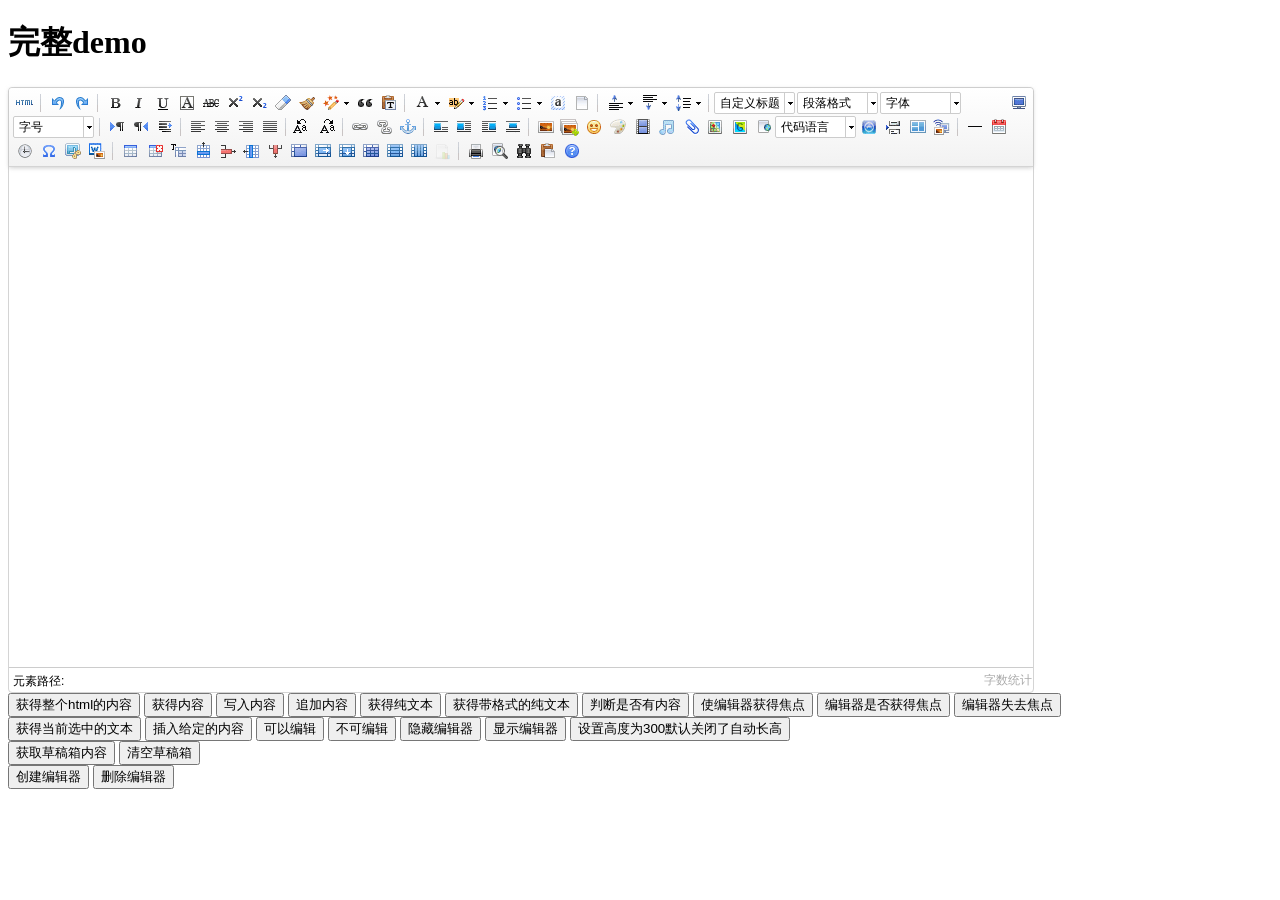
<file: web/src/main/resources/static/jslib/plugins/ueditor/index.html>
<!DOCTYPE HTML PUBLIC "-//W3C//DTD HTML 4.01 Transitional//EN"
        "http://www.w3.org/TR/html4/loose.dtd">
<html>
<head>
    <title>完整demo</title>
    <meta http-equiv="Content-Type" content="text/html;charset=utf-8"/>
    <script type="text/javascript" charset="utf-8" src="ueditor.config.js"></script>
    <script type="text/javascript" charset="utf-8" src="ueditor.all.min.js"> </script>
    <!--建议手动加在语言，避免在ie下有时因为加载语言失败导致编辑器加载失败-->
    <!--这里加载的语言文件会覆盖你在配置项目里添加的语言类型，比如你在配置项目里配置的是英文，这里加载的中文，那最后就是中文-->
    <script type="text/javascript" charset="utf-8" src="lang/zh-cn/zh-cn.js"></script>

    <style type="text/css">
        div{
            width:100%;
        }
    </style>
</head>
<body>
<div>
    <h1>完整demo</h1>
    <script id="editor" type="text/plain" style="width:1024px;height:500px;"></script>
</div>
<div id="btns">
    <div>
        <button onclick="getAllHtml()">获得整个html的内容</button>
        <button onclick="getContent()">获得内容</button>
        <button onclick="setContent()">写入内容</button>
        <button onclick="setContent(true)">追加内容</button>
        <button onclick="getContentTxt()">获得纯文本</button>
        <button onclick="getPlainTxt()">获得带格式的纯文本</button>
        <button onclick="hasContent()">判断是否有内容</button>
        <button onclick="setFocus()">使编辑器获得焦点</button>
        <button onmousedown="isFocus(event)">编辑器是否获得焦点</button>
        <button onmousedown="setblur(event)" >编辑器失去焦点</button>

    </div>
    <div>
        <button onclick="getText()">获得当前选中的文本</button>
        <button onclick="insertHtml()">插入给定的内容</button>
        <button id="enable" onclick="setEnabled()">可以编辑</button>
        <button onclick="setDisabled()">不可编辑</button>
        <button onclick=" UE.getEditor('editor').setHide()">隐藏编辑器</button>
        <button onclick=" UE.getEditor('editor').setShow()">显示编辑器</button>
        <button onclick=" UE.getEditor('editor').setHeight(300)">设置高度为300默认关闭了自动长高</button>
    </div>

    <div>
        <button onclick="getLocalData()" >获取草稿箱内容</button>
        <button onclick="clearLocalData()" >清空草稿箱</button>
    </div>

</div>
<div>
    <button onclick="createEditor()">
    创建编辑器</button>
    <button onclick="deleteEditor()">
    删除编辑器</button>
</div>

<script type="text/javascript">

    //实例化编辑器
    //建议使用工厂方法getEditor创建和引用编辑器实例，如果在某个闭包下引用该编辑器，直接调用UE.getEditor('editor')就能拿到相关的实例
    var ue = UE.getEditor('editor');


    function isFocus(e){
        alert(UE.getEditor('editor').isFocus());
        UE.dom.domUtils.preventDefault(e)
    }
    function setblur(e){
        UE.getEditor('editor').blur();
        UE.dom.domUtils.preventDefault(e)
    }
    function insertHtml() {
        var value = prompt('插入html代码', '');
        UE.getEditor('editor').execCommand('insertHtml', value)
    }
    function createEditor() {
        enableBtn();
        UE.getEditor('editor');
    }
    function getAllHtml() {
        alert(UE.getEditor('editor').getAllHtml())
    }
    function getContent() {
        var arr = [];
        arr.push("使用editor.getContent()方法可以获得编辑器的内容");
        arr.push("内容为：");
        arr.push(UE.getEditor('editor').getContent());
        alert(arr.join("\n"));
    }
    function getPlainTxt() {
        var arr = [];
        arr.push("使用editor.getPlainTxt()方法可以获得编辑器的带格式的纯文本内容");
        arr.push("内容为：");
        arr.push(UE.getEditor('editor').getPlainTxt());
        alert(arr.join('\n'))
    }
    function setContent(isAppendTo) {
        var arr = [];
        arr.push("使用editor.setContent('欢迎使用ueditor')方法可以设置编辑器的内容");
        UE.getEditor('editor').setContent('欢迎使用ueditor', isAppendTo);
        alert(arr.join("\n"));
    }
    function setDisabled() {
        UE.getEditor('editor').setDisabled('fullscreen');
        disableBtn("enable");
    }

    function setEnabled() {
        UE.getEditor('editor').setEnabled();
        enableBtn();
    }

    function getText() {
        //当你点击按钮时编辑区域已经失去了焦点，如果直接用getText将不会得到内容，所以要在选回来，然后取得内容
        var range = UE.getEditor('editor').selection.getRange();
        range.select();
        var txt = UE.getEditor('editor').selection.getText();
        alert(txt)
    }

    function getContentTxt() {
        var arr = [];
        arr.push("使用editor.getContentTxt()方法可以获得编辑器的纯文本内容");
        arr.push("编辑器的纯文本内容为：");
        arr.push(UE.getEditor('editor').getContentTxt());
        alert(arr.join("\n"));
    }
    function hasContent() {
        var arr = [];
        arr.push("使用editor.hasContents()方法判断编辑器里是否有内容");
        arr.push("判断结果为：");
        arr.push(UE.getEditor('editor').hasContents());
        alert(arr.join("\n"));
    }
    function setFocus() {
        UE.getEditor('editor').focus();
    }
    function deleteEditor() {
        disableBtn();
        UE.getEditor('editor').destroy();
    }
    function disableBtn(str) {
        var div = document.getElementById('btns');
        var btns = UE.dom.domUtils.getElementsByTagName(div, "button");
        for (var i = 0, btn; btn = btns[i++];) {
            if (btn.id == str) {
                UE.dom.domUtils.removeAttributes(btn, ["disabled"]);
            } else {
                btn.setAttribute("disabled", "true");
            }
        }
    }
    function enableBtn() {
        var div = document.getElementById('btns');
        var btns = UE.dom.domUtils.getElementsByTagName(div, "button");
        for (var i = 0, btn; btn = btns[i++];) {
            UE.dom.domUtils.removeAttributes(btn, ["disabled"]);
        }
    }

    function getLocalData () {
        alert(UE.getEditor('editor').execCommand( "getlocaldata" ));
    }

    function clearLocalData () {
        UE.getEditor('editor').execCommand( "clearlocaldata" );
        alert("已清空草稿箱")
    }
</script>
</body>
</html>
</file>
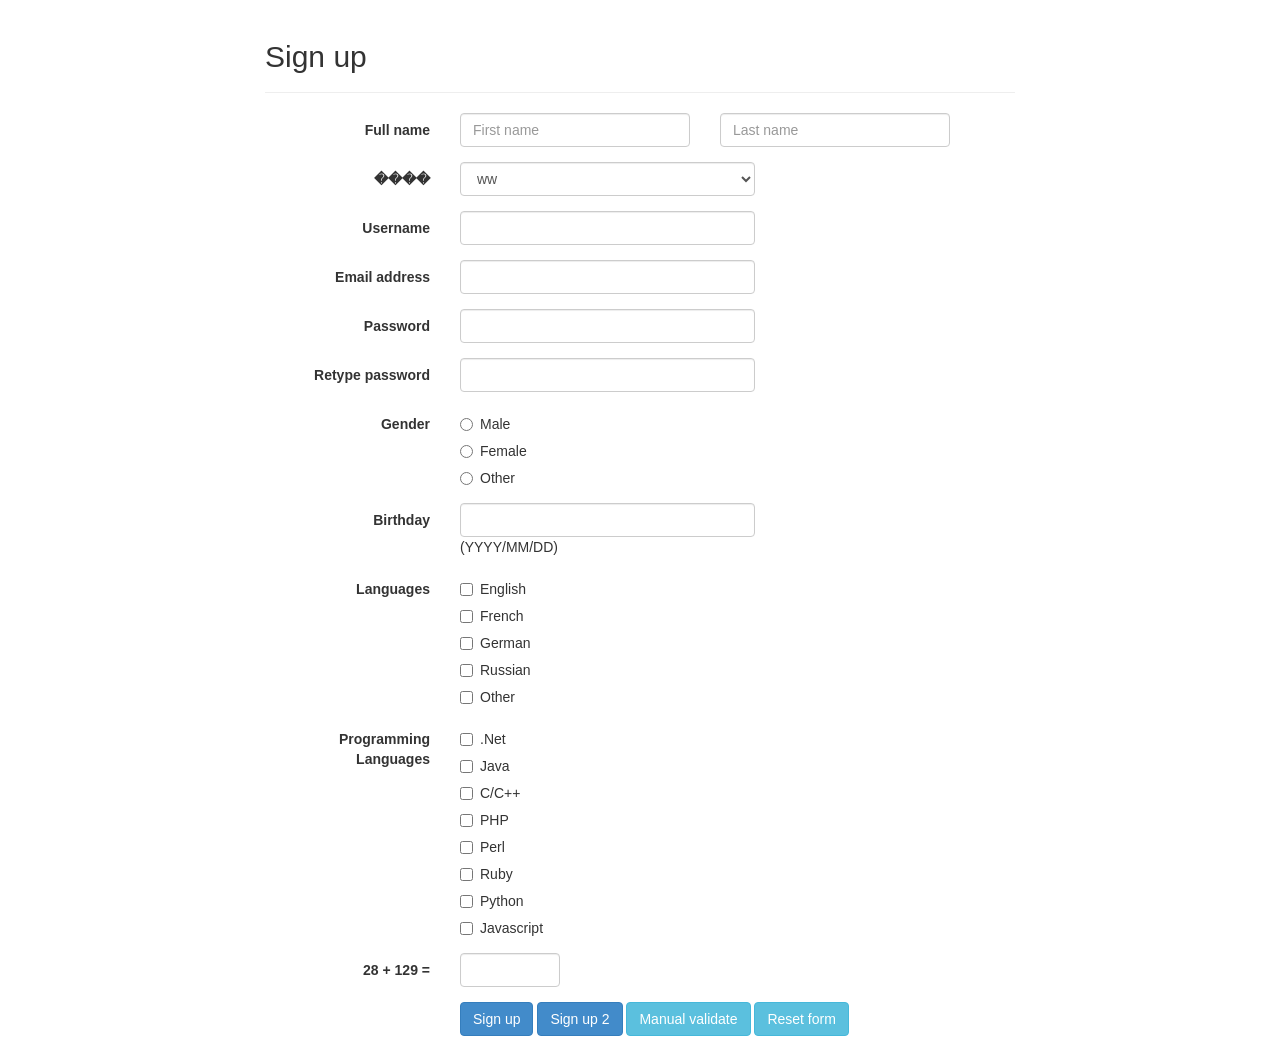
<file: web/src/main/resources/static/jslib/plugins/bootstrapvalidator/demo/index.html>
<!DOCTYPE html>
<html>
<head>
    <title>BootstrapValidator demo</title>

    <link rel="stylesheet" href="../vendor/bootstrap/css/bootstrap.css"/>
    <link rel="stylesheet" href="../dist/css/bootstrapValidator.css"/>

    <!-- Include the FontAwesome CSS if you want to use feedback icons provided by FontAwesome -->
    <!--<link rel="stylesheet" href="http://netdna.bootstrapcdn.com/font-awesome/4.0.3/css/font-awesome.css" />-->

    <script type="text/javascript" src="../vendor/jquery/jquery-1.10.2.min.js"></script>
    <script type="text/javascript" src="../vendor/bootstrap/js/bootstrap.min.js"></script>
    <script type="text/javascript" src="../dist/js/bootstrapValidator.js"></script>

	<!--�������ʹ��Ĭ�ϵ����԰���������������ļ� -->
   <script type="text/javascript" src="../src/js/language/zh_CN.js"></script> 


</head>
<body>
    <div class="container">
        <div class="row">
            <!-- form: -->
            <section>
                <div class="col-lg-8 col-lg-offset-2">
                    <div class="page-header">
                        <h2>Sign up</h2>
                    </div>

                    <form id="defaultForm" method="post" class="form-horizontal" action="target.php">
                        <div class="form-group">
                            <label class="col-lg-3 control-label">Full name</label>
                            <div class="col-lg-4">
                                <input type="text" class="form-control" name="firstName" placeholder="First name" />
                            </div>
                            <div class="col-lg-4">
                                <input type="text" class="form-control" name="lastName" placeholder="Last name" />
                            </div>
                        </div>

 <div class="form-group">
                            <label class="col-lg-3 control-label">����</label>
                            <div class="col-lg-5">
                                <select type="text" class="form-control" name="sel" >
								<option value="?">ww</option>
								<option value="1">qq</option>
								<option value="2">55</option>
								</select>
                            </div>
                        </div>



                        <div class="form-group">
                            <label class="col-lg-3 control-label">Username</label>
                            <div class="col-lg-5">
                                <input type="text" class="form-control" name="username" />
                            </div>
                        </div>

                        <div class="form-group">
                            <label class="col-lg-3 control-label">Email address</label>
                            <div class="col-lg-5">
                                <input type="text" class="form-control" name="email" />
                            </div>
                        </div>

                        <div class="form-group">
                            <label class="col-lg-3 control-label">Password</label>
                            <div class="col-lg-5">
                                <input type="password" class="form-control" name="password" />
                            </div>
                        </div>

                        <div class="form-group">
                            <label class="col-lg-3 control-label">Retype password</label>
                            <div class="col-lg-5">
                                <input type="password" class="form-control" name="confirmPassword" />
                            </div>
                        </div>

                        <div class="form-group">
                            <label class="col-lg-3 control-label">Gender</label>
                            <div class="col-lg-5">
                                <div class="radio">
                                    <label>
                                        <input type="radio" name="gender" value="male" /> Male
                                    </label>
                                </div>
                                <div class="radio">
                                    <label>
                                        <input type="radio" name="gender" value="female" /> Female
                                    </label>
                                </div>
                                <div class="radio">
                                    <label>
                                        <input type="radio" name="gender" value="other" /> Other
                                    </label>
                                </div>
                            </div>
                        </div>

                        <div class="form-group">
                            <label class="col-lg-3 control-label">Birthday</label>
                            <div class="col-lg-5">
                                <input type="text" class="form-control" name="birthday" /> (YYYY/MM/DD)
                            </div>
                        </div>

                        <div class="form-group">
                            <label class="col-lg-3 control-label">Languages</label>
                            <div class="col-lg-5">
                                <div class="checkbox">
                                    <label>
                                        <input type="checkbox" name="languages[]" value="english" /> English
                                    </label>
                                </div>
                                <div class="checkbox">
                                    <label>
                                        <input type="checkbox" name="languages[]" value="french" /> French
                                    </label>
                                </div>
                                <div class="checkbox">
                                    <label>
                                        <input type="checkbox" name="languages[]" value="german" /> German
                                    </label>
                                </div>
                                <div class="checkbox">
                                    <label>
                                        <input type="checkbox" name="languages[]" value="russian" /> Russian
                                    </label>
                                </div>
                                <div class="checkbox">
                                    <label>
                                        <input type="checkbox" name="languages[]" value="other" /> Other
                                    </label>
                                </div>
                            </div>
                        </div>

                        <div class="form-group">
                            <label class="col-lg-3 control-label">Programming Languages</label>
                            <div class="col-lg-5">
                                <div class="checkbox">
                                    <label>
                                        <input type="checkbox" name="programs[]" value="net" /> .Net
                                    </label>
                                </div>
                                <div class="checkbox">
                                    <label>
                                        <input type="checkbox" name="programs[]" value="java" /> Java
                                    </label>
                                </div>
                                <div class="checkbox">
                                    <label>
                                        <input type="checkbox" name="programs[]" value="c" /> C/C++
                                    </label>
                                </div>
                                <div class="checkbox">
                                    <label>
                                        <input type="checkbox" name="programs[]" value="php" /> PHP
                                    </label>
                                </div>
                                <div class="checkbox">
                                    <label>
                                        <input type="checkbox" name="programs[]" value="perl" /> Perl
                                    </label>
                                </div>
                                <div class="checkbox">
                                    <label>
                                        <input type="checkbox" name="programs[]" value="ruby" /> Ruby
                                    </label>
                                </div>
                                <div class="checkbox">
                                    <label>
                                        <input type="checkbox" name="programs[]" value="python" /> Python
                                    </label>
                                </div>
                                <div class="checkbox">
                                    <label>
                                        <input type="checkbox" name="programs[]" value="javascript" /> Javascript
                                    </label>
                                </div>
                            </div>
                        </div>

                        <div class="form-group">
                            <label class="col-lg-3 control-label" id="captchaOperation"></label>
                            <div class="col-lg-2">
                                <input type="text" class="form-control" name="captcha" />
                            </div>
                        </div>

                        <div class="form-group">
                            <div class="col-lg-9 col-lg-offset-3">
                                <button type="submit" class="btn btn-primary" name="signup" value="Sign up">Sign up</button>
                                <button type="submit" class="btn btn-primary" name="signup2" value="Sign up 2">Sign up 2</button>
                                <button type="button" class="btn btn-info" id="validateBtn">Manual validate</button>
                                <button type="button" class="btn btn-info" id="resetBtn">Reset form</button>
                            </div>
                        </div>
                    </form>
                </div>
            </section>
            <!-- :form -->
        </div>
    </div>

<script type="text/javascript">
$(document).ready(function() {
    // Generate a simple captcha
    function randomNumber(min, max) {
        return Math.floor(Math.random() * (max - min + 1) + min);
    };
    $('#captchaOperation').html([randomNumber(1, 100), '+', randomNumber(1, 200), '='].join(' '));

    $('#defaultForm').bootstrapValidator({
//        live: 'disabled',
        message: 'This value is not valid',
        feedbackIcons: {
            valid: 'glyphicon glyphicon-ok',
            invalid: 'glyphicon glyphicon-remove',
            validating: 'glyphicon glyphicon-refresh'
        },
        fields: {

			sel:{
				validators: {
					 callback: {
                        message: '��ѡ��',
                        callback: function(value, validator, $field) {
                            if (value == '?') {
                                return false;
                            }else{
								return true;
							}
						}
					 }
				}
			},
            firstName: {
                validators: {
                    notEmpty: {
                        message: '����The first name is required and cannot be empty'
                    }
                }
            },
            lastName: {
                validators: {
                    notEmpty: {
                        message: 'The last name is required and cannot be empty'
                    }
                }
            },
            username: {
                message: 'The username is not valid',
                validators: {
                    notEmpty: {
                        message: 'The username is required and cannot be empty'
                    },
                    stringLength: {
                        min: 6,
                        max: 30,
                        message: 'The username must be more than 6 and less than 30 characters long'
                    },
                    regexp: {
                        regexp: /^[a-zA-Z0-9_\.]+$/,
                        message: 'The username can only consist of alphabetical, number, dot and underscore'
                    },
                    remote: {
                        url: 'remote.php',
                        message: 'The username is not available'
                    },
                    different: {
                        field: 'password',
                        message: 'The username and password cannot be the same as each other'
                    }
                }
            },
            email: {
                validators: {
                    emailAddress: {
                        message: 'The input is not a valid email address'
                    }
                }
            },
            password: {
                validators: {
                    notEmpty: {
                        message: 'The password is required and cannot be empty'
                    },
                    identical: {
                        field: 'confirmPassword',
                        message: 'The password and its confirm are not the same'
                    },
                    different: {
                        field: 'username',
                        message: 'The password cannot be the same as username'
                    }
                }
            },
            confirmPassword: {
                validators: {
                    notEmpty: {
                        message: 'The confirm password is required and cannot be empty'
                    },
                    identical: {
                        field: 'password',
                        message: 'The password and its confirm are not the same'
                    },
                    different: {
                        field: 'username',
                        message: 'The password cannot be the same as username'
                    }
                }
            },
            birthday: {
                validators: {
                    date: {
                        format: 'YYYY/MM/DD',
                        message: 'The birthday is not valid'
                    }
                }
            },
            gender: {
                validators: {
                    notEmpty: {
                        message: 'The gender is required'
                    }
                }
            },
            'languages[]': {
                validators: {
                    notEmpty: {
                        message: 'Please specify at least one language you can speak'
                    }
                }
            },
            'programs[]': {
                validators: {
                    choice: {
                        min: 2,
                        max: 4,
                        message: 'Please choose 2 - 4 programming languages you are good at'
                    }
                }
            },
            captcha: {
                validators: {
                    callback: {
                        message: 'Wrong answer',
                        callback: function(value, validator) {
                            var items = $('#captchaOperation').html().split(' '), sum = parseInt(items[0]) + parseInt(items[2]);
                            return value == sum;
                        }
                    }
                }
            }
        }
    });

    // Validate the form manually
    $('#validateBtn').click(function() {
        $('#defaultForm').bootstrapValidator('validate');
    });

    $('#resetBtn').click(function() {
        $('#defaultForm').data('bootstrapValidator').resetForm(true);
    });
});
</script>
</body>
</html>
</file>
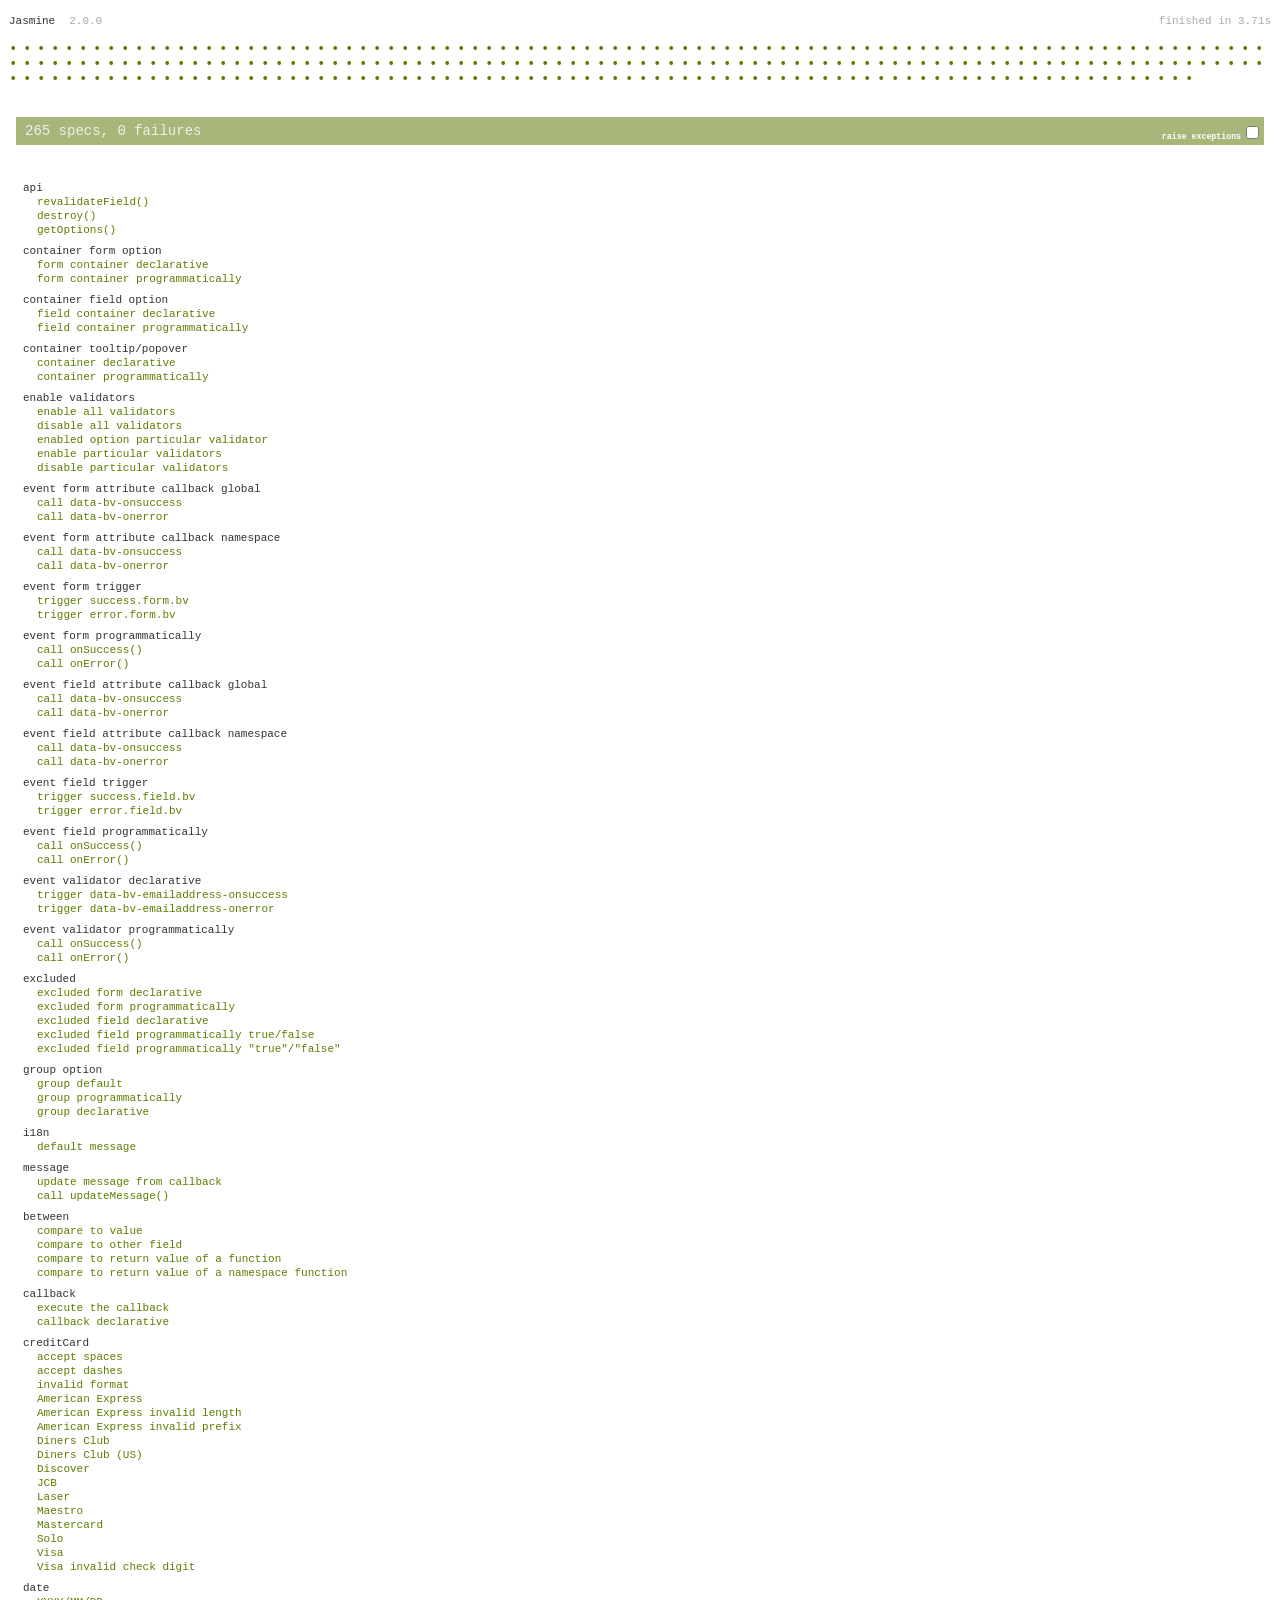
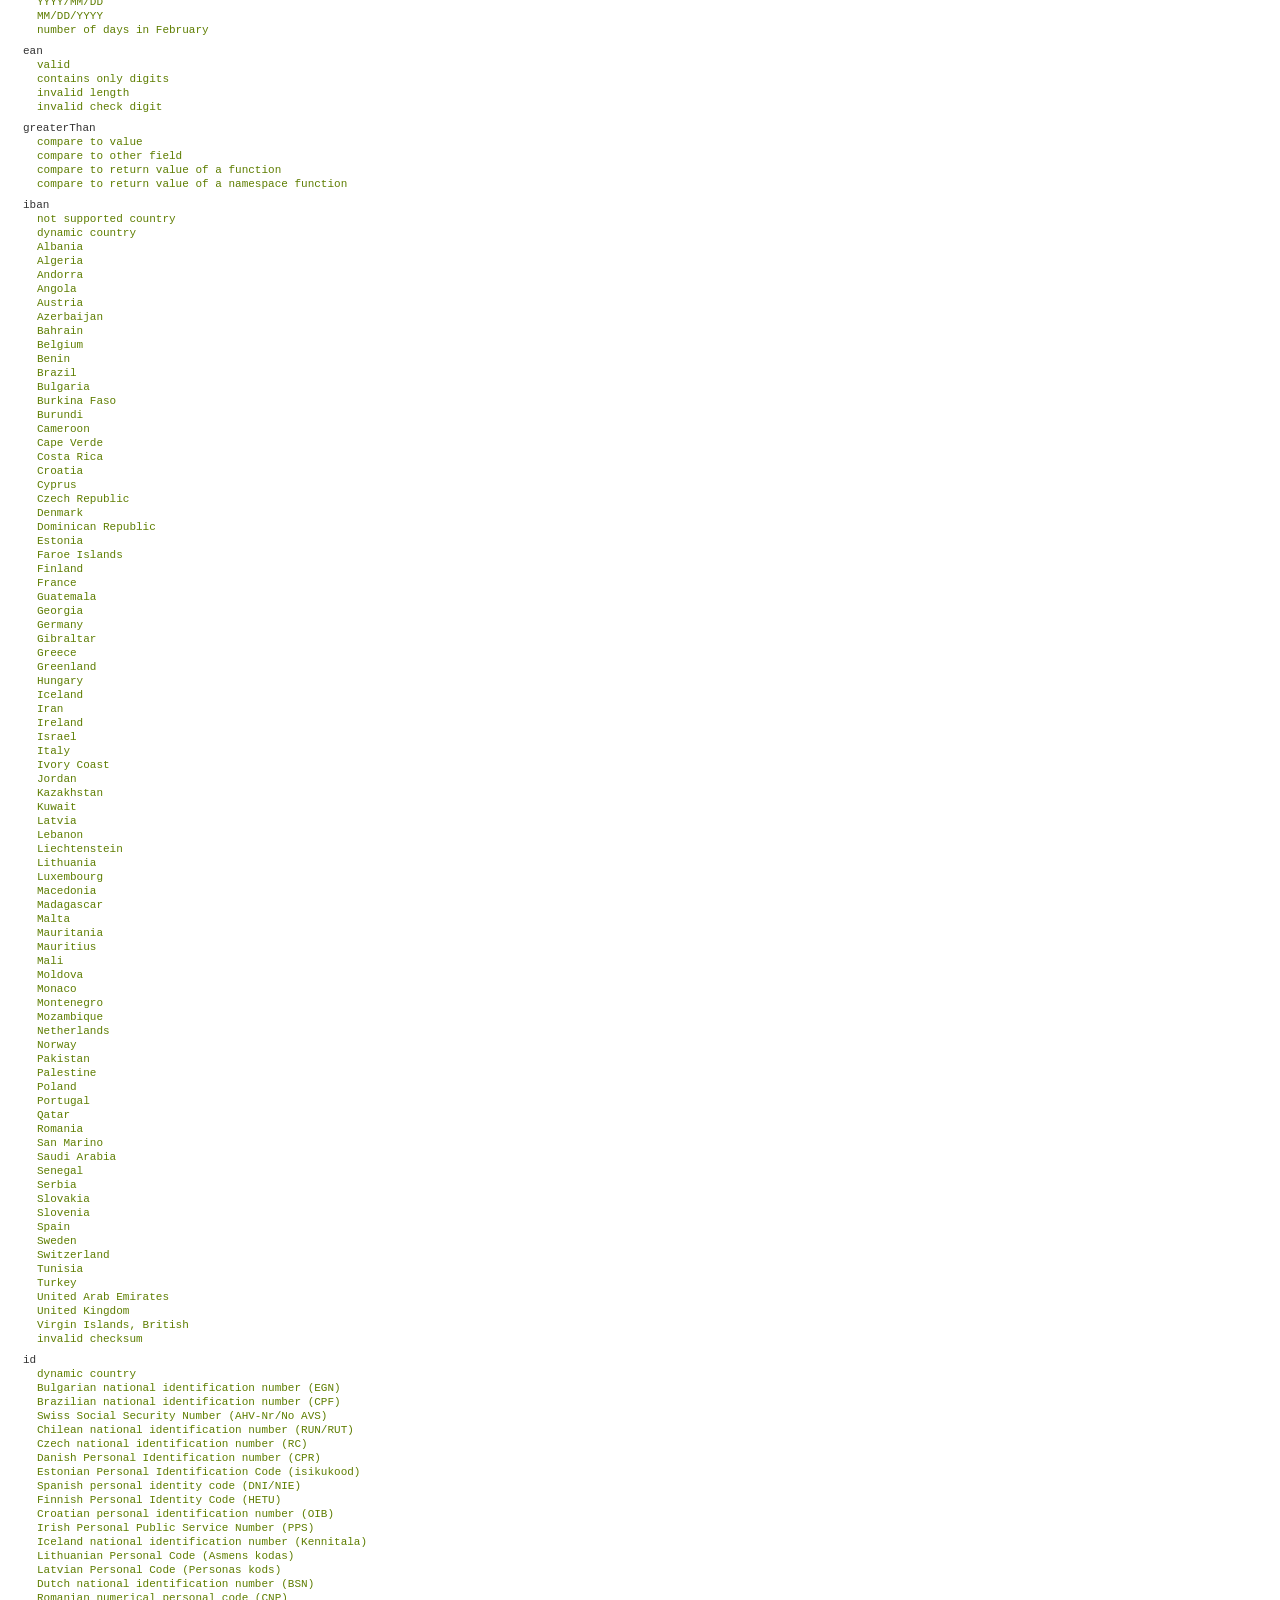
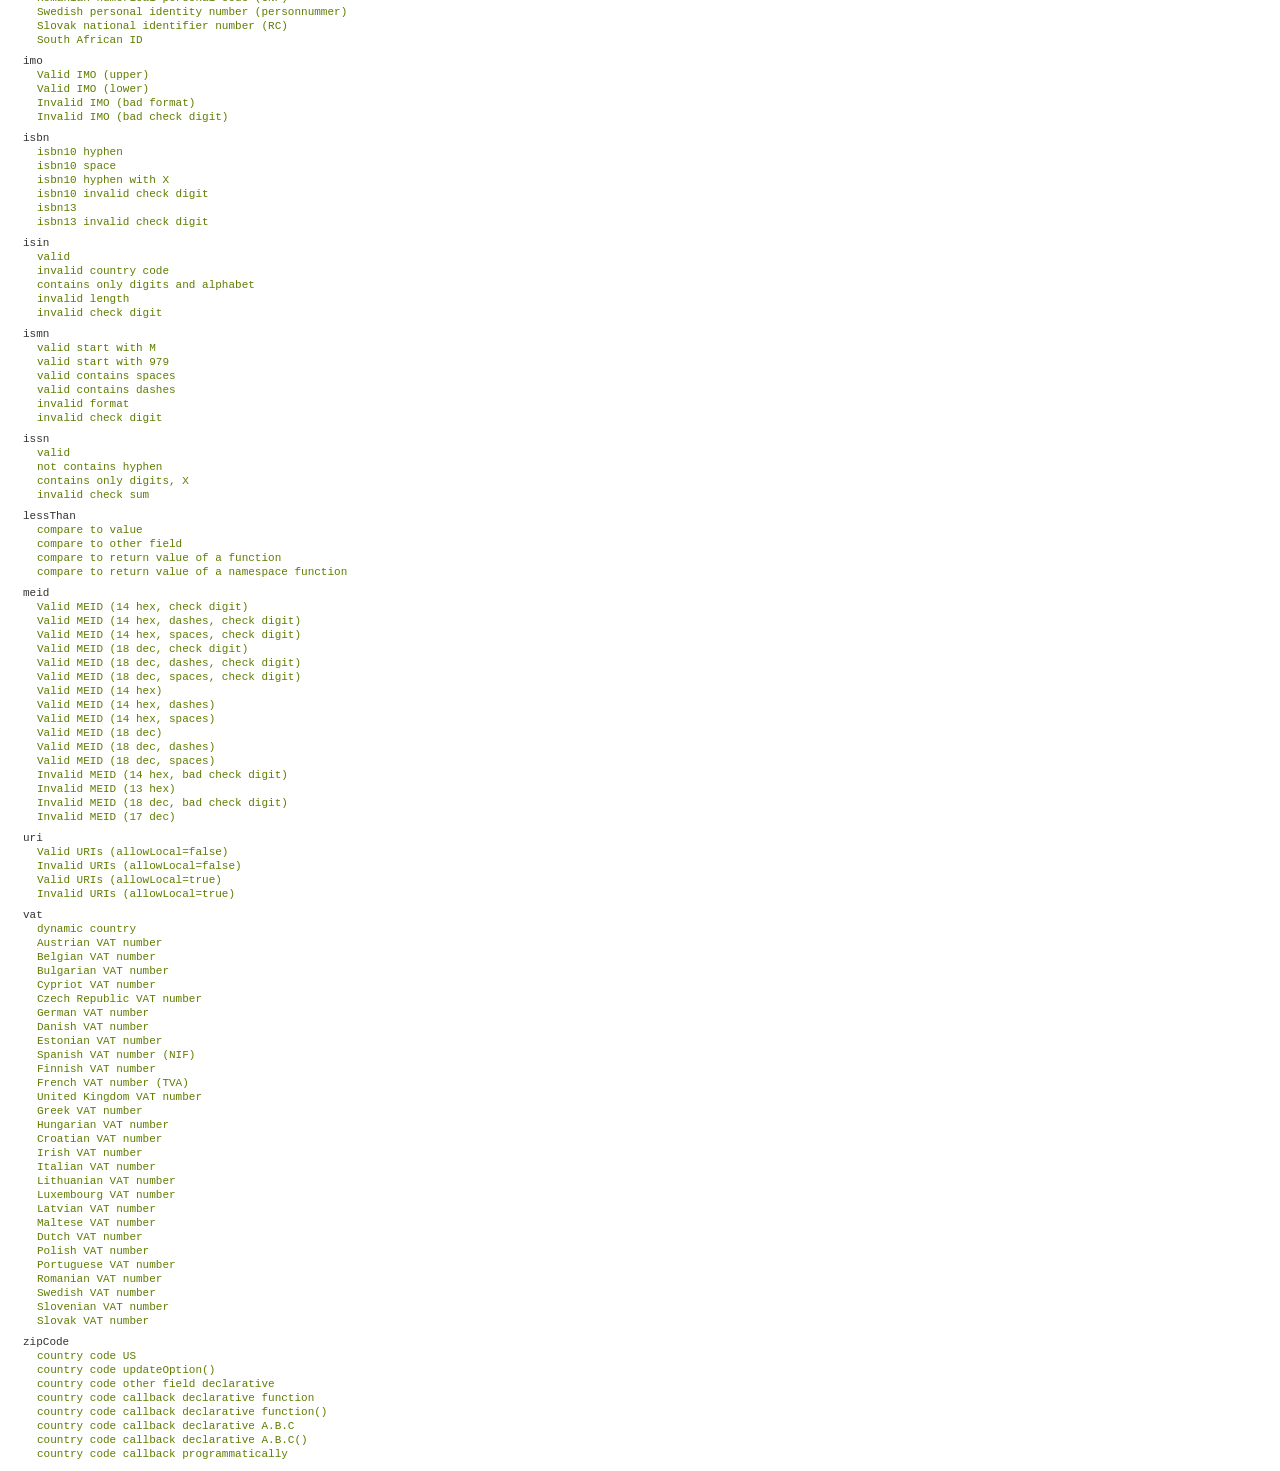
<file: web/src/main/resources/static/jslib/plugins/bootstrapvalidator/test/index.html>
<!DOCTYPE html>
<html>
<head>
    <meta http-equiv="Content-Type" content="text/html; charset=UTF-8">
    <title>BootstrapValidator test suites</title>

    <link rel="stylesheet" href="../vendor/jasmine/jasmine.css">
    <link rel="stylesheet" href="../vendor/bootstrap/css/bootstrap.css"/>
    <link rel="stylesheet" href="../dist/css/bootstrapValidator.css"/>

    <script type="text/javascript" src="../vendor/jasmine/jasmine.js"></script>
    <script type="text/javascript" src="../vendor/jasmine/jasmine-html.js"></script>
    <script type="text/javascript" src="../vendor/jasmine/boot.js"></script>

    <script type="text/javascript" src="../vendor/jquery/jquery-1.10.2.min.js"></script>
    <script type="text/javascript" src="../vendor/bootstrap/js/bootstrap.min.js"></script>
    <script type="text/javascript" src="../dist/js/bootstrapValidator.js"></script>

    <!-- Specs -->
    <script type="text/javascript">
    var TestSuite = {};
    </script>
    <script type="text/javascript" src="spec.js"></script>
</head>
<body>

</body>
</html>
</file>
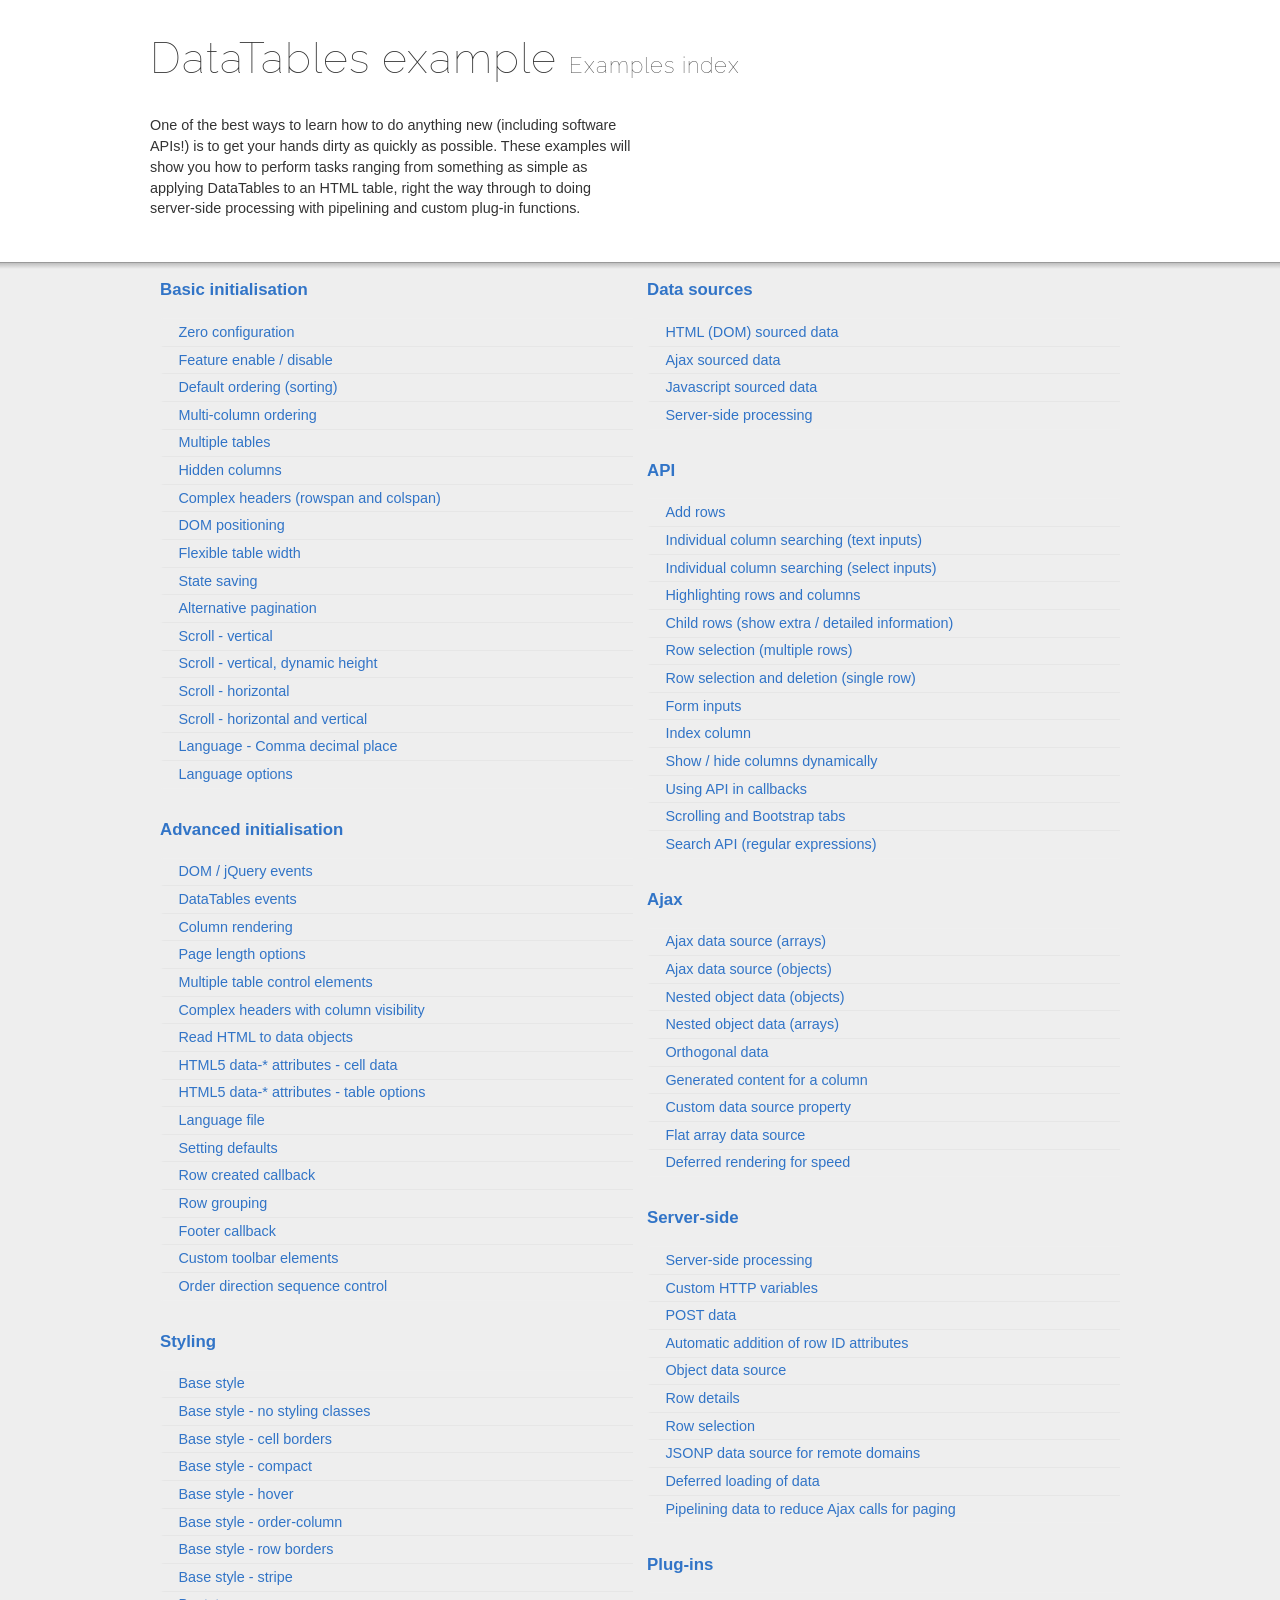
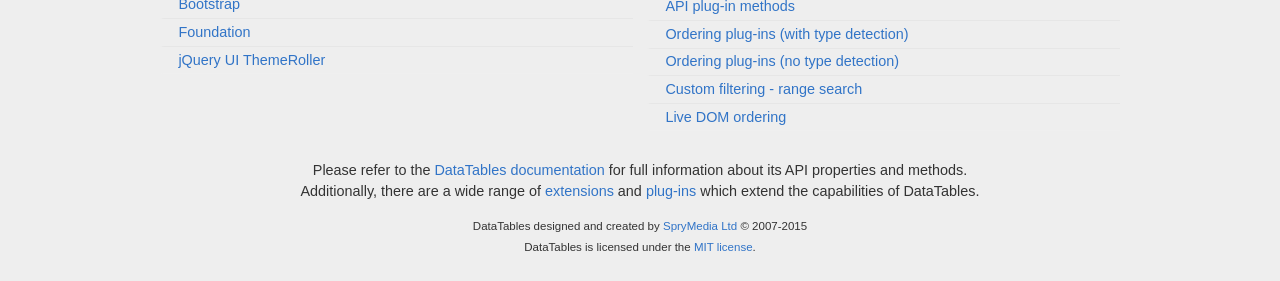
<file: web/src/main/resources/static/jslib/plugins/datatables-1.10.9/examples/index.html>
<!DOCTYPE html>
<html>
<head>
	<meta charset="utf-8">
	<link rel="shortcut icon" type="image/ico" href="http://www.datatables.net/favicon.ico">
	<meta name="viewport" content="initial-scale=1.0, maximum-scale=2.0">
	<link rel="stylesheet" type="text/css" href="./resources/syntax/shCore.css">
	<link rel="stylesheet" type="text/css" href="./resources/demo.css">
	<script type="text/javascript" language="javascript" src="//code.jquery.com/jquery-1.11.3.min.js"></script>
	<script type="text/javascript" language="javascript" src="./resources/syntax/shCore.js"></script>
	<script type="text/javascript" language="javascript" src="./resources/demo.js"></script>

	<title>DataTables examples - Examples index</title>
</head>

<body class="dt-example">
	<div class="container">
		<section>
			<h1>DataTables example <span>Examples index</span></h1>

			<div class="info">
				<p>One of the best ways to learn how to do anything new (including software APIs!) is to get your hands dirty as quickly as possible. These examples will show you
				how to perform tasks ranging from something as simple as applying DataTables to an HTML table, right the way through to doing server-side processing with
				pipelining and custom plug-in functions.</p>
			</div>
		</section>
	</div>

	<section>
		<div class="footer">
			<div class="gradient"></div>

			<div class="liner">
				<div class="toc">
					<div class="toc-group">
						<h3><a href="./basic_init/index.html">Basic initialisation</a></h3>
						<ul class="toc">
							<li><a href="./basic_init/zero_configuration.html">Zero configuration</a></li>
							<li><a href="./basic_init/filter_only.html">Feature enable / disable</a></li>
							<li><a href="./basic_init/table_sorting.html">Default ordering (sorting)</a></li>
							<li><a href="./basic_init/multi_col_sort.html">Multi-column ordering</a></li>
							<li><a href="./basic_init/multiple_tables.html">Multiple tables</a></li>
							<li><a href="./basic_init/hidden_columns.html">Hidden columns</a></li>
							<li><a href="./basic_init/complex_header.html">Complex headers (rowspan and colspan)</a></li>
							<li><a href="./basic_init/dom.html">DOM positioning</a></li>
							<li><a href="./basic_init/flexible_width.html">Flexible table width</a></li>
							<li><a href="./basic_init/state_save.html">State saving</a></li>
							<li><a href="./basic_init/alt_pagination.html">Alternative pagination</a></li>
							<li><a href="./basic_init/scroll_y.html">Scroll - vertical</a></li>
							<li><a href="./basic_init/scroll_y_dynamic.html">Scroll - vertical, dynamic height</a></li>
							<li><a href="./basic_init/scroll_x.html">Scroll - horizontal</a></li>
							<li><a href="./basic_init/scroll_xy.html">Scroll - horizontal and vertical</a></li>
							<li><a href="./basic_init/comma-decimal.html">Language - Comma decimal place</a></li>
							<li><a href="./basic_init/language.html">Language options</a></li>
						</ul>
					</div>

					<div class="toc-group">
						<h3><a href="./advanced_init/index.html">Advanced initialisation</a></h3>
						<ul class="toc">
							<li><a href="./advanced_init/events_live.html">DOM / jQuery events</a></li>
							<li><a href="./advanced_init/dt_events.html">DataTables events</a></li>
							<li><a href="./advanced_init/column_render.html">Column rendering</a></li>
							<li><a href="./advanced_init/length_menu.html">Page length options</a></li>
							<li><a href="./advanced_init/dom_multiple_elements.html">Multiple table control elements</a></li>
							<li><a href="./advanced_init/complex_header.html">Complex headers with column visibility</a></li>
							<li><a href="./advanced_init/object_dom_read.html">Read HTML to data objects</a></li>
							<li><a href="./advanced_init/html5-data-attributes.html">HTML5 data-* attributes - cell data</a></li>
							<li><a href="./advanced_init/html5-data-options.html">HTML5 data-* attributes - table options</a></li>
							<li><a href="./advanced_init/language_file.html">Language file</a></li>
							<li><a href="./advanced_init/defaults.html">Setting defaults</a></li>
							<li><a href="./advanced_init/row_callback.html">Row created callback</a></li>
							<li><a href="./advanced_init/row_grouping.html">Row grouping</a></li>
							<li><a href="./advanced_init/footer_callback.html">Footer callback</a></li>
							<li><a href="./advanced_init/dom_toolbar.html">Custom toolbar elements</a></li>
							<li><a href="./advanced_init/sort_direction_control.html">Order direction sequence control</a></li>
						</ul>
					</div>

					<div class="toc-group">
						<h3><a href="./styling/index.html">Styling</a></h3>
						<ul class="toc">
							<li><a href="./styling/display.html">Base style</a></li>
							<li><a href="./styling/no-classes.html">Base style - no styling classes</a></li>
							<li><a href="./styling/cell-border.html">Base style - cell borders</a></li>
							<li><a href="./styling/compact.html">Base style - compact</a></li>
							<li><a href="./styling/hover.html">Base style - hover</a></li>
							<li><a href="./styling/order-column.html">Base style - order-column</a></li>
							<li><a href="./styling/row-border.html">Base style - row borders</a></li>
							<li><a href="./styling/stripe.html">Base style - stripe</a></li>
							<li><a href="./styling/bootstrap.html">Bootstrap</a></li>
							<li><a href="./styling/foundation.html">Foundation</a></li>
							<li><a href="./styling/jqueryUI.html">jQuery UI ThemeRoller</a></li>
						</ul>
					</div>

					<div class="toc-group">
						<h3><a href="./data_sources/index.html">Data sources</a></h3>
						<ul class="toc">
							<li><a href="./data_sources/dom.html">HTML (DOM) sourced data</a></li>
							<li><a href="./data_sources/ajax.html">Ajax sourced data</a></li>
							<li><a href="./data_sources/js_array.html">Javascript sourced data</a></li>
							<li><a href="./data_sources/server_side.html">Server-side processing</a></li>
						</ul>
					</div>

					<div class="toc-group">
						<h3><a href="./api/index.html">API</a></h3>
						<ul class="toc">
							<li><a href="./api/add_row.html">Add rows</a></li>
							<li><a href="./api/multi_filter.html">Individual column searching (text inputs)</a></li>
							<li><a href="./api/multi_filter_select.html">Individual column searching (select inputs)</a></li>
							<li><a href="./api/highlight.html">Highlighting rows and columns</a></li>
							<li><a href="./api/row_details.html">Child rows (show extra / detailed information)</a></li>
							<li><a href="./api/select_row.html">Row selection (multiple rows)</a></li>
							<li><a href="./api/select_single_row.html">Row selection and deletion (single row)</a></li>
							<li><a href="./api/form.html">Form inputs</a></li>
							<li><a href="./api/counter_columns.html">Index column</a></li>
							<li><a href="./api/show_hide.html">Show / hide columns dynamically</a></li>
							<li><a href="./api/api_in_init.html">Using API in callbacks</a></li>
							<li><a href="./api/tabs_and_scrolling.html">Scrolling and Bootstrap tabs</a></li>
							<li><a href="./api/regex.html">Search API (regular expressions)</a></li>
						</ul>
					</div>

					<div class="toc-group">
						<h3><a href="./ajax/index.html">Ajax</a></h3>
						<ul class="toc">
							<li><a href="./ajax/simple.html">Ajax data source (arrays)</a></li>
							<li><a href="./ajax/objects.html">Ajax data source (objects)</a></li>
							<li><a href="./ajax/deep.html">Nested object data (objects)</a></li>
							<li><a href="./ajax/objects_subarrays.html">Nested object data (arrays)</a></li>
							<li><a href="./ajax/orthogonal-data.html">Orthogonal data</a></li>
							<li><a href="./ajax/null_data_source.html">Generated content for a column</a></li>
							<li><a href="./ajax/custom_data_property.html">Custom data source property</a></li>
							<li><a href="./ajax/custom_data_flat.html">Flat array data source</a></li>
							<li><a href="./ajax/defer_render.html">Deferred rendering for speed</a></li>
						</ul>
					</div>

					<div class="toc-group">
						<h3><a href="./server_side/index.html">Server-side</a></h3>
						<ul class="toc">
							<li><a href="./server_side/simple.html">Server-side processing</a></li>
							<li><a href="./server_side/custom_vars.html">Custom HTTP variables</a></li>
							<li><a href="./server_side/post.html">POST data</a></li>
							<li><a href="./server_side/ids.html">Automatic addition of row ID attributes</a></li>
							<li><a href="./server_side/object_data.html">Object data source</a></li>
							<li><a href="./server_side/row_details.html">Row details</a></li>
							<li><a href="./server_side/select_rows.html">Row selection</a></li>
							<li><a href="./server_side/jsonp.html">JSONP data source for remote domains</a></li>
							<li><a href="./server_side/defer_loading.html">Deferred loading of data</a></li>
							<li><a href="./server_side/pipeline.html">Pipelining data to reduce Ajax calls for paging</a></li>
						</ul>
					</div>

					<div class="toc-group">
						<h3><a href="./plug-ins/index.html">Plug-ins</a></h3>
						<ul class="toc">
							<li><a href="./plug-ins/api.html">API plug-in methods</a></li>
							<li><a href="./plug-ins/sorting_auto.html">Ordering plug-ins (with type detection)</a></li>
							<li><a href="./plug-ins/sorting_manual.html">Ordering plug-ins (no type detection)</a></li>
							<li><a href="./plug-ins/range_filtering.html">Custom filtering - range search</a></li>
							<li><a href="./plug-ins/dom_sort.html">Live DOM ordering</a></li>
						</ul>
					</div>
				</div>

				<div class="epilogue">
					<p>Please refer to the <a href="http://www.datatables.net">DataTables documentation</a> for full information about its API properties and methods.<br>
					Additionally, there are a wide range of <a href="http://www.datatables.net/extensions">extensions</a> and <a href=
					"http://www.datatables.net/plug-ins">plug-ins</a> which extend the capabilities of DataTables.</p>

					<p class="copyright">DataTables designed and created by <a href="http://www.sprymedia.co.uk">SpryMedia Ltd</a> &#169; 2007-2015<br>
					DataTables is licensed under the <a href="http://www.datatables.net/mit">MIT license</a>.</p>
				</div>
			</div>
		</div>
	</section>
</body>
</html>
</file>
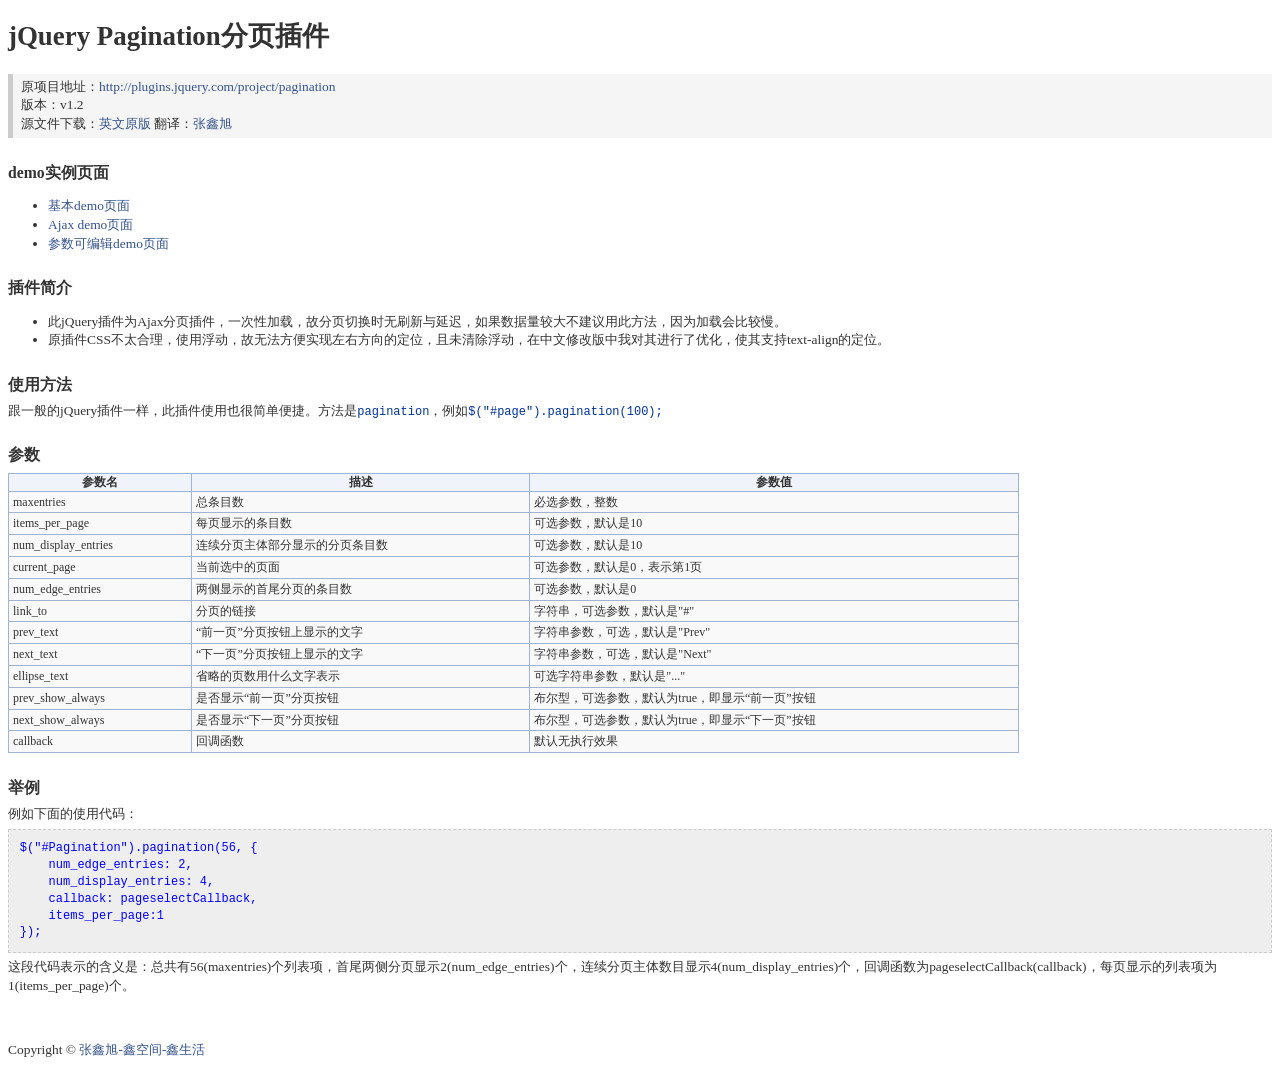
<file: web/src/main/resources/static/jslib/plugins/jquery-plugin-pagination-zh/pagination_zh/index.html>
<!DOCTYPE html PUBLIC "-//W3C//DTD XHTML 1.0 Transitional//EN" "http://www.w3.org/TR/xhtml1/DTD/xhtml1-transitional.dtd">
<html xmlns="http://www.w3.org/1999/xhtml">
<head>
<meta http-equiv="Content-Type" content="text/html; charset=utf-8" />
<title>jQuery Pagination分页插件</title>
<style type="text/css">
body{font-size:84%; color:#333333; line-height:1.4;}
a{color:#34538b; text-decoration:none;}a:hover{color:#333333; text-decoration:underline;}
h3{margin:1.5em 0 0.4em;}
#link{background:#f5f5f5; border-left:0.4em solid #cccccc; padding:0.3em 0 0.3em 0.6em;}
code{font:12px 'Courier New', Courier, Fixed; color:#003399;}
.zxx_code{padding:0.9em; margin:0.4em 0; font-size:12px; background:#eeeeee; border:1px dashed #cccccc; clear:both; zoom:1;}
.zxx_code pre{margin:0; color:#00F; white-space:pre-wrap; word-wrap:break-word;}
.params_table{background:#a0b3d6; font-size:12px;}
.params_table th{background:#f0f3f9; font-weight:bold; text-align:center;}
.params_table td{background:#f9f9f9; padding:2px 4px;}
</style>
</head>

<body>
<h1>jQuery Pagination分页插件</h1>
<div id="link">
	原项目地址：<a href="http://plugins.jquery.com/project/pagination">http://plugins.jquery.com/project/pagination</a><br />
    版本：v1.2<br />
    源文件下载：<a href="http://plugins.jquery.com/files/jquery_pagination.zip">英文原版</a>
    翻译：<a href="http://www.zhangxinxu.com">张鑫旭</a>
</div>
<h3>demo实例页面</h3>
<ul>
	<li><a href="demo.html">基本demo页面</a></li>
    <li><a href="demo_ajax.html">Ajax demo页面</a></li>
    <li><a href="demo_options.html">参数可编辑demo页面</a></li>
</ul>
<h3>插件简介</h3>
<ul>
	<li>此jQuery插件为Ajax分页插件，一次性加载，故分页切换时无刷新与延迟，如果数据量较大不建议用此方法，因为加载会比较慢。</li>
    <li>原插件CSS不太合理，使用浮动，故无法方便实现左右方向的定位，且未清除浮动，在中文修改版中我对其进行了优化，使其支持text-align的定位。</li>
</ul>
<h3>使用方法</h3>
跟一般的jQuery插件一样，此插件使用也很简单便捷。方法是<code>pagination</code>，例如<code>$("#page").pagination(100);</code>
<h3>参数</h3>
<table class="params_table" width="80%" border="0" cellspacing="1" cellpadding="0">
  <tr>
    <th scope="col">参数名</th>
    <th scope="col">描述</th>
    <th scope="col">参数值</th>
  </tr>
  <tr>
    <td>maxentries</td>
    <td>总条目数</td>
    <td>必选参数，整数</td>
  </tr>
  <tr>
    <td>items_per_page</td>
    <td>每页显示的条目数</td>
    <td>可选参数，默认是10</td>
  </tr>
  <tr>
    <td>num_display_entries</td>
    <td>连续分页主体部分显示的分页条目数</td>
    <td>可选参数，默认是10</td>
  </tr>
  <tr>
    <td>current_page</td>
    <td>当前选中的页面</td>
    <td>可选参数，默认是0，表示第1页</td>
  </tr>
  <tr>
    <td>num_edge_entries</td>
    <td>两侧显示的首尾分页的条目数</td>
    <td>可选参数，默认是0</td>
  </tr>
  <tr>
    <td>link_to</td>
    <td>分页的链接</td>
    <td>字符串，可选参数，默认是&quot;#&quot;</td>
  </tr>
  <tr>
    <td>prev_text</td>
    <td>“前一页”分页按钮上显示的文字</td>
    <td>字符串参数，可选，默认是&quot;Prev&quot;</td>
  </tr>
  <tr>
    <td>next_text</td>
    <td>“下一页”分页按钮上显示的文字</td>
    <td>字符串参数，可选，默认是&quot;Next&quot;</td>
  </tr>
  <tr>
    <td>ellipse_text</td>
    <td>省略的页数用什么文字表示</td>
    <td>可选字符串参数，默认是&quot;...&quot;</td>
  </tr>
  <tr>
    <td>prev_show_always</td>
    <td>是否显示“前一页”分页按钮</td>
    <td>布尔型，可选参数，默认为true，即显示“前一页”按钮</td>
  </tr>
  <tr>
    <td>next_show_always</td>
    <td>是否显示“下一页”分页按钮</td>
    <td>布尔型，可选参数，默认为true，即显示“下一页”按钮</td>
  </tr>
  <tr>
    <td>callback</td>
    <td>回调函数</td>
    <td>默认无执行效果</td>
  </tr>
</table>
<h3>举例</h3>
例如下面的使用代码：
<div class="zxx_code">
<pre>
$("#Pagination").pagination(56, {
    num_edge_entries: 2,
    num_display_entries: 4,
    callback: pageselectCallback,
    items_per_page:1
});
</pre>
</div>
这段代码表示的含义是：总共有56(maxentries)个列表项，首尾两侧分页显示2(num_edge_entries)个，连续分页主体数目显示4(num_display_entries)个，回调函数为pageselectCallback(callback)，每页显示的列表项为1(items_per_page)个。
<p>&nbsp;</p>
<p>Copyright &copy; <a href="http://www.zhangxinxu.com/wordpress/">张鑫旭-鑫空间-鑫生活</a></p>
</body>
</html>
</file>
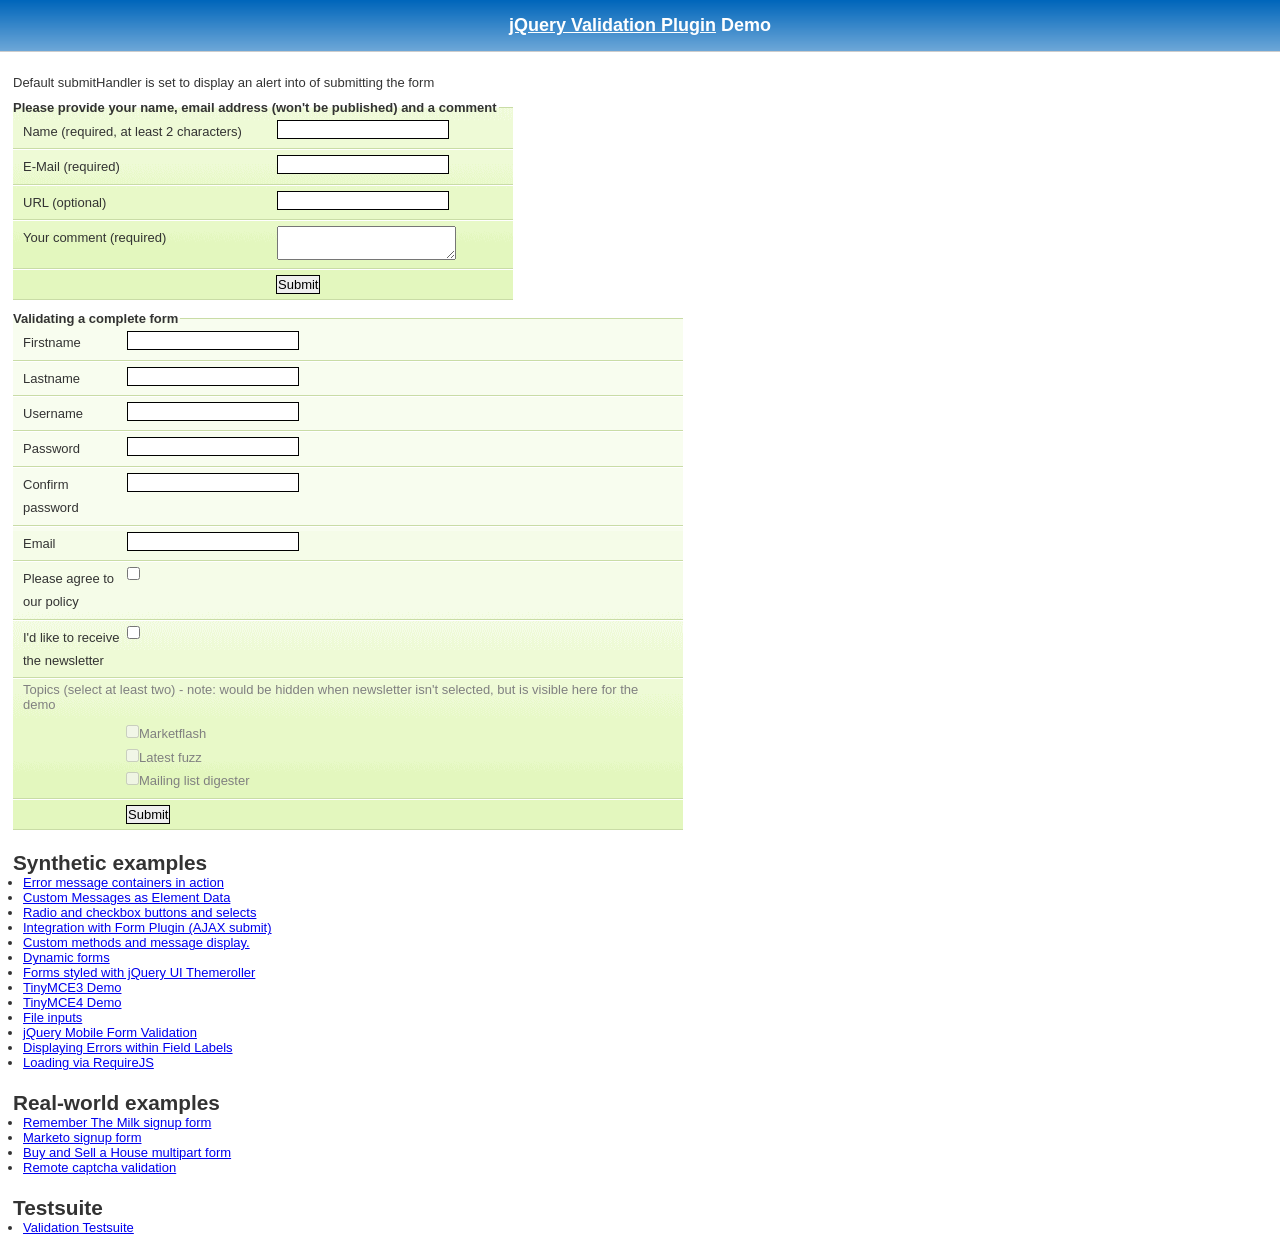
<file: web/src/main/resources/static/jslib/plugins/jquery-validation-1.14.0/demo/index.html>
<!DOCTYPE html>
<html lang="en">
<head>
	<meta charset="utf-8">
	<title>jQuery validation plug-in - main demo</title>
	<link rel="stylesheet" href="css/screen.css">
	<script src="../lib/jquery.js"></script>
	<script src="../dist/jquery.validate.js"></script>
	<script>
	$.validator.setDefaults({
		submitHandler: function() {
			alert("submitted!");
		}
	});

	$().ready(function() {
		// validate the comment form when it is submitted
		$("#commentForm").validate();

		// validate signup form on keyup and submit
		$("#signupForm").validate({
			rules: {
				firstname: "required",
				lastname: "required",
				username: {
					required: true,
					minlength: 2
				},
				password: {
					required: true,
					minlength: 5
				},
				confirm_password: {
					required: true,
					minlength: 5,
					equalTo: "#password"
				},
				email: {
					required: true,
					email: true
				},
				topic: {
					required: "#newsletter:checked",
					minlength: 2
				},
				agree: "required"
			},
			messages: {
				firstname: "Please enter your firstname",
				lastname: "Please enter your lastname",
				username: {
					required: "Please enter a username",
					minlength: "Your username must consist of at least 2 characters"
				},
				password: {
					required: "Please provide a password",
					minlength: "Your password must be at least 5 characters long"
				},
				confirm_password: {
					required: "Please provide a password",
					minlength: "Your password must be at least 5 characters long",
					equalTo: "Please enter the same password as above"
				},
				email: "Please enter a valid email address",
				agree: "Please accept our policy",
				topic: "Please select at least 2 topics"
			}
		});

		// propose username by combining first- and lastname
		$("#username").focus(function() {
			var firstname = $("#firstname").val();
			var lastname = $("#lastname").val();
			if (firstname && lastname && !this.value) {
				this.value = firstname + "." + lastname;
			}
		});

		//code to hide topic selection, disable for demo
		var newsletter = $("#newsletter");
		// newsletter topics are optional, hide at first
		var inital = newsletter.is(":checked");
		var topics = $("#newsletter_topics")[inital ? "removeClass" : "addClass"]("gray");
		var topicInputs = topics.find("input").attr("disabled", !inital);
		// show when newsletter is checked
		newsletter.click(function() {
			topics[this.checked ? "removeClass" : "addClass"]("gray");
			topicInputs.attr("disabled", !this.checked);
		});
	});
	</script>
	<style>
	#commentForm {
		width: 500px;
	}
	#commentForm label {
		width: 250px;
	}
	#commentForm label.error, #commentForm input.submit {
		margin-left: 253px;
	}
	#signupForm {
		width: 670px;
	}
	#signupForm label.error {
		margin-left: 10px;
		width: auto;
		display: inline;
	}
	#newsletter_topics label.error {
		display: none;
		margin-left: 103px;
	}
	</style>
</head>
<body>
<h1 id="banner"><a href="http://jqueryvalidation.org/">jQuery Validation Plugin</a> Demo</h1>
<div id="main">
	<p>Default submitHandler is set to display an alert into of submitting the form</p>
	<form class="cmxform" id="commentForm" method="get" action="">
		<fieldset>
			<legend>Please provide your name, email address (won't be published) and a comment</legend>
			<p>
				<label for="cname">Name (required, at least 2 characters)</label>
				<input id="cname" name="name" minlength="2" type="text" required>
			</p>
			<p>
				<label for="cemail">E-Mail (required)</label>
				<input id="cemail" type="email" name="email" required>
			</p>
			<p>
				<label for="curl">URL (optional)</label>
				<input id="curl" type="url" name="url">
			</p>
			<p>
				<label for="ccomment">Your comment (required)</label>
				<textarea id="ccomment" name="comment" required></textarea>
			</p>
			<p>
				<input class="submit" type="submit" value="Submit">
			</p>
		</fieldset>
	</form>
	<form class="cmxform" id="signupForm" method="get" action="">
		<fieldset>
			<legend>Validating a complete form</legend>
			<p>
				<label for="firstname">Firstname</label>
				<input id="firstname" name="firstname" type="text">
			</p>
			<p>
				<label for="lastname">Lastname</label>
				<input id="lastname" name="lastname" type="text">
			</p>
			<p>
				<label for="username">Username</label>
				<input id="username" name="username" type="text">
			</p>
			<p>
				<label for="password">Password</label>
				<input id="password" name="password" type="password">
			</p>
			<p>
				<label for="confirm_password">Confirm password</label>
				<input id="confirm_password" name="confirm_password" type="password">
			</p>
			<p>
				<label for="email">Email</label>
				<input id="email" name="email" type="email">
			</p>
			<p>
				<label for="agree">Please agree to our policy</label>
				<input type="checkbox" class="checkbox" id="agree" name="agree">
			</p>
			<p>
				<label for="newsletter">I'd like to receive the newsletter</label>
				<input type="checkbox" class="checkbox" id="newsletter" name="newsletter">
			</p>
			<fieldset id="newsletter_topics">
				<legend>Topics (select at least two) - note: would be hidden when newsletter isn't selected, but is visible here for the demo</legend>
				<label for="topic_marketflash">
					<input type="checkbox" id="topic_marketflash" value="marketflash" name="topic">Marketflash
				</label>
				<label for="topic_fuzz">
					<input type="checkbox" id="topic_fuzz" value="fuzz" name="topic">Latest fuzz
				</label>
				<label for="topic_digester">
					<input type="checkbox" id="topic_digester" value="digester" name="topic">Mailing list digester
				</label>
				<label for="topic" class="error">Please select at least two topics you'd like to receive.</label>
			</fieldset>
			<p>
				<input class="submit" type="submit" value="Submit">
			</p>
		</fieldset>
	</form>
	<h3>Synthetic examples</h3>
	<ul>
		<li><a href="errorcontainer-demo.html">Error message containers in action</a>
		</li>
		<li><a href="custom-messages-data-demo.html">Custom Messages as Element Data</a>
		</li>
		<li><a href="radio-checkbox-select-demo.html">Radio and checkbox buttons and selects</a>
		</li>
		<li><a href="ajaxSubmit-integration-demo.html">Integration with Form Plugin (AJAX submit)</a>
		</li>
		<li><a href="custom-methods-demo.html">Custom methods and message display.</a>
		</li>
		<li><a href="dynamic-totals.html">Dynamic forms</a>
		</li>
		<li><a href="themerollered.html">Forms styled with jQuery UI Themeroller</a>
		</li>
		<li><a href="tinymce/">TinyMCE3 Demo</a>
		</li>
		<li><a href="tinymce4/">TinyMCE4 Demo</a>
		</li>
		<li><a href="file_input.html">File inputs</a>
		</li>
		<li><a href="jquerymobile.html">jQuery Mobile Form Validation</a>
		</li>
		<li><a href="errors-within-labels.html">Displaying Errors within Field Labels</a>
		</li>
		<li><a href="requirejs/index.html">Loading via RequireJS</a>
		</li>
	</ul>
	<h3>Real-world examples</h3>
	<ul>
		<li><a href="milk/">Remember The Milk signup form</a>
		</li>
		<li><a href="marketo/">Marketo signup form</a>
		</li>
		<li><a href="multipart/">Buy and Sell a House multipart form</a>
		</li>
		<li><a href="captcha/">Remote captcha validation</a>
		</li>
	</ul>
	<h3>Testsuite</h3>
	<ul>
		<li><a href="../test/">Validation Testsuite</a>
		</li>
	</ul>
</div>
</body>
</html>
</file>
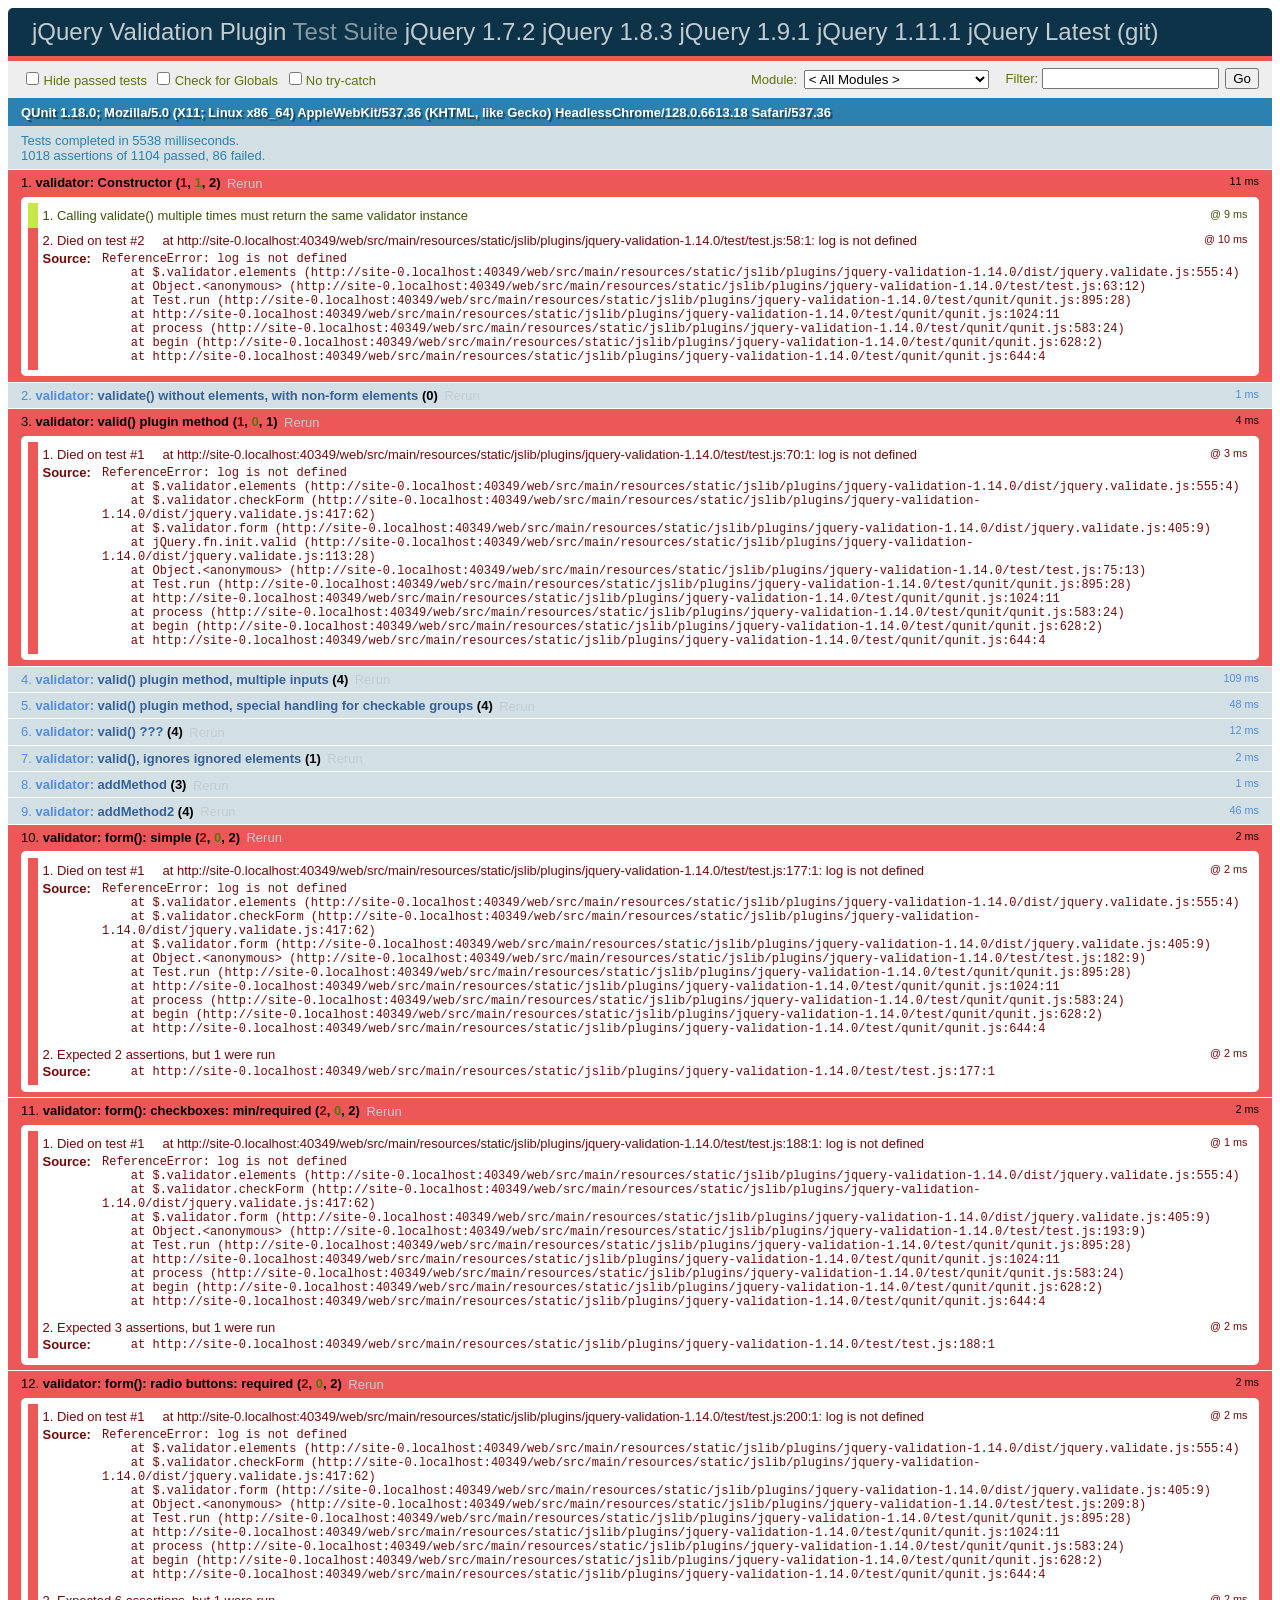
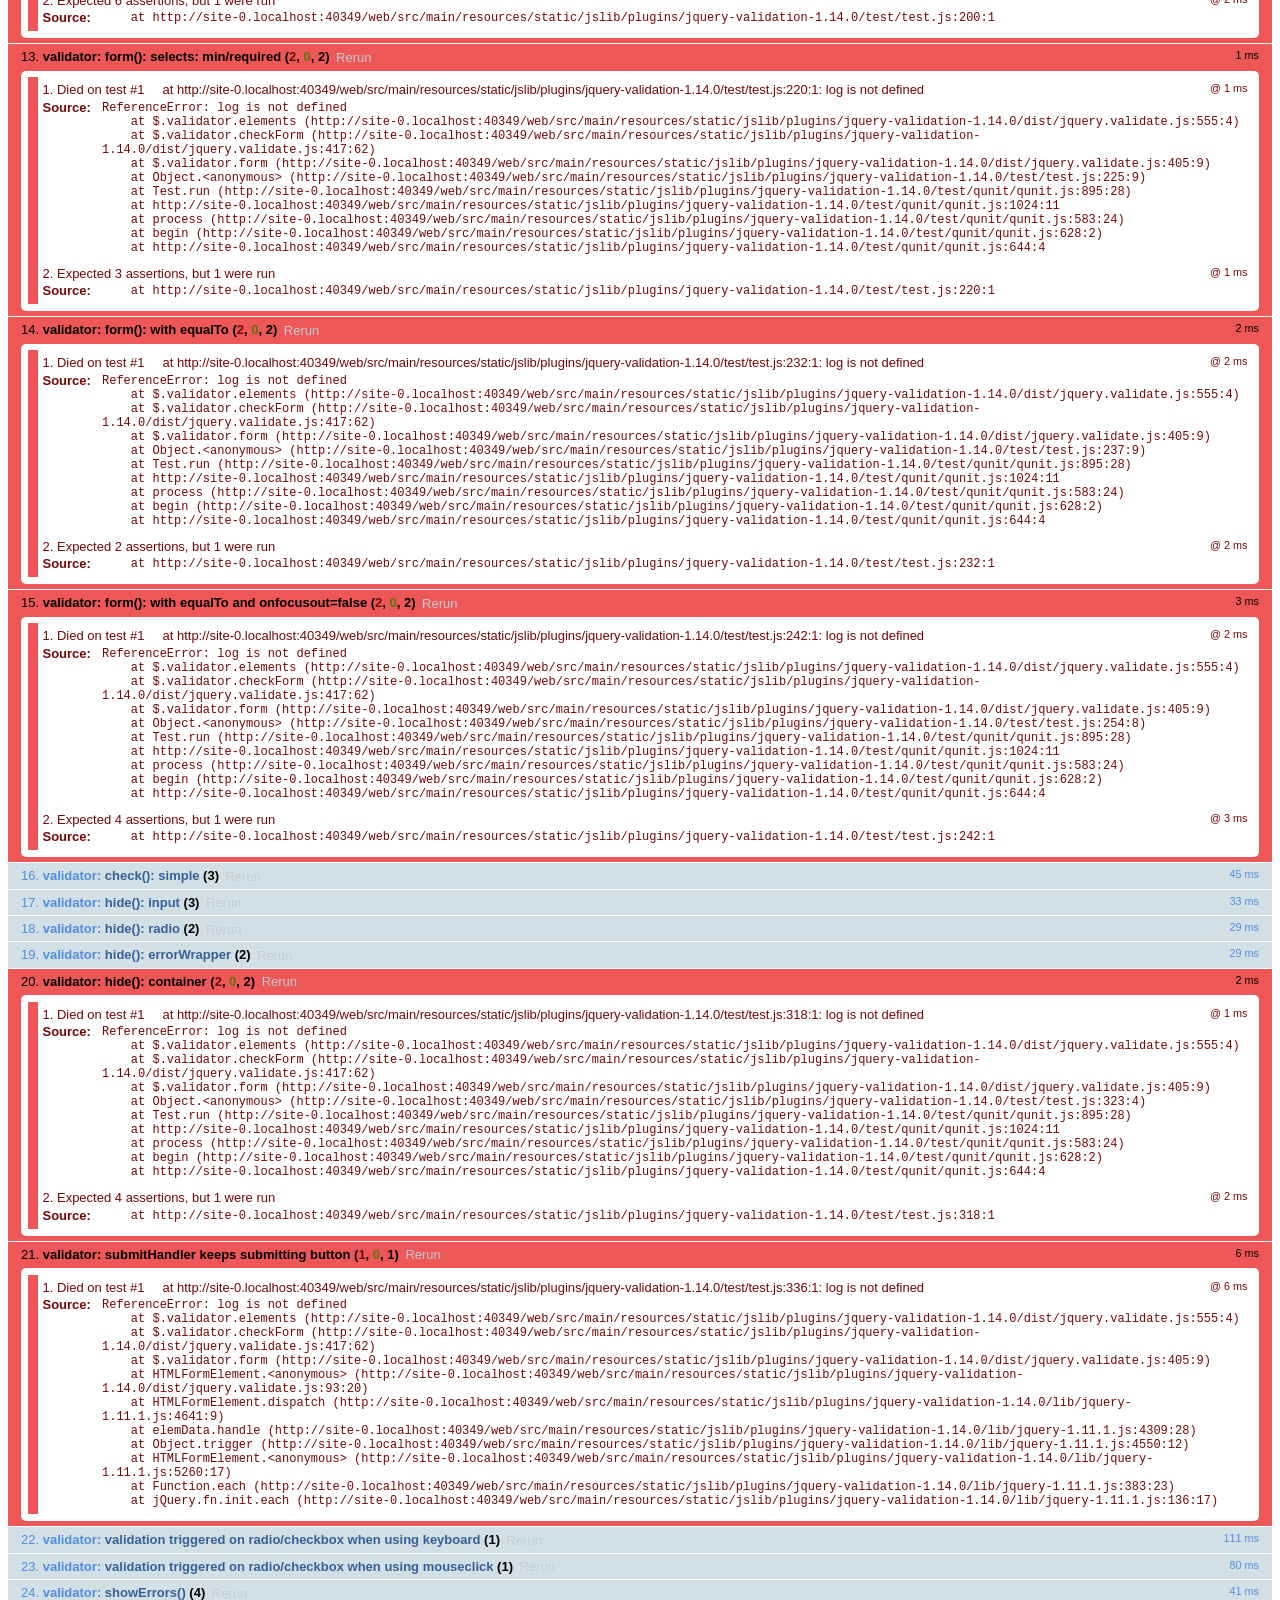
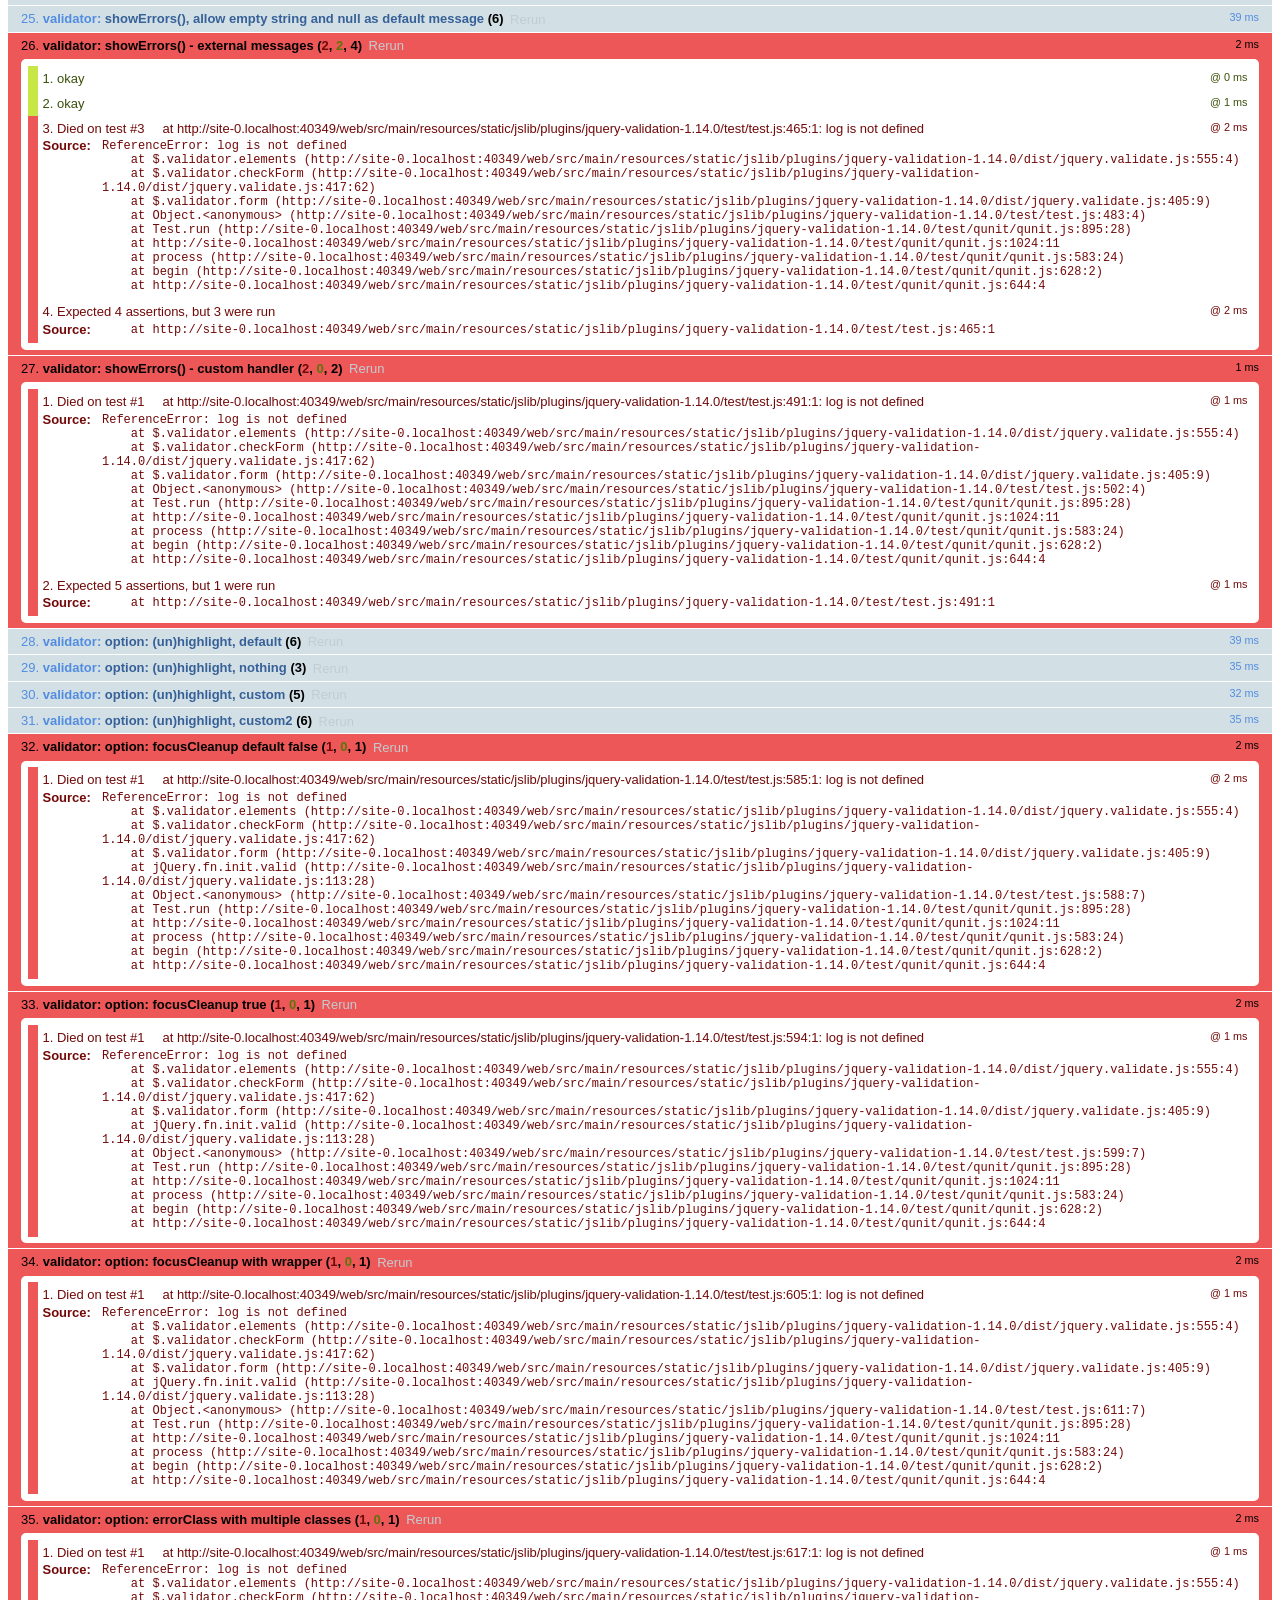
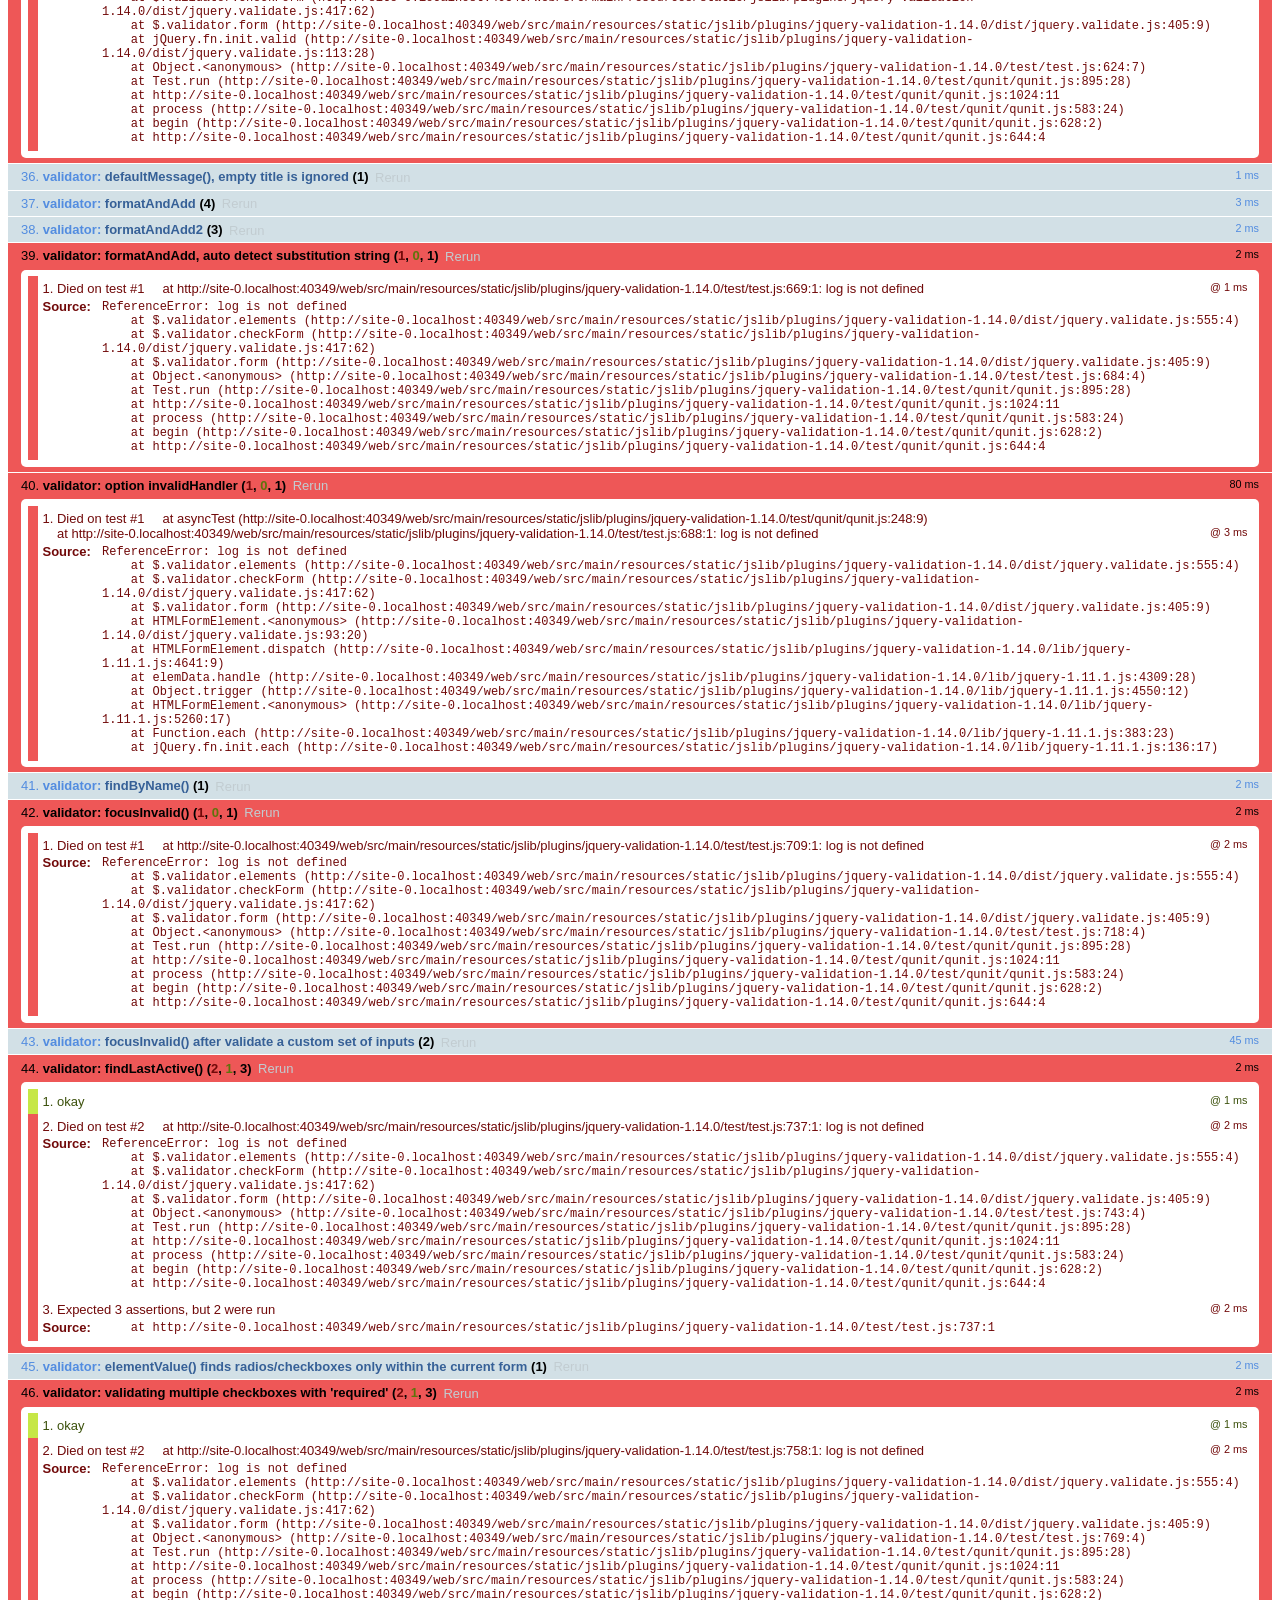
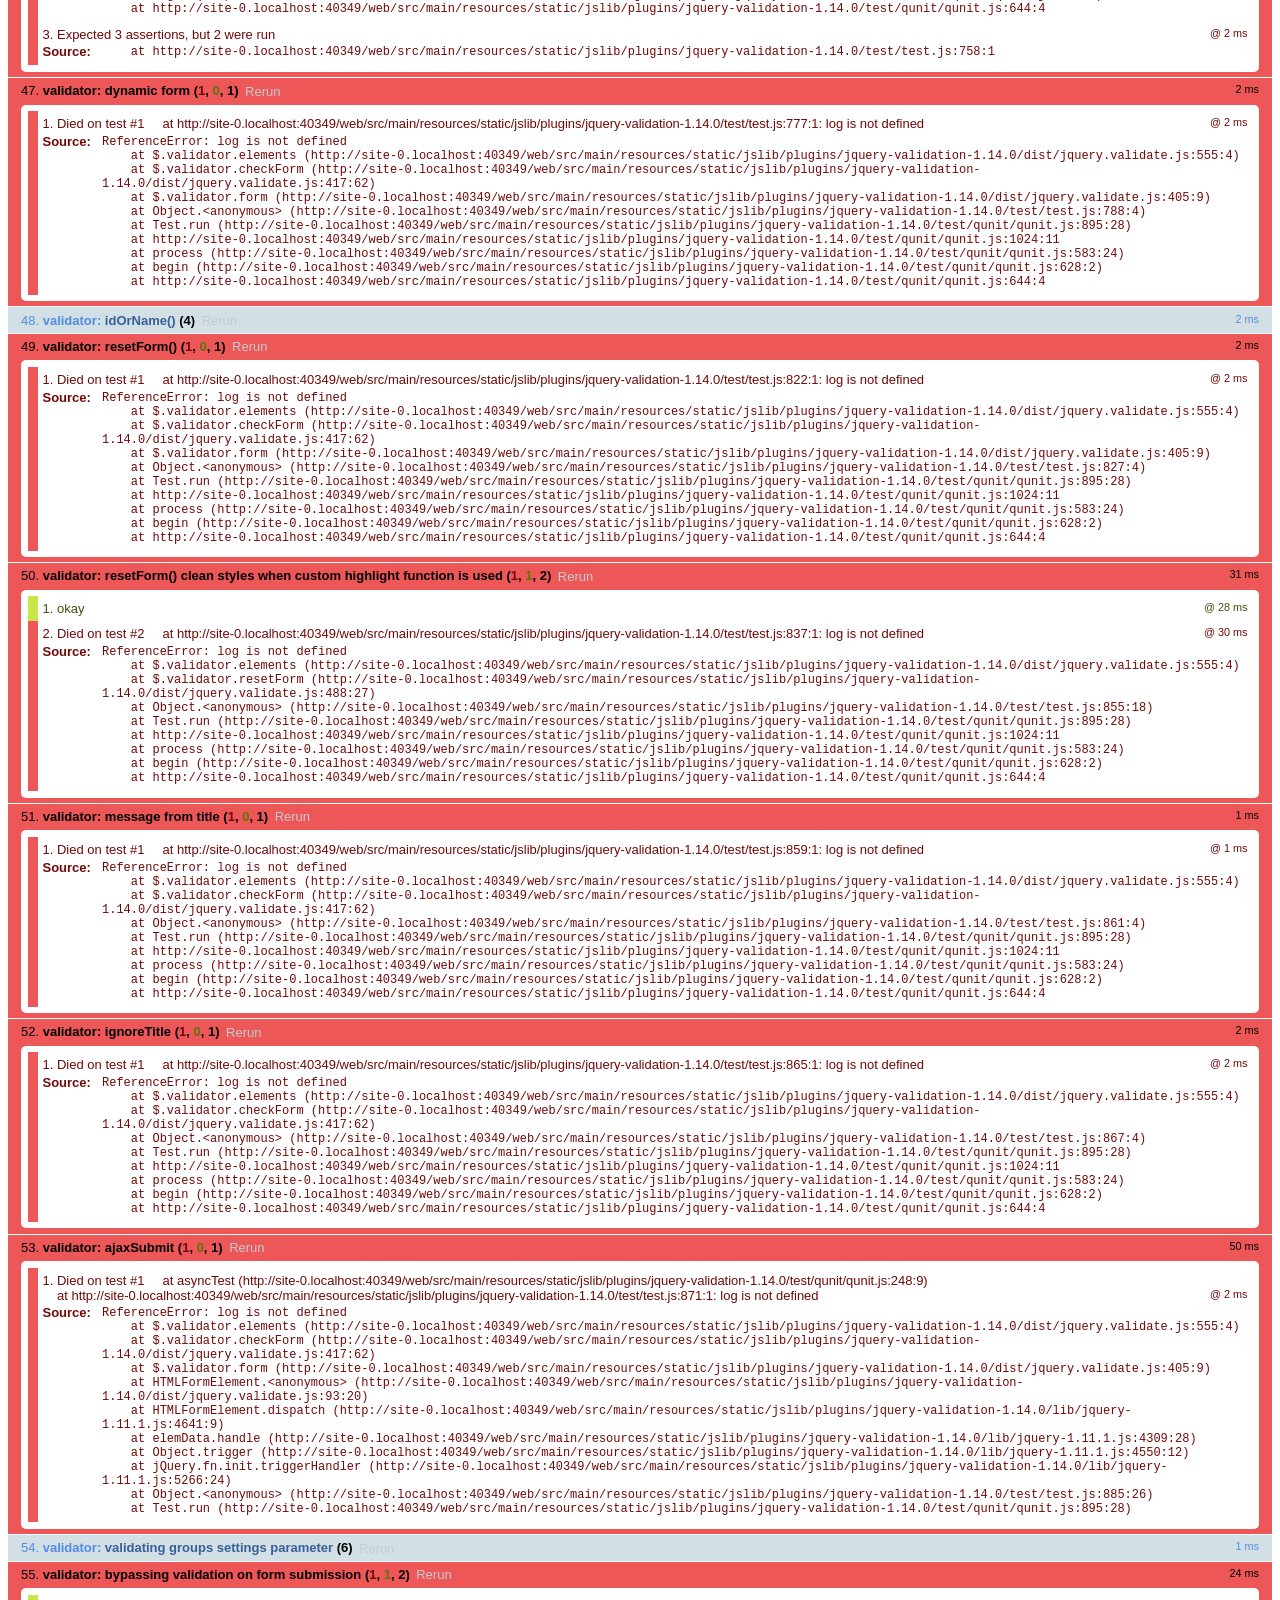
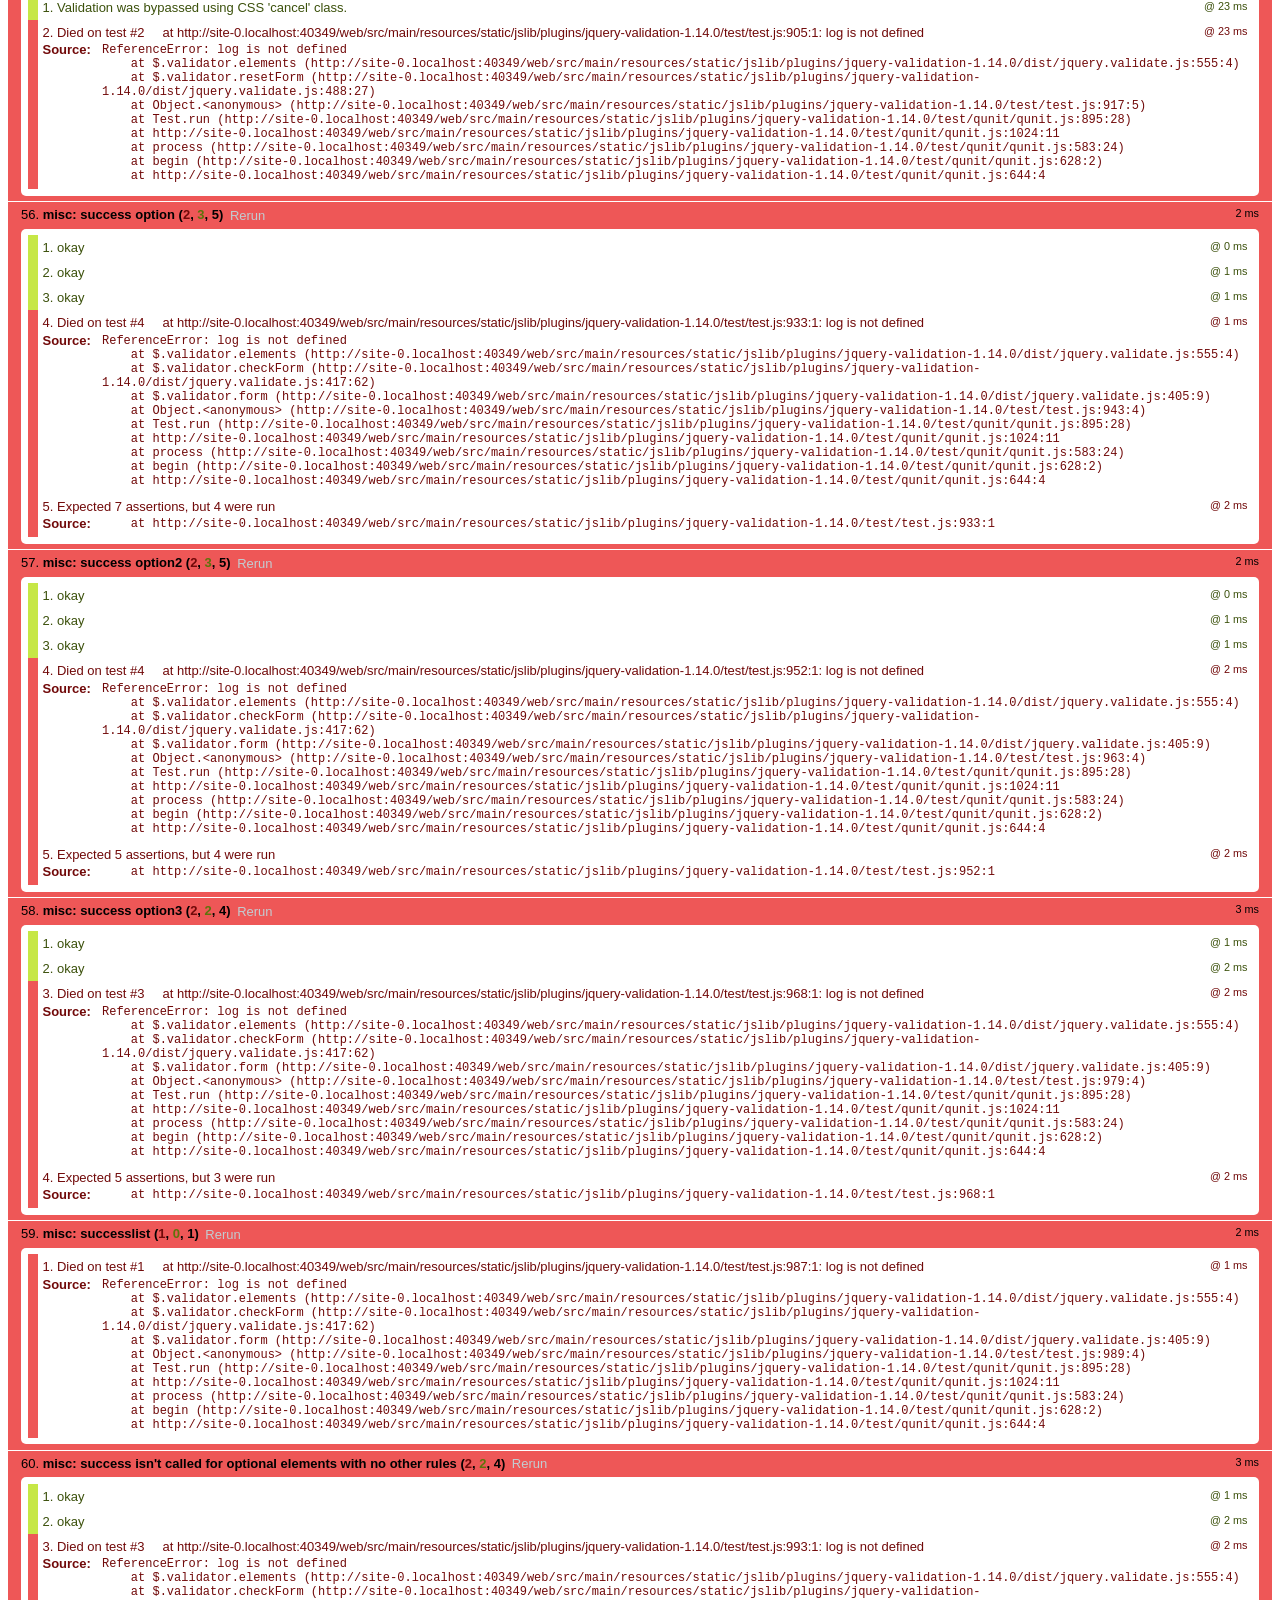
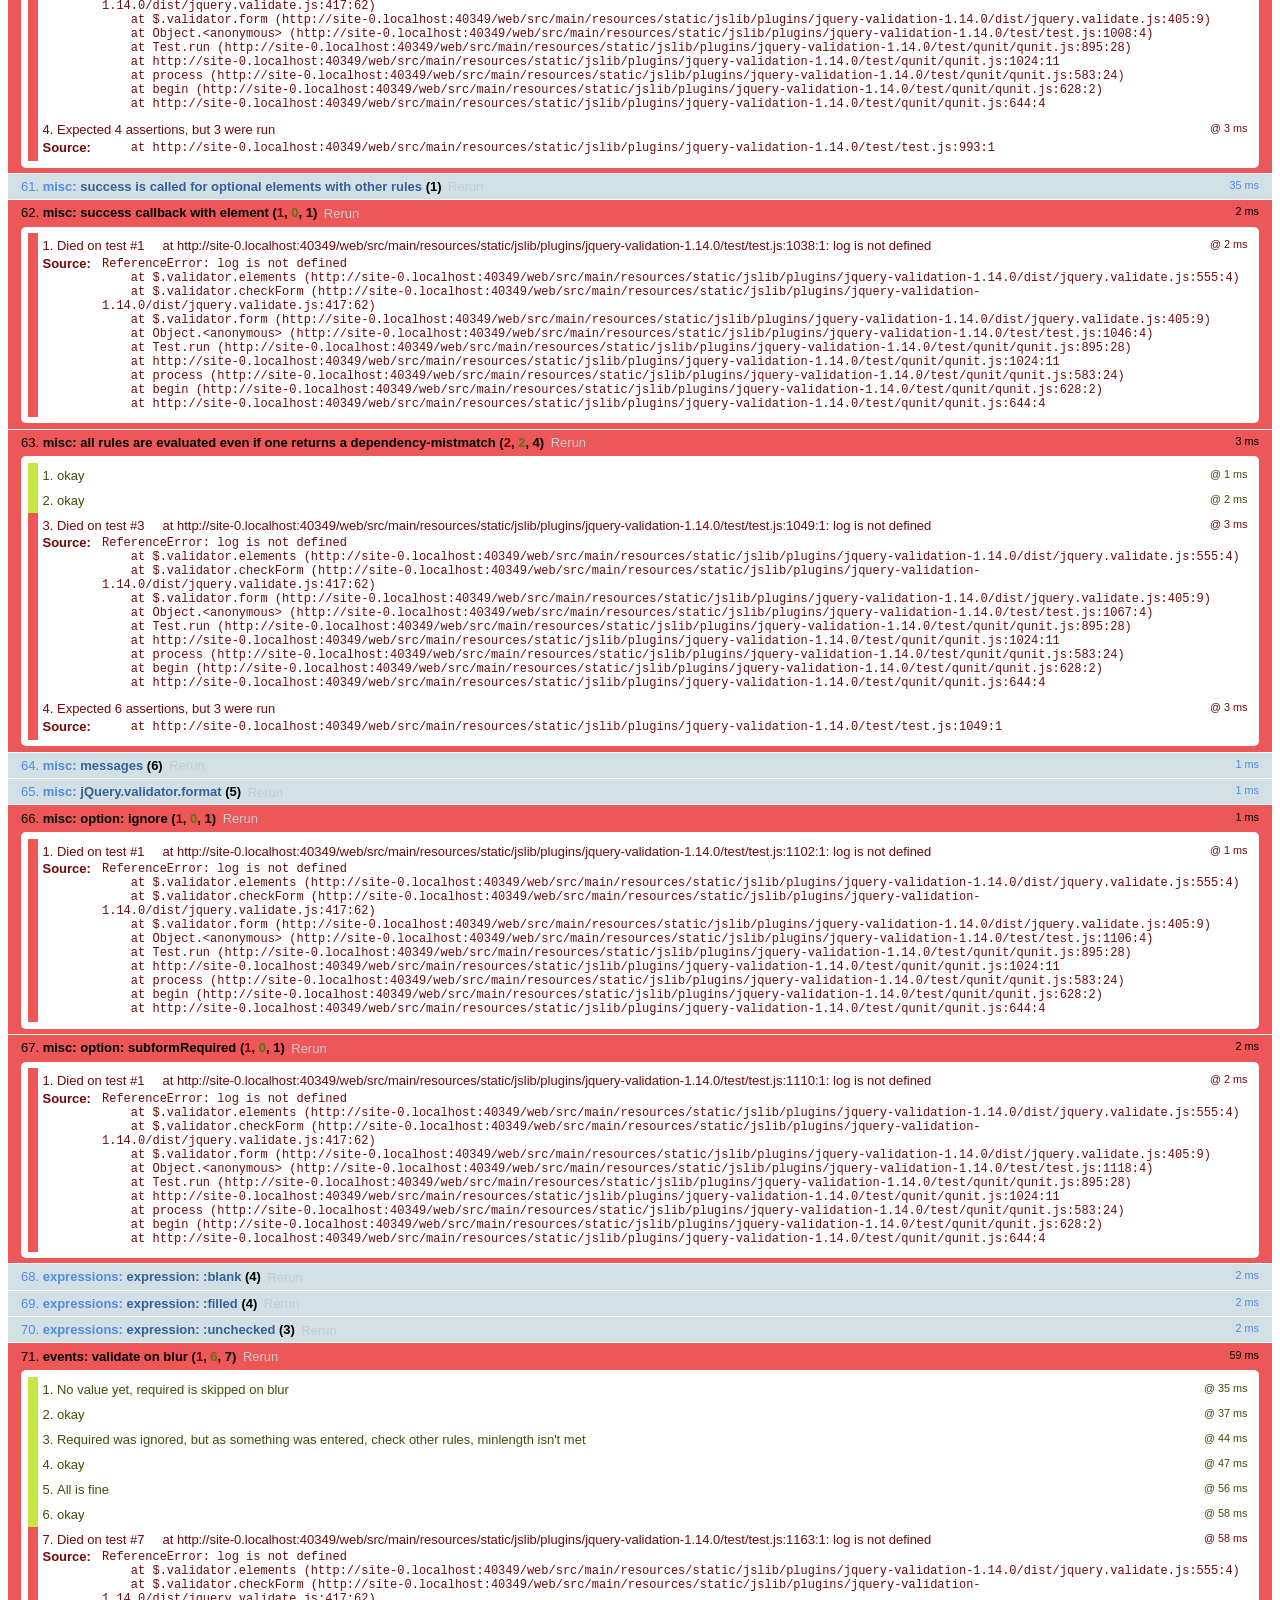
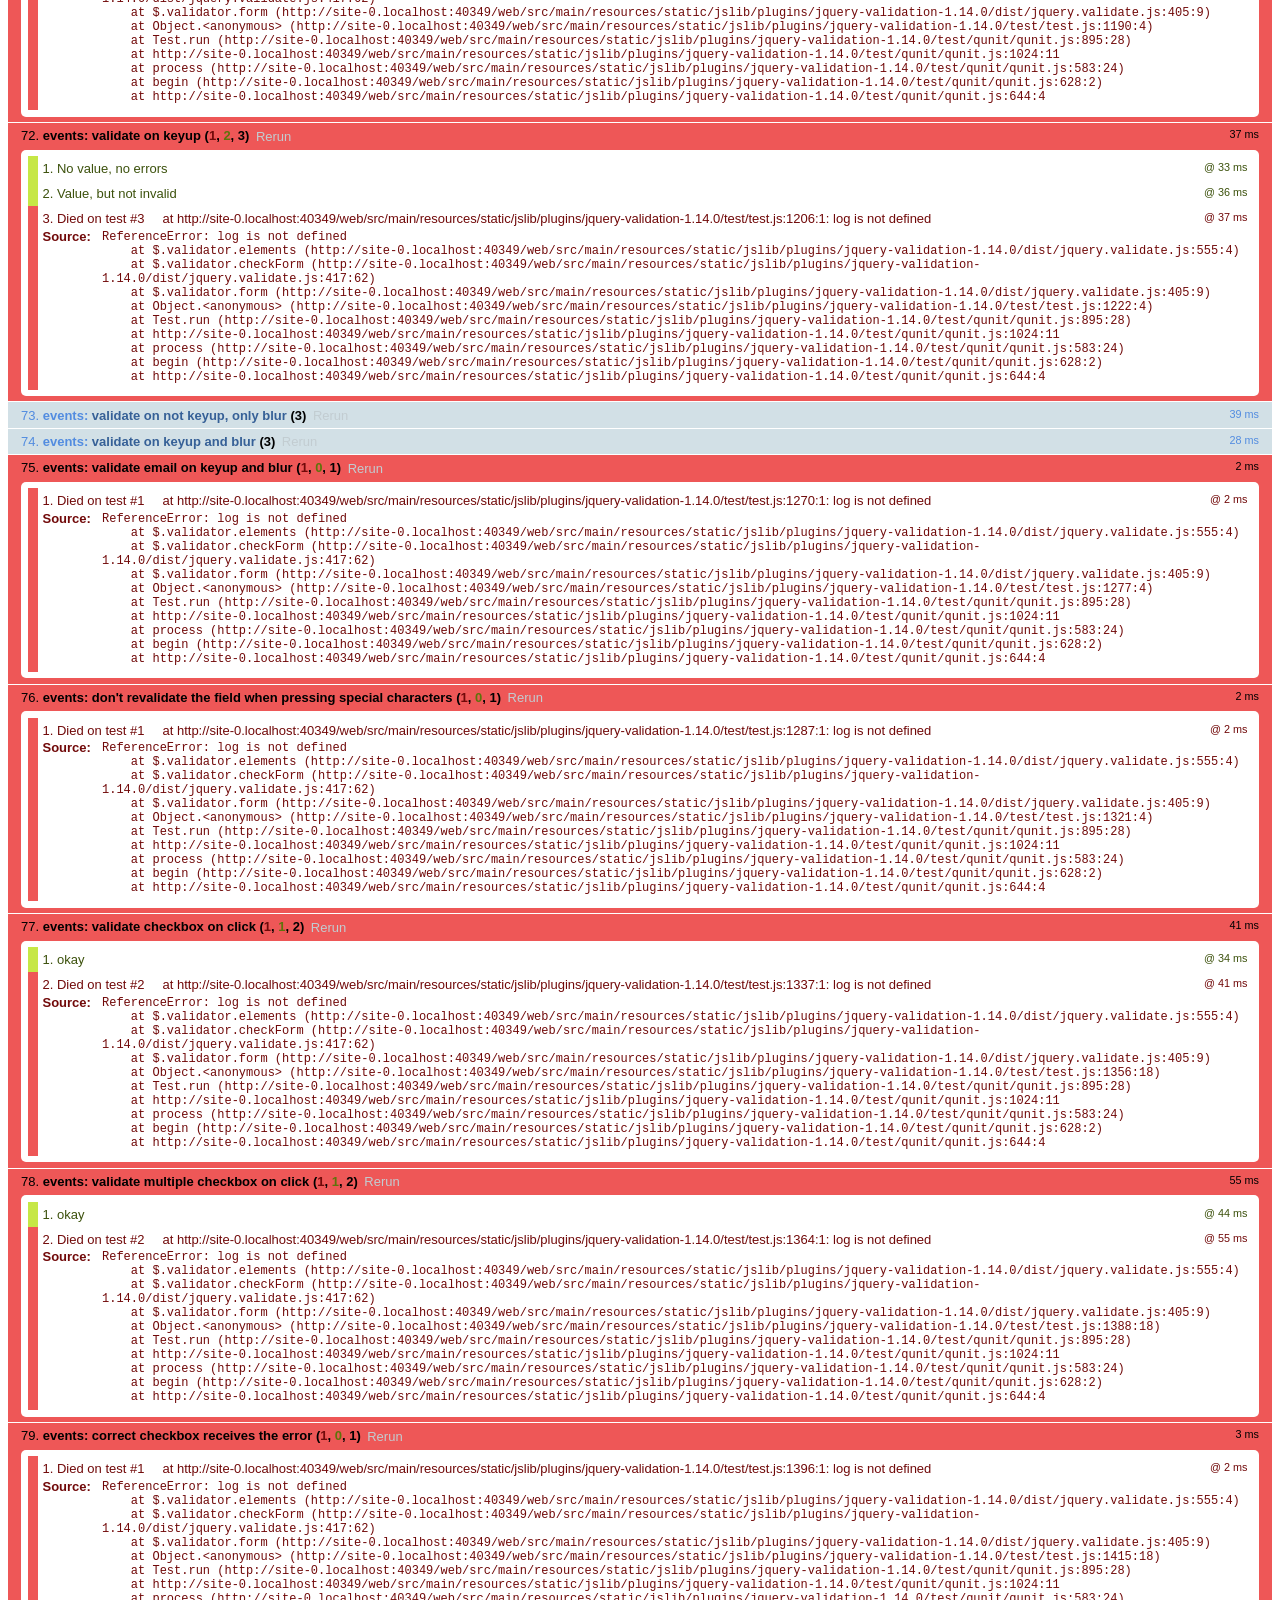
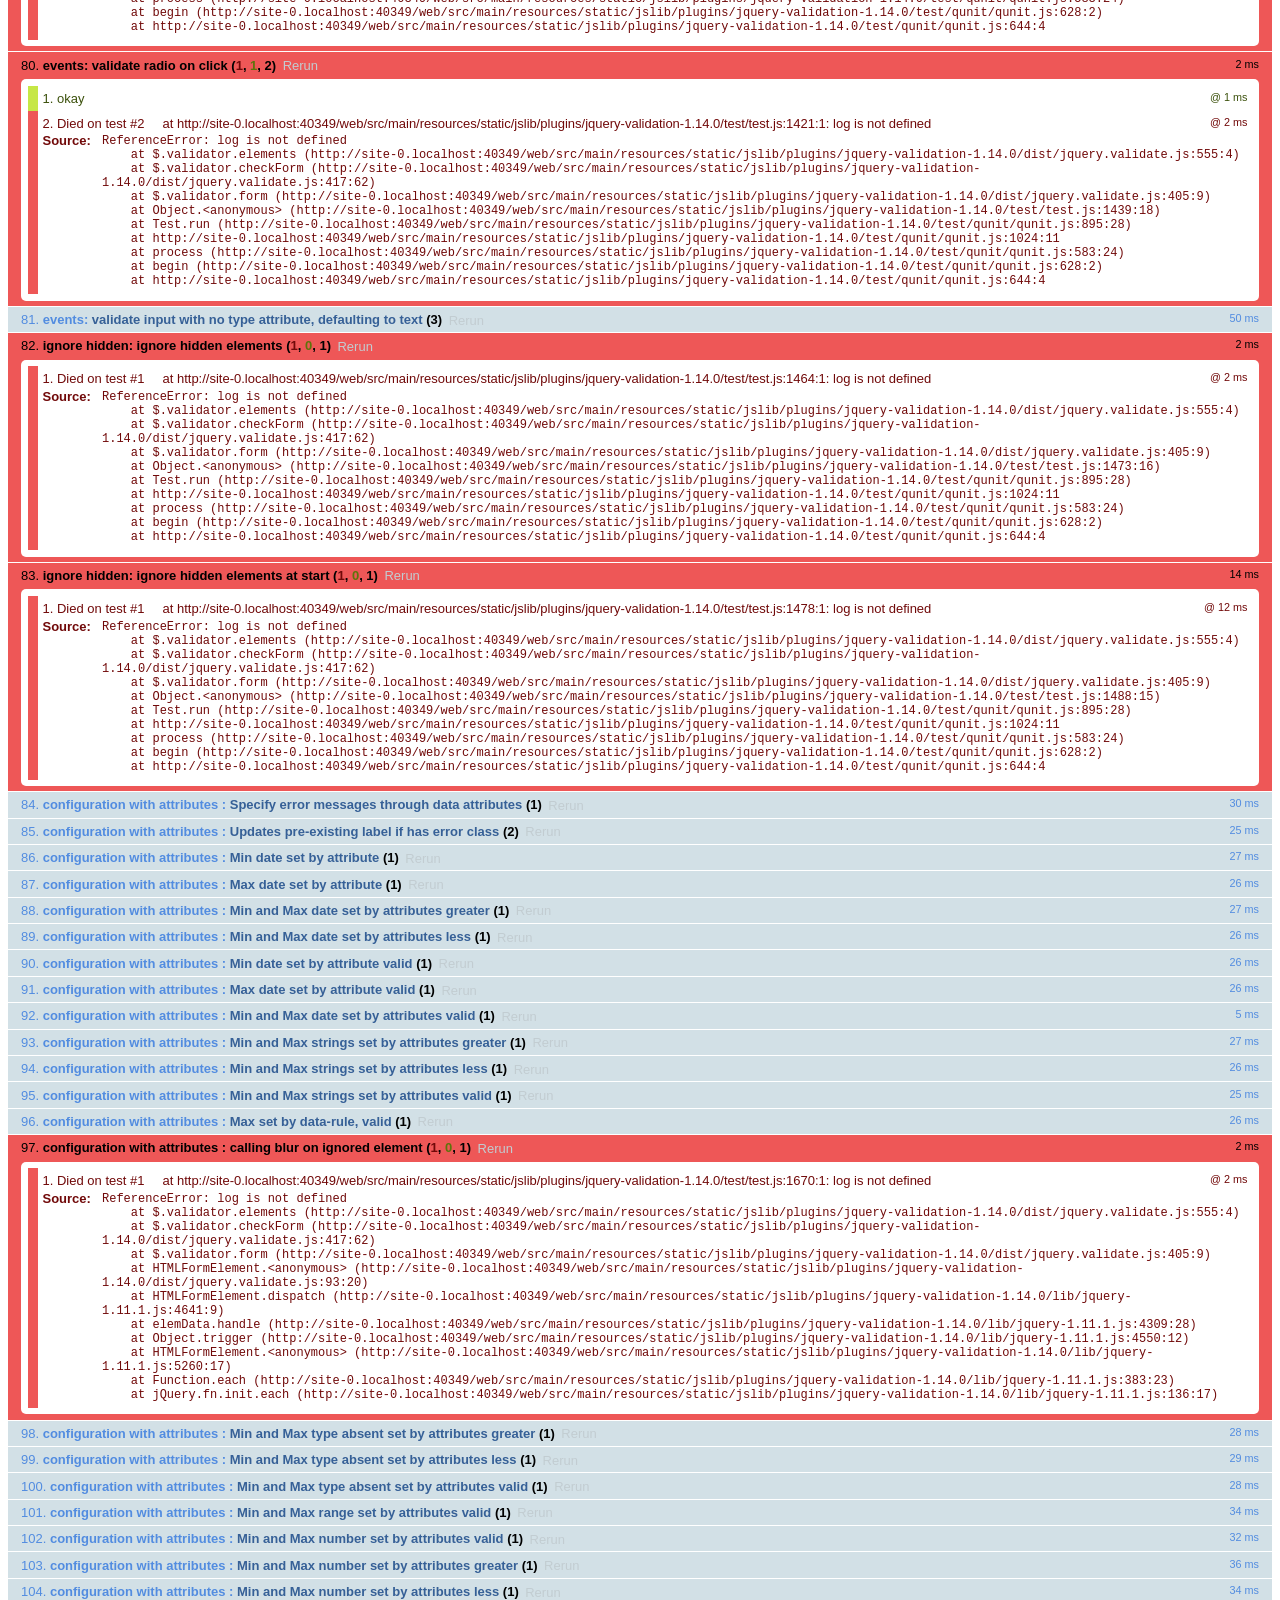
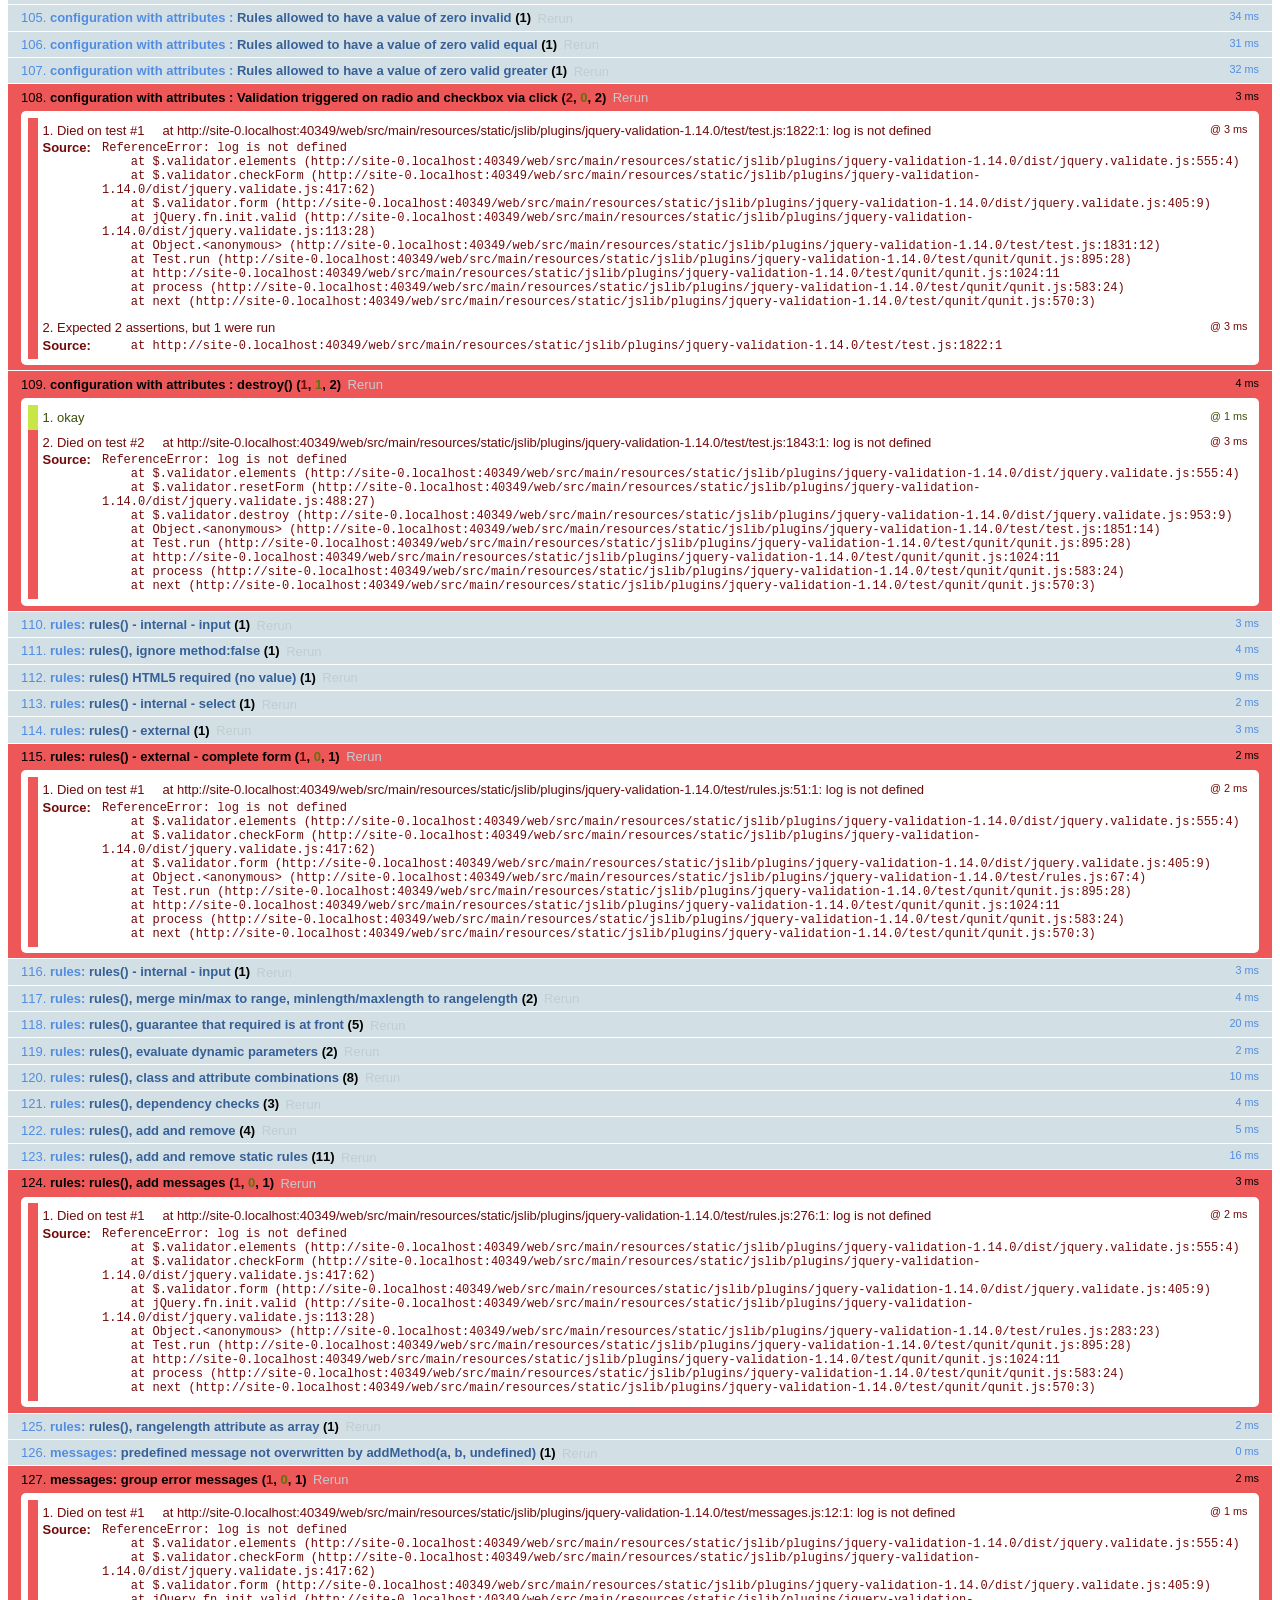
<file: web/src/main/resources/static/jslib/plugins/jquery-validation-1.14.0/test/index.html>
<!DOCTYPE html>
<html id="html">
<head>
	<meta charset="utf-8">
	<title>jQuery - Validation Test Suite</title>
	<link rel="stylesheet" href="qunit/qunit.css">
	<script src="../lib/jquery.js"></script>
	<script src="../lib/jquery.simulate.js"></script>
	<script src="../lib/jquery.form.js"></script>
	<script src="qunit/qunit.js"></script>
	<script src="../lib/jquery.mockjax.js"></script>
	<script src="../dist/jquery.validate.js"></script>
	<script src="../dist/additional-methods.js"></script>
	<script src="test.js"></script>
	<script src="rules.js"></script>
	<script src="messages.js"></script>
	<script src="methods.js"></script>
	<script src="aria.js"></script>
	<script src="error-placement.js"></script>
</head>
<body id="body">
<h1 id="qunit-header">
	<a href="http://jqueryvalidation.org/">jQuery Validation Plugin</a> Test Suite
	<a href="?jquery=1.7.2">jQuery 1.7.2</a>
	<a href="?jquery=1.8.3">jQuery 1.8.3</a>
	<a href="?jquery=1.9.1">jQuery 1.9.1</a>
	<a href="?jquery=1.11.1">jQuery 1.11.1</a>
	<a href="?jquery=git">jQuery Latest (git)</a>
</h1>
<div>
</div>
<h2 id="qunit-banner"></h2>
<div id="qunit-testrunner-toolbar"></div>
<h2 id="qunit-userAgent"></h2>
<ol id="qunit-tests"></ol>
<!-- Test HTML -->
<div id="other" style="display:none;">
	<input type="password" name="pw1" id="pw1" value="engfeh">
	<input type="password" name="pw2" id="pw2" value="">
</div>
<div id="qunit-fixture">
	<p id="firstp">See <a id="simon1" href="http://simon.incutio.com/archive/2003/03/25/#getElementsBySelector" rel="bookmark">this blog entry</a> for more information.</p>
	<p id="ap">
		Here are some links in a normal paragraph: <a id="google" href="http://www.google.com/" title="Google!">Google</a>,
		<a id="groups" href="http://groups.google.com/">Google Groups</a>. This link has
		<code><a href="#" id="anchor1">class="blog"</a>
		</code>:
		<a href="http://diveintomark.org/" class="blog" hreflang="en" id="mark">diveintomark</a>
	</p>
	<div id="foo">
		<p id="sndp">Everything inside the red border is inside a div with
			<code>id="foo"</code>.</p>
		<p lang="en" id="en">This is a normal link: <a id="yahoo" href="http://www.yahoo.com/" class="blogTest">Yahoo</a>
		</p>
		<p id="sap">This link has
			<code><a href="#2" id="anchor2">class="blog"</a>
			</code>: <a href="http://simon.incutio.com/" class="blog link" id="simon">Simon Willison's Weblog</a>
		</p>
	</div>
	<p id="first">Try them out:</p>
	<ul id="firstUL"></ul>
	<ol id="empty"></ol>
	<form id="testForm1">
		<input type="text" data-rule-required="true" data-rule-minlength="2" title="buga" name="firstname" id="firstname">
		<label id="errorFirstname" for="firstname" class="error">error for firstname</label>
		<input type="text" data-rule-required="true" title="buga" name="lastname" id="lastname">
		<input type="text" data-rule-required="true" title="something" name="something" id="something" value="something">
	</form>
	<form id="testForm1clean">
		<input title="buga" name="firstnamec" id="firstnamec">
		<label id="errorFirstnamec" for="firstnamec" class="error">error for firstname</label>
		<input title="buga" name="lastname" id="lastnamec">
		<input name="username" id="usernamec">
	</form>
	<form id="userForm">
		<input type="text" data-rule-required="true" name="username" id="username">
		<input type="submit" name="submitButton" value="submitButtonValue">
	</form>
	<form id="signupForm" action="form.php">
		<input id="user" name="user" title="Please enter your username (at least 3 characters)" data-rule-required="true" data-rule-minlength="3">
		<input type="password" name="password" id="password" data-rule-required="true" data-rule-minlength="5">
	</form>
	<form id="testForm2">
		<input data-rule-required="true" type="radio" name="agree" id="agb">
		<label for="agree" id="agreeLabel" class="xerror">error for agb</label>
	</form>
	<form id="testForm3">
		<select data-rule-required="true" name="meal" id="meal">
			<option value="">Please select...</option>
			<option value="1">Food</option>
			<option value="2">Milk</option>
		</select>
	</form>
	<div class="error" id="errorContainer">
		<ul>
			<li class="error" id="errorWrapper">
				<label for="meal" id="mealLabel" class="error">error for meal</label>
			</li>
		</ul>
	</div>
	<form id="testForm4">
		<input data-rule-foo="true" name="f1" id="f1">
		<input data-rule-bar="true" name="f2" id="f2">
	</form>
	<form id="testForm5">
		<input data-rule-equalto="#x2" value="x" name="x1" id="x1">
		<input data-rule-equalto="#x1" value="y" name="x2" id="x2">
	</form>
	<form id="testForm6">
		<input data-rule-required="true" data-rule-minlength="2" type="checkbox" name="check" id="form6check1">
		<input type="checkbox" name="check" id="form6check2">
	</form>
	<form id="testForm7">
		<select data-rule-required="true" data-rule-minlength="2" name="selectf7" id="selectf7" multiple="multiple">
			<option id="optionxa" value="0">0</option>
			<option id="optionxb" value="1">1</option>
			<option id="optionxc" value="2">2</option>
			<option id="optionxd" value="3">3</option>
		</select>
	</form>
	<form id="dateRangeForm">
		<input id="fromDate" name="fromDate" class="requiredDateRange" value="x">
		<input id="toDate" name="toDate" class="requiredDateRange" value="y">
		<span class="errorContainer"></span>
	</form>
	<form id="testForm8">
		<input id="form8input" data-rule-required="true" data-rule-number="true" data-rule-rangelength="2,8" name="abc">
		<input type="radio" name="radio1">
	</form>
	<form id="testForm9">
		<input id="testEmail9" data-rule-required="true" data-rule-email="true" data-msg-required="required" data-msg-email="email">
		<input id="testGeneric9" data-rule-required="true" data-rule-email="true" data-msg="generic" data-msg-email="email">
	</form>
	<form id="testForm10">
		<input type="radio" name="testForm10Radio" value="1" id="testForm10Radio1">
		<input type="radio" name="testForm10Radio" value="2" id="testForm10Radio2">
	</form>
	<form id="testForm11">
		<!-- HTML5 -->
		<input required type="text" name="testForm11Text" id="testForm11text1">
	</form>
	<form id="testForm12">
		<!-- empty "type" attribute -->
		<input name="testForm12text" id="testForm12text" data-rule-required="true">
	</form>
	<form id="testForm13">
		<select id="cars-select" name="cars" title="Please select at least two cars, but no more than three" required rangelength="[2,3]" multiple="multiple">
			<option value="m_sl">Mercedes SL</option>
			<option value="o_c">Opel Corsa</option>
			<option value="vw_p">VW Polo</option>
			<option value="t_s">Titanic Skoda</option>
		</select>
	</form>
	<form id="testForm14">
		<!-- test existing "label" error holder -->
		<input name="testForm14text" id="testForm14text" data-rule-required="true" data-msg="required">
		<label for="testForm14text" class="error"></label>
	</form>
	<form id="testForm16">
		<!-- test existing "label" attribute -->
		<input name="testForm16text" id="testForm16text" data-rule-required="true" data-msg="missing">
		<label for="testForm16text" class="title">Field Label</label>
	</form>
	<form id="testForm15">
		<!-- test existing non-label error holder -->
		<input name="testForm15text" id="testForm15text" data-rule-required="true" data-msg="required" aria-describedby="testForm15text-error">
		<span id="testForm15text-error" class="error"></span>
	</form>
	<form id="testForm17">
		<!-- test existing non-error aria-describedby -->
		<label for="testForm17text">My Label</label>
		<input name="testForm17text" id="testForm17text" data-rule-required="true" data-msg="required" aria-describedby="testForm17text-description">
		<span id="testForm17text-description">This is where you enter your data</span>
	</form>
	<form id="testForm18">
		<!-- test id/name containing brackets -->
		<input name="testForm18[text]" id="testForm18[text]" required>
	</form>
	<form id="testForm19">
	<!-- test id/name containing $ -->
	<input name="testForm19$text" id="testForm19$text" required>
	</form>
	<form id="dataMessages">
		<input name="dataMessagesName" id="dataMessagesName" class="required" data-msg-required="You must enter a value here">
	</form>
	<div id="simplecontainer">
		<h3></h3>
	</div>
	<div id="container" style="min-height:1px"></div>
	<ol id="labelcontainer"></ol>
	<form id="elementsOrder">
		<select class="required" name="order1" id="order1">
			<option value="">none</option>
		</select>
		<input class="required" name="order2" id="order2">
		<input class="required" name="order3" type="checkbox" id="order3">
		<input class="required" name="order4" id="order4">
		<input class="required" name="order5" type="radio" id="order5">
		<input class="required" name="order6" id="order6">
		<ul id="orderContainer">
		</ul>
	</form>
	<form id="form" action="formaction">
		<input type="text" name="action" value="Test" id="text1">
		<input type="text" name="text2" value="" id="text1b">
		<input type="text" name="text2" value="T " id="text1c">
		<input type="text" name="text2" value="T" id="text2">
		<input type="text" name="text2" value="TestTestTest" id="text3">
		<input type="text" name="action" value="0" id="value1">
		<input type="text" name="text2" value="10" id="value2">
		<input type="text" name="text2" value="1000" id="value3">
		<input type="radio" name="radio1" id="radio1">
		<input type="radio" name="radio1" id="radio1a">
		<input type="radio" name="radio2" id="radio2" checked="checked">
		<input type="radio" name="radio" id="radio3">
		<input type="radio" name="radio" id="radio4" checked="checked">
		<input type="checkbox" name="check" id="check1" checked="checked">
		<input type="checkbox" name="check" id="check1b">
		<input type="checkbox" name="check2" id="check2">
		<input type="checkbox" name="check3" id="check3" checked="checked">
		<input type="checkbox" name="check3" checked="checked">
		<input type="checkbox" name="check3" checked="checked">
		<input type="checkbox" name="check3" checked="checked">
		<input type="checkbox" name="check3" checked="checked">
		<input type="hidden" name="hidden" id="hidden1">
		<input type="text" style="display:none;" name="foo[bar]" id="hidden2">
		<input type="text" readonly="readonly" id="name" name="name" value="name">
		<button name="button">Button</button>
		<textarea id="area1" name="area1">foobar</textarea>
		<textarea id="area2" name="area2"></textarea>
		<select name="select1" id="select1">
			<option id="option1a" value="">Nothing</option>
			<option id="option1b" value="1">1</option>
			<option id="option1c" value="2">2</option>
			<option id="option1d" value="3">3</option>
		</select>
		<select name="select2" id="select2">
			<option id="option2a" value="">Nothing</option>
			<option id="option2b" value="1">1</option>
			<option id="option2c" value="2">2</option>
			<option id="option2d" selected="selected" value="3">3</option>
		</select>
		<select name="select3" id="select3" multiple="multiple">
			<option id="option3a" value="">Nothing</option>
			<option id="option3b" selected="selected" value="1">1</option>
			<option id="option3c" selected="selected" value="2">2</option>
			<option id="option3d" value="3">3</option>
		</select>
		<select name="select4" id="select4" multiple="multiple">
			<option id="option4a" selected="selected" value="1">1</option>
			<option id="option4b" selected="selected" value="2">2</option>
			<option id="option4c" selected="selected" value="3">3</option>
			<option id="option4d" selected="selected" value="4">4</option>
			<option id="option4e" selected="selected" value="5">5</option>
		</select>
		<select name="select5" id="select5" multiple="multiple">
			<option id="option5a" value="0">0</option>
			<option id="option5b" value="1">1</option>
			<option id="option5c" value="2">2</option>
			<option id="option5d" value="3">3</option>
		</select>
	</form>
	<form id="v2">
		<input id="v2-i1" name="v2-i1" class="required">
		<input id="v2-i2" name="v2-i2" class="required email">
		<input id="v2-i3" name="v2-i3" class="url">
		<input id="v2-i4" name="v2-i4" class="required" minlength="2">
		<input id="v2-i5" name="v2-i5" class="required" minlength="2" maxlength="5" customMethod1="123">
		<input id="v2-i6" name="v2-i6" class="required customMethod2" data-rule-maxlength="5" data-rule-minlength="2">
		<input id="v2-i7" name="v2-i7">
	</form>
	<form id="checkables">
		<input type="checkbox" id="checkable1" name="checkablesgroup" class="required">
		<input type="checkbox" id="checkable2" name="checkablesgroup">
		<input type="checkbox" id="checkable3" name="checkablesgroup">
	</form>
	<form id="subformRequired">
		<div class="billingAddressControl">
			<input type="checkbox" id="bill_to_co" name="bill_to_co" class="toggleCheck" checked="checked" style="width: auto;" tabindex="1">
			<label for="bill_to_co" style="cursor:pointer">Same as Company Address</label>
		</div>
		<div id="subform">
			<input maxlength="40" class="billingRequired" name="bill_first_name" size="20" type="text" tabindex="2" value="">
		</div>
		<input id="co_name" class="required" maxlength="40" name="co_name" size="20" type="text" tabindex="1" value="">
	</form>
	<form id="withTitle">
		<input class="required" name="hastitle" type="text" title="fromtitle">
	</form>
	<form id="ccform" method="get">
		<input id="cardnumber" name="cardnumber">
	</form>
	<form id="productInfo">
		<input class="productInfo" name="partnumber">
		<input class="productInfo" name="description">
		<input class="productInfo" name="color">
		<input name="supplier">
		<input class="productInfo" type="checkbox" name="discount">
	</form>
	<form id="updateLabel">
		<input class="required" name="updateLabelInput" id="updateLabelInput" data-msg-required="You must enter a value here">
		<label id="targetLabel" class="error" for="updateLabelInput">Some server-side error</label>
	</form>
	<form id="rangesMinDateInvalid">
		<input type="date" id="minDateInvalid" name="minDateInvalid" min="2012-12-21" value="2012-11-21">
	</form>
	<form id="ranges">
		<input type="date" id="maxDateInvalid" name="maxDateInvalid" max="2012-12-21" value="2013-01-21">
		<input type="date" id="rangeDateInvalidGreater" name="rangeDateInvalidGreater" min="2012-11-21" max="2013-01-21" value="2013-02-21">
		<input type="date" id="rangeDateInvalidLess" name="rangeDateInvalidLess" min="2012-11-21" max="2013-01-21" value="2012-10-21">
		<input type="date" id="maxDateValid" name="maxDateValid" max="2013-01-21" value="2012-12-21">
		<input type="date" id="rangeDateValid" name="rangeDateValid" min="2012-11-21" max="2013-01-21" value="2012-12-21">
		<!-- input type text is not supposed to have min/max according to html5,
			 but for backward compatibility with 1.10.0 we treat it as number.
			 you can also use type="number", in which case the browser may also
			 do validation, and mobile browsers may offer a numeric keypad to edit
			 the value.
			 Type absent is treated like type="text".
		  -->
		<input type="text" id="rangeTextInvalidGreater" name="rangeTextInvalidGreater" min="50" max="200" value="1000">
		<input type="text" id="rangeTextInvalidLess" name="rangeTextInvalidLess" min="200" max="1000" value="50">
		<input id="rangeAbsentInvalidGreater" name="rangeAbsentInvalidGreater" min="50" max="200" value="1000">
		<input id="rangeAbsentInvalidLess" name="rangeAbsentInvalidLess" min="200" max="1000" value="50">
		<input type="text" id="rangeTextValid" name="rangeTextValid" min="50" max="1000" value="200">
		<input type="text" id="rangeTextDataRuleValid" name="rangeTextValid" min="50" data-rule-max="1000.00" value="200">
		<input id="rangeAbsentValid" name="rangeAbsentValid" min="50" max="1000" value="200">
		<!-- ranges are like numbers in html5, except that browser is not required
			 to demand an exact value.  User interface could be a slider.
		  -->
		<input type="range" id="rangeRangeValid" name="rangeRangeValid" min="50" max="1000" value="200">
		<input type="number" id="rangeNumberValid" name="rangeNumberValid" min="50" max="1000" value="200">
		<input type="number" id="rangeNumberInvalidGreater" name="rangeNumberInvalidGreater" min="50" max="200" value="1000">
		<input type="number" id="rangeNumberInvalidLess" name="rangeNumberInvalidLess" min="50" max="200" value="6">
		<input type="number" id="rangeMinZeroInvalidLess" name="rangeMinZeroInvalidLess" min="0" value="-1">
		<input type="number" id="rangeMinZeroValidEqual" name="rangeMinZeroValidEqual" min="0" value="0">
		<input type="number" id="rangeMinZeroValidGreater" name="rangeMinZeroValidGreater" min="0" value="1">
	</form>
	<form id="rangeMinDateValid">
		<input type="date" id="minDateValid" name="minDateValid" min="2012-11-21" value="2012-12-21">
	</form>
	<form id="bypassValidation">
		<input type="text" name="bypassValidationRequiredInput" required>
		<input id="normalSubmit" type="submit" value="submit">
		<input id="bypassSubmitWithCancel" type="submit" class="cancel" value="bypass1">
		<input id="bypassSubmitWithNoValidate1" type="submit" formnovalidate value="bypass1">
		<input id="bypassSubmitWithNoValidate2" type="submit" formnovalidate="formnovalidate" value="bypass2">
	</form>
	<form id="ariaInvalid">
		<input type="text" name="ariaInvalidFirstName" id="ariaInvalidFirstName">
	</form>
	<form id="ariaRequired">
		<input type="text" name="ariaRequiredDynamic" id="ariaRequiredDynamic">
		<input type="text" name="ariaRequiredStatic" id="ariaRequiredStatic" required="">
		<input type="text" name="ariaRequiredData" id="ariaRequiredData" data-rule-required="true">
		<input type="text" name="ariaRequiredClass" id="ariaRequiredClass" class="required">
	</form>
	<form id="ignoredElements">
		<select id="ss1" class="ignore">
			<option value="1">option 1</option>
			<option value="2">option 2</option>
		</select>
		<br>
		<input name="test" class="required" value="">
	</form>
	<form id="radiocheckbox" autocomplete="off">
		<input id="radiocheckbox-0-1" autocomplete="off" type="radio" name="radiocheckbox-0" required="required">
		<input id="radiocheckbox-0-2" autocomplete="off" type="radio" name="radiocheckbox-0" required="required">
		<input id="radiocheckbox-0-3" autocomplete="off" type="radio" name="radiocheckbox-0" required="required">
		<input id="radiocheckbox-1-1" autocomplete="off" type="checkbox" name="radiocheckbox-1" required="required">
		<input id="radiocheckbox-1-2" autocomplete="off" type="checkbox" name="radiocheckbox-1" required="required">
		<input id="radiocheckbox-1-3" autocomplete="off" type="checkbox" name="radiocheckbox-1" required="required">
	</form>
</div>
</body>
</html>
</file>
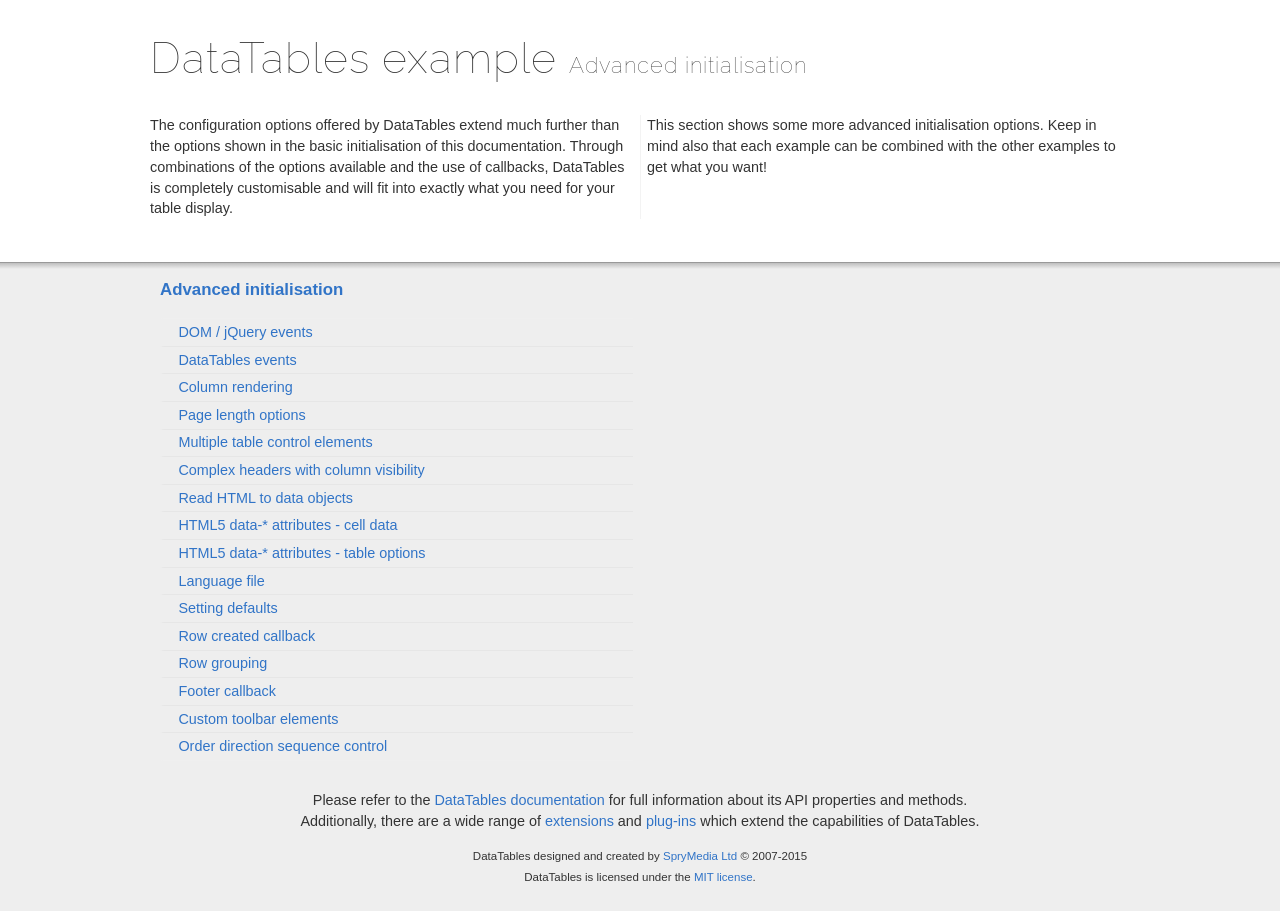
<file: web/src/main/resources/static/jslib/plugins/datatables-1.10.9/examples/advanced_init/index.html>
<!DOCTYPE html>
<html>
<head>
	<meta charset="utf-8">
	<link rel="shortcut icon" type="image/ico" href="http://www.datatables.net/favicon.ico">
	<meta name="viewport" content="initial-scale=1.0, maximum-scale=2.0">
	<link rel="stylesheet" type="text/css" href="../resources/syntax/shCore.css">
	<link rel="stylesheet" type="text/css" href="../resources/demo.css">
	<script type="text/javascript" language="javascript" src="//code.jquery.com/jquery-1.11.3.min.js"></script>
	<script type="text/javascript" language="javascript" src="../resources/syntax/shCore.js"></script>
	<script type="text/javascript" language="javascript" src="../resources/demo.js"></script>

	<title>DataTables examples - Advanced initialisation</title>
</head>

<body class="dt-example">
	<div class="container">
		<section>
			<h1>DataTables example <span>Advanced initialisation</span></h1>

			<div class="info">
				<p>The configuration options offered by DataTables extend much further than the options shown in the basic initialisation of this documentation. Through
				combinations of the options available and the use of callbacks, DataTables is completely customisable and will fit into exactly what you need for your table
				display.</p>

				<p>This section shows some more advanced initialisation options. Keep in mind also that each example can be combined with the other examples to get what you
				want!</p>
			</div>
		</section>
	</div>

	<section>
		<div class="footer">
			<div class="gradient"></div>

			<div class="liner">
				<div class="toc">
					<div class="toc-group">
						<h3><a href="./index.html">Advanced initialisation</a></h3>
						<ul class="toc">
							<li><a href="./events_live.html">DOM / jQuery events</a></li>
							<li><a href="./dt_events.html">DataTables events</a></li>
							<li><a href="./column_render.html">Column rendering</a></li>
							<li><a href="./length_menu.html">Page length options</a></li>
							<li><a href="./dom_multiple_elements.html">Multiple table control elements</a></li>
							<li><a href="./complex_header.html">Complex headers with column visibility</a></li>
							<li><a href="./object_dom_read.html">Read HTML to data objects</a></li>
							<li><a href="./html5-data-attributes.html">HTML5 data-* attributes - cell data</a></li>
							<li><a href="./html5-data-options.html">HTML5 data-* attributes - table options</a></li>
							<li><a href="./language_file.html">Language file</a></li>
							<li><a href="./defaults.html">Setting defaults</a></li>
							<li><a href="./row_callback.html">Row created callback</a></li>
							<li><a href="./row_grouping.html">Row grouping</a></li>
							<li><a href="./footer_callback.html">Footer callback</a></li>
							<li><a href="./dom_toolbar.html">Custom toolbar elements</a></li>
							<li><a href="./sort_direction_control.html">Order direction sequence control</a></li>
						</ul>
					</div>
				</div>

				<div class="epilogue">
					<p>Please refer to the <a href="http://www.datatables.net">DataTables documentation</a> for full information about its API properties and methods.<br>
					Additionally, there are a wide range of <a href="http://www.datatables.net/extensions">extensions</a> and <a href=
					"http://www.datatables.net/plug-ins">plug-ins</a> which extend the capabilities of DataTables.</p>

					<p class="copyright">DataTables designed and created by <a href="http://www.sprymedia.co.uk">SpryMedia Ltd</a> &#169; 2007-2015<br>
					DataTables is licensed under the <a href="http://www.datatables.net/mit">MIT license</a>.</p>
				</div>
			</div>
		</div>
	</section>
</body>
</html>
</file>
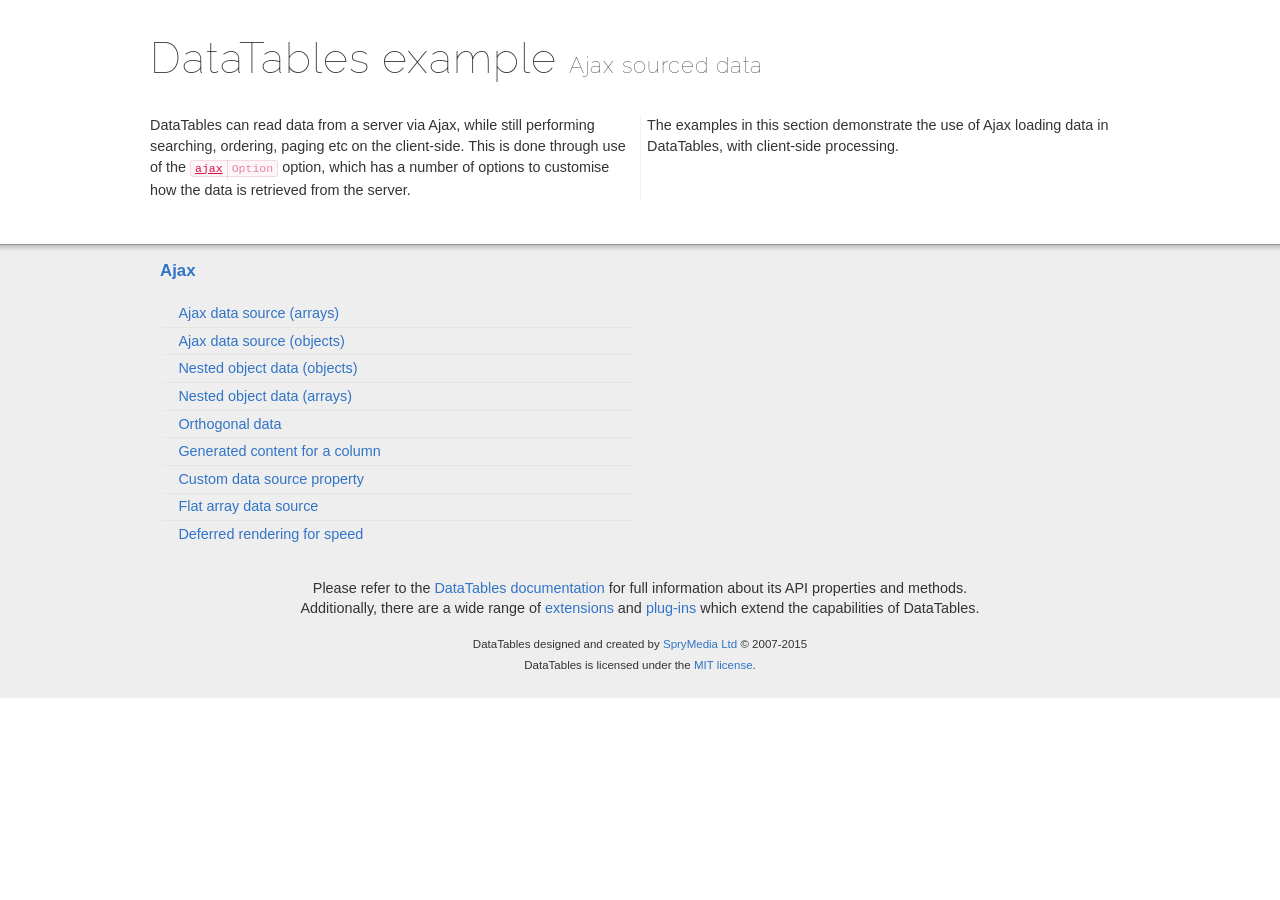
<file: web/src/main/resources/static/jslib/plugins/datatables-1.10.9/examples/ajax/index.html>
<!DOCTYPE html>
<html>
<head>
	<meta charset="utf-8">
	<link rel="shortcut icon" type="image/ico" href="http://www.datatables.net/favicon.ico">
	<meta name="viewport" content="initial-scale=1.0, maximum-scale=2.0">
	<link rel="stylesheet" type="text/css" href="../resources/syntax/shCore.css">
	<link rel="stylesheet" type="text/css" href="../resources/demo.css">
	<script type="text/javascript" language="javascript" src="//code.jquery.com/jquery-1.11.3.min.js"></script>
	<script type="text/javascript" language="javascript" src="../resources/syntax/shCore.js"></script>
	<script type="text/javascript" language="javascript" src="../resources/demo.js"></script>

	<title>DataTables examples - Ajax sourced data</title>
</head>

<body class="dt-example">
	<div class="container">
		<section>
			<h1>DataTables example <span>Ajax sourced data</span></h1>

			<div class="info">
				<p>DataTables can read data from a server via Ajax, while still performing searching, ordering, paging etc on the client-side. This is done through use of the
				<a href="//datatables.net/reference/option/ajax"><code class="option" title="DataTables initialisation option">ajax</code></a> option, which has a number of
				options to customise how the data is retrieved from the server.</p>

				<p>The examples in this section demonstrate the use of Ajax loading data in DataTables, with client-side processing.</p>
			</div>
		</section>
	</div>

	<section>
		<div class="footer">
			<div class="gradient"></div>

			<div class="liner">
				<div class="toc">
					<div class="toc-group">
						<h3><a href="./index.html">Ajax</a></h3>
						<ul class="toc">
							<li><a href="./simple.html">Ajax data source (arrays)</a></li>
							<li><a href="./objects.html">Ajax data source (objects)</a></li>
							<li><a href="./deep.html">Nested object data (objects)</a></li>
							<li><a href="./objects_subarrays.html">Nested object data (arrays)</a></li>
							<li><a href="./orthogonal-data.html">Orthogonal data</a></li>
							<li><a href="./null_data_source.html">Generated content for a column</a></li>
							<li><a href="./custom_data_property.html">Custom data source property</a></li>
							<li><a href="./custom_data_flat.html">Flat array data source</a></li>
							<li><a href="./defer_render.html">Deferred rendering for speed</a></li>
						</ul>
					</div>
				</div>

				<div class="epilogue">
					<p>Please refer to the <a href="http://www.datatables.net">DataTables documentation</a> for full information about its API properties and methods.<br>
					Additionally, there are a wide range of <a href="http://www.datatables.net/extensions">extensions</a> and <a href=
					"http://www.datatables.net/plug-ins">plug-ins</a> which extend the capabilities of DataTables.</p>

					<p class="copyright">DataTables designed and created by <a href="http://www.sprymedia.co.uk">SpryMedia Ltd</a> &#169; 2007-2015<br>
					DataTables is licensed under the <a href="http://www.datatables.net/mit">MIT license</a>.</p>
				</div>
			</div>
		</div>
	</section>
</body>
</html>
</file>
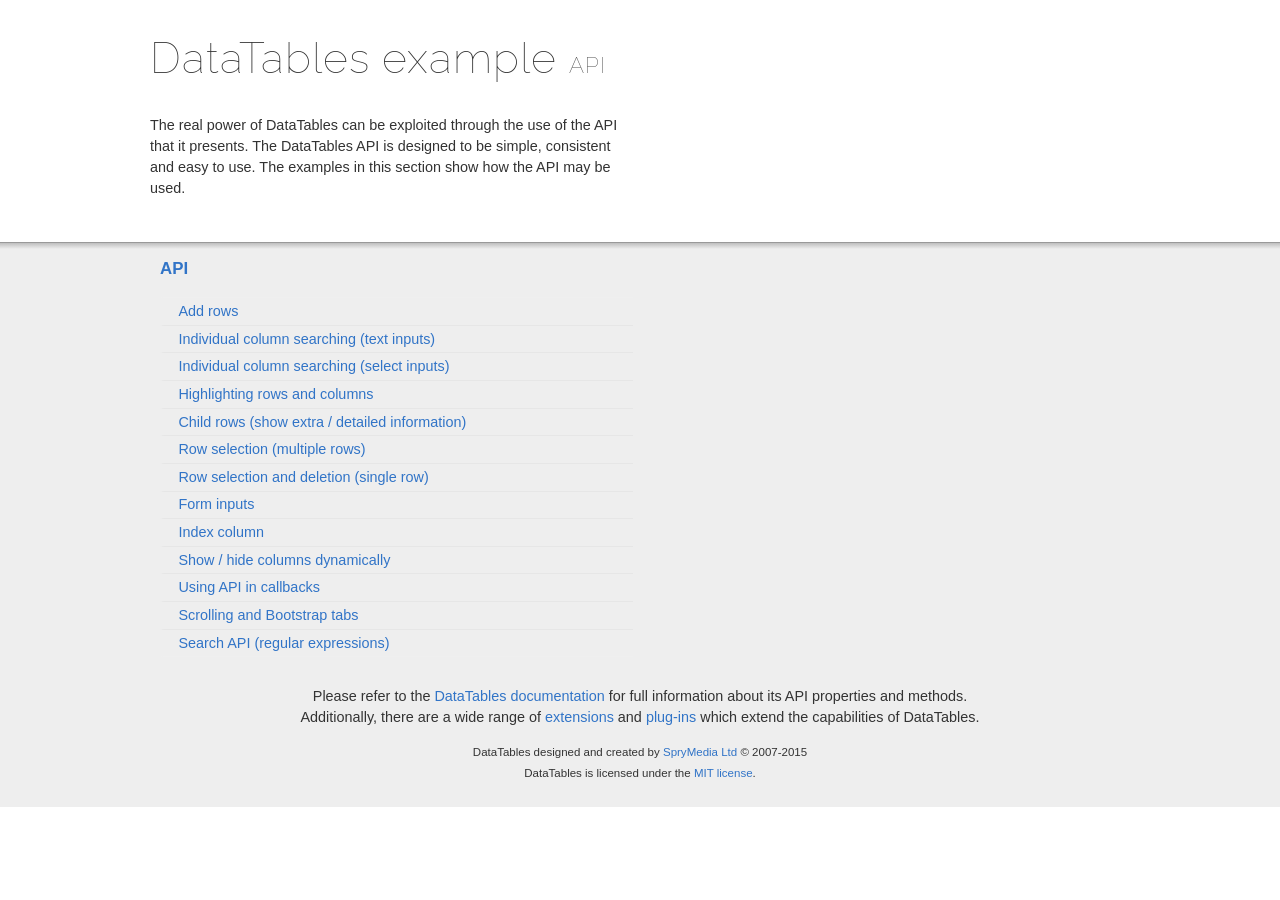
<file: web/src/main/resources/static/jslib/plugins/datatables-1.10.9/examples/api/index.html>
<!DOCTYPE html>
<html>
<head>
	<meta charset="utf-8">
	<link rel="shortcut icon" type="image/ico" href="http://www.datatables.net/favicon.ico">
	<meta name="viewport" content="initial-scale=1.0, maximum-scale=2.0">
	<link rel="stylesheet" type="text/css" href="../resources/syntax/shCore.css">
	<link rel="stylesheet" type="text/css" href="../resources/demo.css">
	<script type="text/javascript" language="javascript" src="//code.jquery.com/jquery-1.11.3.min.js"></script>
	<script type="text/javascript" language="javascript" src="../resources/syntax/shCore.js"></script>
	<script type="text/javascript" language="javascript" src="../resources/demo.js"></script>

	<title>DataTables examples - API</title>
</head>

<body class="dt-example">
	<div class="container">
		<section>
			<h1>DataTables example <span>API</span></h1>

			<div class="info">
				<p>The real power of DataTables can be exploited through the use of the API that it presents. The DataTables API is designed to be simple, consistent and easy to
				use. The examples in this section show how the API may be used.</p>
			</div>
		</section>
	</div>

	<section>
		<div class="footer">
			<div class="gradient"></div>

			<div class="liner">
				<div class="toc">
					<div class="toc-group">
						<h3><a href="./index.html">API</a></h3>
						<ul class="toc">
							<li><a href="./add_row.html">Add rows</a></li>
							<li><a href="./multi_filter.html">Individual column searching (text inputs)</a></li>
							<li><a href="./multi_filter_select.html">Individual column searching (select inputs)</a></li>
							<li><a href="./highlight.html">Highlighting rows and columns</a></li>
							<li><a href="./row_details.html">Child rows (show extra / detailed information)</a></li>
							<li><a href="./select_row.html">Row selection (multiple rows)</a></li>
							<li><a href="./select_single_row.html">Row selection and deletion (single row)</a></li>
							<li><a href="./form.html">Form inputs</a></li>
							<li><a href="./counter_columns.html">Index column</a></li>
							<li><a href="./show_hide.html">Show / hide columns dynamically</a></li>
							<li><a href="./api_in_init.html">Using API in callbacks</a></li>
							<li><a href="./tabs_and_scrolling.html">Scrolling and Bootstrap tabs</a></li>
							<li><a href="./regex.html">Search API (regular expressions)</a></li>
						</ul>
					</div>
				</div>

				<div class="epilogue">
					<p>Please refer to the <a href="http://www.datatables.net">DataTables documentation</a> for full information about its API properties and methods.<br>
					Additionally, there are a wide range of <a href="http://www.datatables.net/extensions">extensions</a> and <a href=
					"http://www.datatables.net/plug-ins">plug-ins</a> which extend the capabilities of DataTables.</p>

					<p class="copyright">DataTables designed and created by <a href="http://www.sprymedia.co.uk">SpryMedia Ltd</a> &#169; 2007-2015<br>
					DataTables is licensed under the <a href="http://www.datatables.net/mit">MIT license</a>.</p>
				</div>
			</div>
		</div>
	</section>
</body>
</html>
</file>
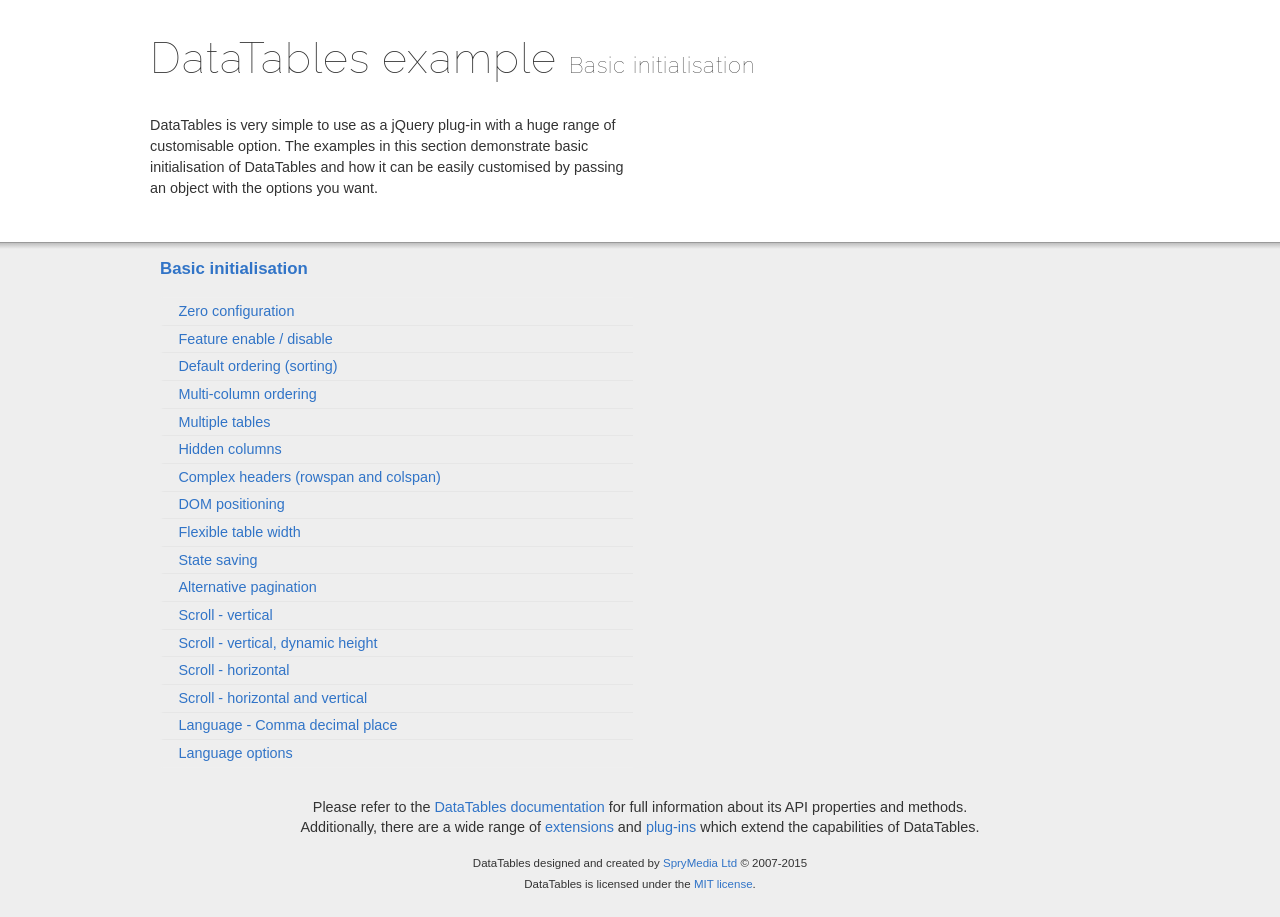
<file: web/src/main/resources/static/jslib/plugins/datatables-1.10.9/examples/basic_init/index.html>
<!DOCTYPE html>
<html>
<head>
	<meta charset="utf-8">
	<link rel="shortcut icon" type="image/ico" href="http://www.datatables.net/favicon.ico">
	<meta name="viewport" content="initial-scale=1.0, maximum-scale=2.0">
	<link rel="stylesheet" type="text/css" href="../resources/syntax/shCore.css">
	<link rel="stylesheet" type="text/css" href="../resources/demo.css">
	<script type="text/javascript" language="javascript" src="//code.jquery.com/jquery-1.11.3.min.js"></script>
	<script type="text/javascript" language="javascript" src="../resources/syntax/shCore.js"></script>
	<script type="text/javascript" language="javascript" src="../resources/demo.js"></script>

	<title>DataTables examples - Basic initialisation</title>
</head>

<body class="dt-example">
	<div class="container">
		<section>
			<h1>DataTables example <span>Basic initialisation</span></h1>

			<div class="info">
				<p>DataTables is very simple to use as a jQuery plug-in with a huge range of customisable option. The examples in this section demonstrate basic initialisation of
				DataTables and how it can be easily customised by passing an object with the options you want.</p>
			</div>
		</section>
	</div>

	<section>
		<div class="footer">
			<div class="gradient"></div>

			<div class="liner">
				<div class="toc">
					<div class="toc-group">
						<h3><a href="./index.html">Basic initialisation</a></h3>
						<ul class="toc">
							<li><a href="./zero_configuration.html">Zero configuration</a></li>
							<li><a href="./filter_only.html">Feature enable / disable</a></li>
							<li><a href="./table_sorting.html">Default ordering (sorting)</a></li>
							<li><a href="./multi_col_sort.html">Multi-column ordering</a></li>
							<li><a href="./multiple_tables.html">Multiple tables</a></li>
							<li><a href="./hidden_columns.html">Hidden columns</a></li>
							<li><a href="./complex_header.html">Complex headers (rowspan and colspan)</a></li>
							<li><a href="./dom.html">DOM positioning</a></li>
							<li><a href="./flexible_width.html">Flexible table width</a></li>
							<li><a href="./state_save.html">State saving</a></li>
							<li><a href="./alt_pagination.html">Alternative pagination</a></li>
							<li><a href="./scroll_y.html">Scroll - vertical</a></li>
							<li><a href="./scroll_y_dynamic.html">Scroll - vertical, dynamic height</a></li>
							<li><a href="./scroll_x.html">Scroll - horizontal</a></li>
							<li><a href="./scroll_xy.html">Scroll - horizontal and vertical</a></li>
							<li><a href="./comma-decimal.html">Language - Comma decimal place</a></li>
							<li><a href="./language.html">Language options</a></li>
						</ul>
					</div>
				</div>

				<div class="epilogue">
					<p>Please refer to the <a href="http://www.datatables.net">DataTables documentation</a> for full information about its API properties and methods.<br>
					Additionally, there are a wide range of <a href="http://www.datatables.net/extensions">extensions</a> and <a href=
					"http://www.datatables.net/plug-ins">plug-ins</a> which extend the capabilities of DataTables.</p>

					<p class="copyright">DataTables designed and created by <a href="http://www.sprymedia.co.uk">SpryMedia Ltd</a> &#169; 2007-2015<br>
					DataTables is licensed under the <a href="http://www.datatables.net/mit">MIT license</a>.</p>
				</div>
			</div>
		</div>
	</section>
</body>
</html>
</file>
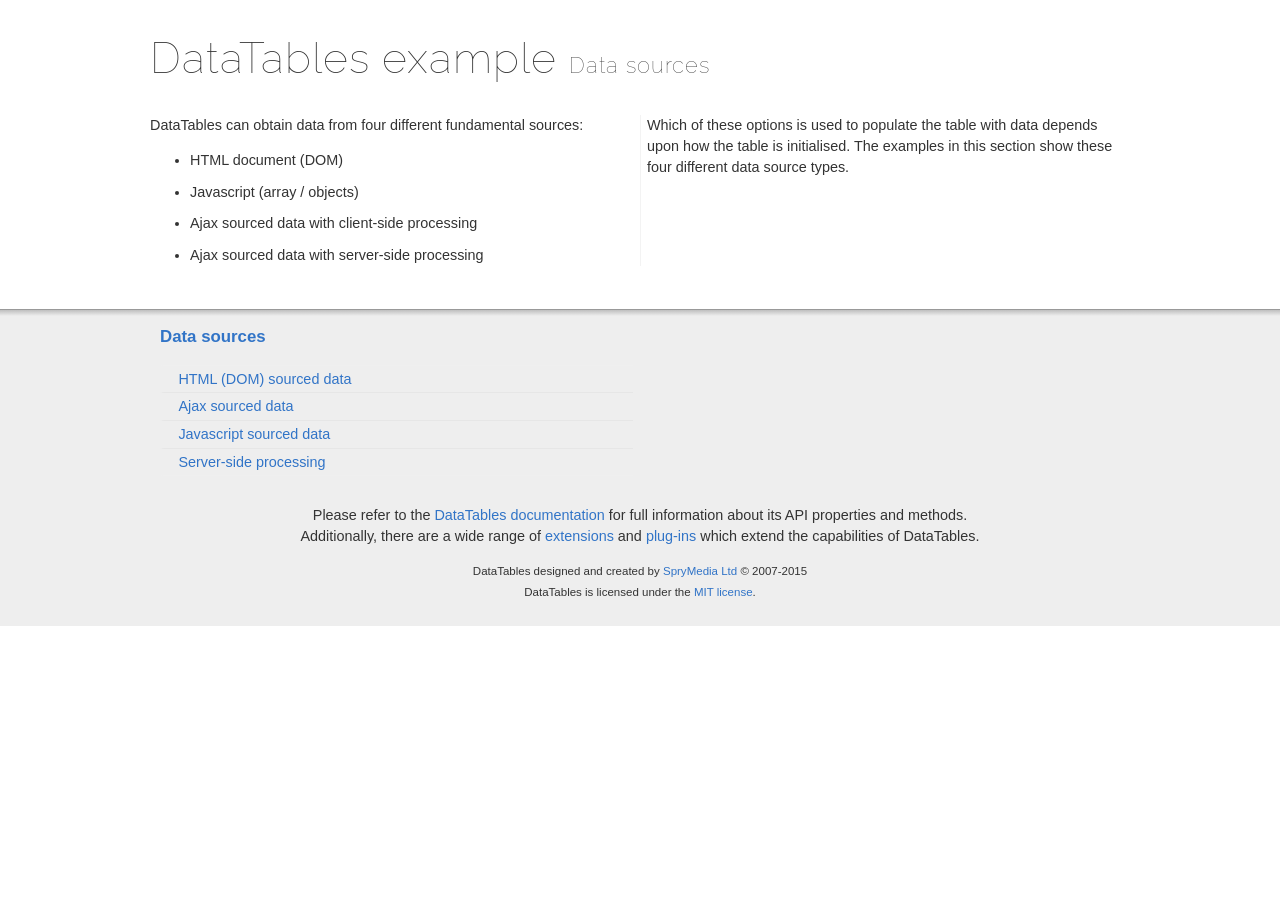
<file: web/src/main/resources/static/jslib/plugins/datatables-1.10.9/examples/data_sources/index.html>
<!DOCTYPE html>
<html>
<head>
	<meta charset="utf-8">
	<link rel="shortcut icon" type="image/ico" href="http://www.datatables.net/favicon.ico">
	<meta name="viewport" content="initial-scale=1.0, maximum-scale=2.0">
	<link rel="stylesheet" type="text/css" href="../resources/syntax/shCore.css">
	<link rel="stylesheet" type="text/css" href="../resources/demo.css">
	<script type="text/javascript" language="javascript" src="//code.jquery.com/jquery-1.11.3.min.js"></script>
	<script type="text/javascript" language="javascript" src="../resources/syntax/shCore.js"></script>
	<script type="text/javascript" language="javascript" src="../resources/demo.js"></script>

	<title>DataTables examples - Data sources</title>
</head>

<body class="dt-example">
	<div class="container">
		<section>
			<h1>DataTables example <span>Data sources</span></h1>

			<div class="info">
				<p>DataTables can obtain data from four different fundamental sources:</p>

				<ul class="markdown">
					<li>HTML document (DOM)</li>
					<li>Javascript (array / objects)</li>
					<li>Ajax sourced data with client-side processing</li>
					<li>Ajax sourced data with server-side processing</li>
				</ul>

				<p>Which of these options is used to populate the table with data depends upon how the table is initialised. The examples in this section show these four different
				data source types.</p>
			</div>
		</section>
	</div>

	<section>
		<div class="footer">
			<div class="gradient"></div>

			<div class="liner">
				<div class="toc">
					<div class="toc-group">
						<h3><a href="./index.html">Data sources</a></h3>
						<ul class="toc">
							<li><a href="./dom.html">HTML (DOM) sourced data</a></li>
							<li><a href="./ajax.html">Ajax sourced data</a></li>
							<li><a href="./js_array.html">Javascript sourced data</a></li>
							<li><a href="./server_side.html">Server-side processing</a></li>
						</ul>
					</div>
				</div>

				<div class="epilogue">
					<p>Please refer to the <a href="http://www.datatables.net">DataTables documentation</a> for full information about its API properties and methods.<br>
					Additionally, there are a wide range of <a href="http://www.datatables.net/extensions">extensions</a> and <a href=
					"http://www.datatables.net/plug-ins">plug-ins</a> which extend the capabilities of DataTables.</p>

					<p class="copyright">DataTables designed and created by <a href="http://www.sprymedia.co.uk">SpryMedia Ltd</a> &#169; 2007-2015<br>
					DataTables is licensed under the <a href="http://www.datatables.net/mit">MIT license</a>.</p>
				</div>
			</div>
		</div>
	</section>
</body>
</html>
</file>
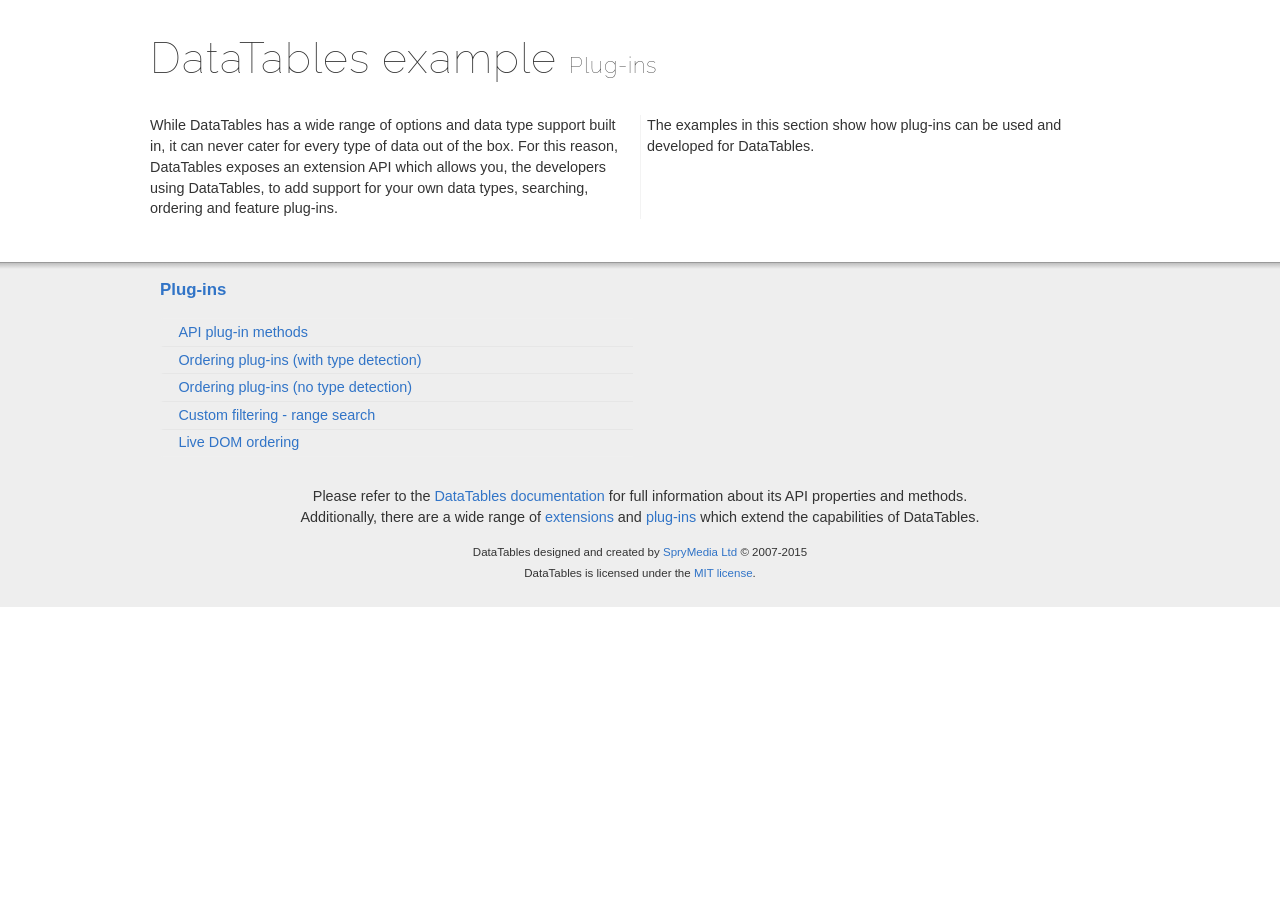
<file: web/src/main/resources/static/jslib/plugins/datatables-1.10.9/examples/plug-ins/index.html>
<!DOCTYPE html>
<html>
<head>
	<meta charset="utf-8">
	<link rel="shortcut icon" type="image/ico" href="http://www.datatables.net/favicon.ico">
	<meta name="viewport" content="initial-scale=1.0, maximum-scale=2.0">
	<link rel="stylesheet" type="text/css" href="../resources/syntax/shCore.css">
	<link rel="stylesheet" type="text/css" href="../resources/demo.css">
	<script type="text/javascript" language="javascript" src="//code.jquery.com/jquery-1.11.3.min.js"></script>
	<script type="text/javascript" language="javascript" src="../resources/syntax/shCore.js"></script>
	<script type="text/javascript" language="javascript" src="../resources/demo.js"></script>

	<title>DataTables examples - Plug-ins</title>
</head>

<body class="dt-example">
	<div class="container">
		<section>
			<h1>DataTables example <span>Plug-ins</span></h1>

			<div class="info">
				<p>While DataTables has a wide range of options and data type support built in, it can never cater for every type of data out of the box. For this reason,
				DataTables exposes an extension API which allows you, the developers using DataTables, to add support for your own data types, searching, ordering and feature
				plug-ins.</p>

				<p>The examples in this section show how plug-ins can be used and developed for DataTables.</p>
			</div>
		</section>
	</div>

	<section>
		<div class="footer">
			<div class="gradient"></div>

			<div class="liner">
				<div class="toc">
					<div class="toc-group">
						<h3><a href="./index.html">Plug-ins</a></h3>
						<ul class="toc">
							<li><a href="./api.html">API plug-in methods</a></li>
							<li><a href="./sorting_auto.html">Ordering plug-ins (with type detection)</a></li>
							<li><a href="./sorting_manual.html">Ordering plug-ins (no type detection)</a></li>
							<li><a href="./range_filtering.html">Custom filtering - range search</a></li>
							<li><a href="./dom_sort.html">Live DOM ordering</a></li>
						</ul>
					</div>
				</div>

				<div class="epilogue">
					<p>Please refer to the <a href="http://www.datatables.net">DataTables documentation</a> for full information about its API properties and methods.<br>
					Additionally, there are a wide range of <a href="http://www.datatables.net/extensions">extensions</a> and <a href=
					"http://www.datatables.net/plug-ins">plug-ins</a> which extend the capabilities of DataTables.</p>

					<p class="copyright">DataTables designed and created by <a href="http://www.sprymedia.co.uk">SpryMedia Ltd</a> &#169; 2007-2015<br>
					DataTables is licensed under the <a href="http://www.datatables.net/mit">MIT license</a>.</p>
				</div>
			</div>
		</div>
	</section>
</body>
</html>
</file>
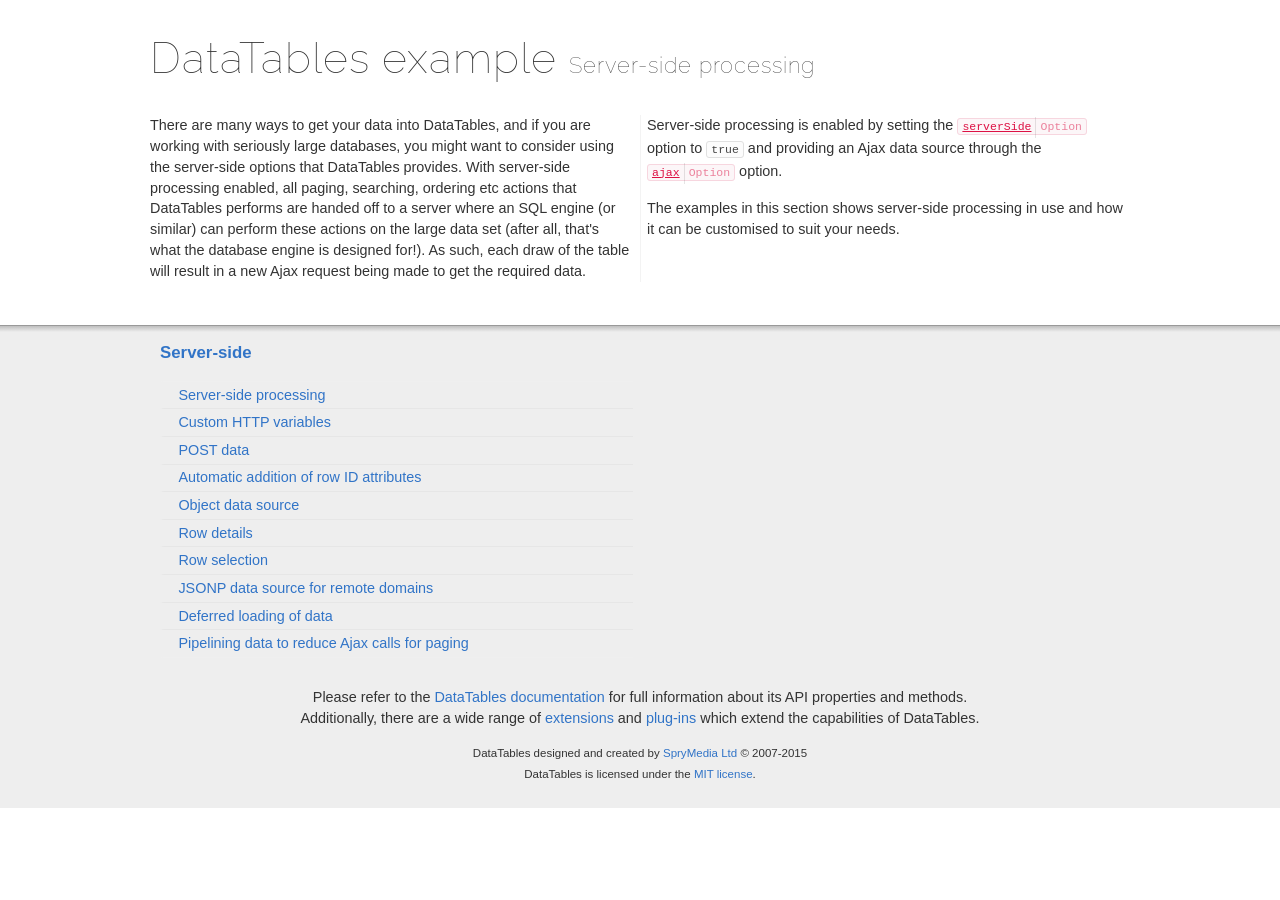
<file: web/src/main/resources/static/jslib/plugins/datatables-1.10.9/examples/server_side/index.html>
<!DOCTYPE html>
<html>
<head>
	<meta charset="utf-8">
	<link rel="shortcut icon" type="image/ico" href="http://www.datatables.net/favicon.ico">
	<meta name="viewport" content="initial-scale=1.0, maximum-scale=2.0">
	<link rel="stylesheet" type="text/css" href="../resources/syntax/shCore.css">
	<link rel="stylesheet" type="text/css" href="../resources/demo.css">
	<script type="text/javascript" language="javascript" src="//code.jquery.com/jquery-1.11.3.min.js"></script>
	<script type="text/javascript" language="javascript" src="../resources/syntax/shCore.js"></script>
	<script type="text/javascript" language="javascript" src="../resources/demo.js"></script>

	<title>DataTables examples - Server-side processing</title>
</head>

<body class="dt-example">
	<div class="container">
		<section>
			<h1>DataTables example <span>Server-side processing</span></h1>

			<div class="info">
				<p>There are many ways to get your data into DataTables, and if you are working with seriously large databases, you might want to consider using the server-side
				options that DataTables provides. With server-side processing enabled, all paging, searching, ordering etc actions that DataTables performs are handed off to a
				server where an SQL engine (or similar) can perform these actions on the large data set (after all, that's what the database engine is designed for!). As such,
				each draw of the table will result in a new Ajax request being made to get the required data.</p>

				<p>Server-side processing is enabled by setting the <a href="//datatables.net/reference/option/serverSide"><code class="option" title=
				"DataTables initialisation option">serverSide</code></a> option to <code>true</code> and providing an Ajax data source through the <a href=
				"//datatables.net/reference/option/ajax"><code class="option" title="DataTables initialisation option">ajax</code></a> option.</p>

				<p>The examples in this section shows server-side processing in use and how it can be customised to suit your needs.</p>
			</div>
		</section>
	</div>

	<section>
		<div class="footer">
			<div class="gradient"></div>

			<div class="liner">
				<div class="toc">
					<div class="toc-group">
						<h3><a href="./index.html">Server-side</a></h3>
						<ul class="toc">
							<li><a href="./simple.html">Server-side processing</a></li>
							<li><a href="./custom_vars.html">Custom HTTP variables</a></li>
							<li><a href="./post.html">POST data</a></li>
							<li><a href="./ids.html">Automatic addition of row ID attributes</a></li>
							<li><a href="./object_data.html">Object data source</a></li>
							<li><a href="./row_details.html">Row details</a></li>
							<li><a href="./select_rows.html">Row selection</a></li>
							<li><a href="./jsonp.html">JSONP data source for remote domains</a></li>
							<li><a href="./defer_loading.html">Deferred loading of data</a></li>
							<li><a href="./pipeline.html">Pipelining data to reduce Ajax calls for paging</a></li>
						</ul>
					</div>
				</div>

				<div class="epilogue">
					<p>Please refer to the <a href="http://www.datatables.net">DataTables documentation</a> for full information about its API properties and methods.<br>
					Additionally, there are a wide range of <a href="http://www.datatables.net/extensions">extensions</a> and <a href=
					"http://www.datatables.net/plug-ins">plug-ins</a> which extend the capabilities of DataTables.</p>

					<p class="copyright">DataTables designed and created by <a href="http://www.sprymedia.co.uk">SpryMedia Ltd</a> &#169; 2007-2015<br>
					DataTables is licensed under the <a href="http://www.datatables.net/mit">MIT license</a>.</p>
				</div>
			</div>
		</div>
	</section>
</body>
</html>
</file>
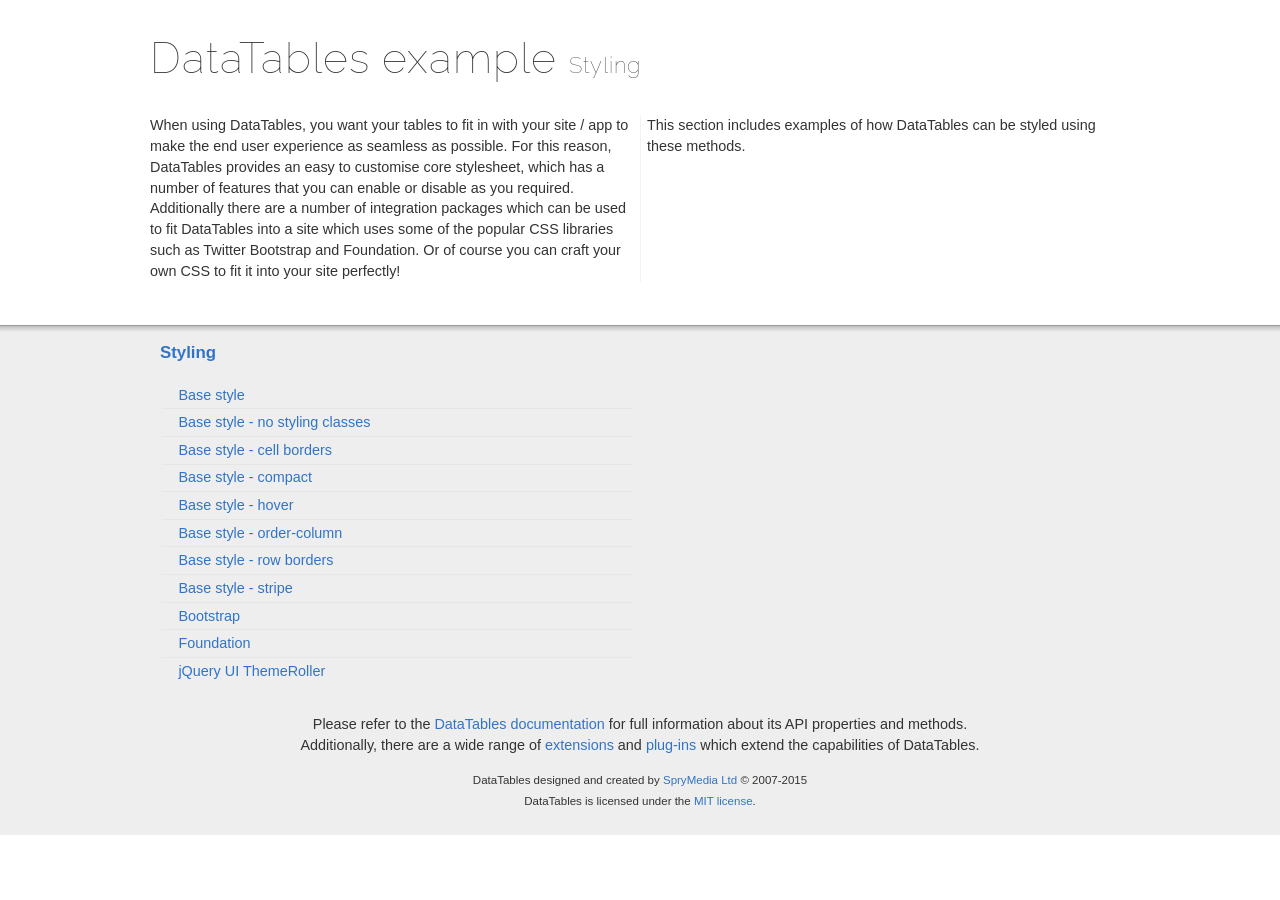
<file: web/src/main/resources/static/jslib/plugins/datatables-1.10.9/examples/styling/index.html>
<!DOCTYPE html>
<html>
<head>
	<meta charset="utf-8">
	<link rel="shortcut icon" type="image/ico" href="http://www.datatables.net/favicon.ico">
	<meta name="viewport" content="initial-scale=1.0, maximum-scale=2.0">
	<link rel="stylesheet" type="text/css" href="../resources/syntax/shCore.css">
	<link rel="stylesheet" type="text/css" href="../resources/demo.css">
	<script type="text/javascript" language="javascript" src="//code.jquery.com/jquery-1.11.3.min.js"></script>
	<script type="text/javascript" language="javascript" src="../resources/syntax/shCore.js"></script>
	<script type="text/javascript" language="javascript" src="../resources/demo.js"></script>

	<title>DataTables examples - Styling</title>
</head>

<body class="dt-example">
	<div class="container">
		<section>
			<h1>DataTables example <span>Styling</span></h1>

			<div class="info">
				<p>When using DataTables, you want your tables to fit in with your site / app to make the end user experience as seamless as possible. For this reason, DataTables
				provides an easy to customise core stylesheet, which has a number of features that you can enable or disable as you required. Additionally there are a number of
				integration packages which can be used to fit DataTables into a site which uses some of the popular CSS libraries such as Twitter Bootstrap and Foundation. Or of
				course you can craft your own CSS to fit it into your site perfectly!</p>

				<p>This section includes examples of how DataTables can be styled using these methods.</p>
			</div>
		</section>
	</div>

	<section>
		<div class="footer">
			<div class="gradient"></div>

			<div class="liner">
				<div class="toc">
					<div class="toc-group">
						<h3><a href="./index.html">Styling</a></h3>
						<ul class="toc">
							<li><a href="./display.html">Base style</a></li>
							<li><a href="./no-classes.html">Base style - no styling classes</a></li>
							<li><a href="./cell-border.html">Base style - cell borders</a></li>
							<li><a href="./compact.html">Base style - compact</a></li>
							<li><a href="./hover.html">Base style - hover</a></li>
							<li><a href="./order-column.html">Base style - order-column</a></li>
							<li><a href="./row-border.html">Base style - row borders</a></li>
							<li><a href="./stripe.html">Base style - stripe</a></li>
							<li><a href="./bootstrap.html">Bootstrap</a></li>
							<li><a href="./foundation.html">Foundation</a></li>
							<li><a href="./jqueryUI.html">jQuery UI ThemeRoller</a></li>
						</ul>
					</div>
				</div>

				<div class="epilogue">
					<p>Please refer to the <a href="http://www.datatables.net">DataTables documentation</a> for full information about its API properties and methods.<br>
					Additionally, there are a wide range of <a href="http://www.datatables.net/extensions">extensions</a> and <a href=
					"http://www.datatables.net/plug-ins">plug-ins</a> which extend the capabilities of DataTables.</p>

					<p class="copyright">DataTables designed and created by <a href="http://www.sprymedia.co.uk">SpryMedia Ltd</a> &#169; 2007-2015<br>
					DataTables is licensed under the <a href="http://www.datatables.net/mit">MIT license</a>.</p>
				</div>
			</div>
		</div>
	</section>
</body>
</html>
</file>
<file: web/src/main/resources/static/jslib/plugins/bootstrapvalidator/vendor/jasmine/jasmine.css>
body { background-color: #eeeeee; padding: 0; margin: 5px; overflow-y: scroll; }

.html-reporter { font-size: 11px; font-family: Monaco, "Lucida Console", monospace; line-height: 14px; color: #333333; }
.html-reporter a { text-decoration: none; }
.html-reporter a:hover { text-decoration: underline; }
.html-reporter p, .html-reporter h1, .html-reporter h2, .html-reporter h3, .html-reporter h4, .html-reporter h5, .html-reporter h6 { margin: 0; line-height: 14px; }
.html-reporter .banner, .html-reporter .symbol-summary, .html-reporter .summary, .html-reporter .result-message, .html-reporter .spec .description, .html-reporter .spec-detail .description, .html-reporter .alert .bar, .html-reporter .stack-trace { padding-left: 9px; padding-right: 9px; }
.html-reporter .banner .version { margin-left: 14px; }
.html-reporter #jasmine_content { position: fixed; right: 100%; }
.html-reporter .version { color: #aaaaaa; }
.html-reporter .banner { margin-top: 14px; }
.html-reporter .duration { color: #aaaaaa; float: right; }
.html-reporter .symbol-summary { overflow: hidden; *zoom: 1; margin: 14px 0; }
.html-reporter .symbol-summary li { display: inline-block; height: 8px; width: 14px; font-size: 16px; }
.html-reporter .symbol-summary li.passed { font-size: 14px; }
.html-reporter .symbol-summary li.passed:before { color: #5e7d00; content: "\02022"; }
.html-reporter .symbol-summary li.failed { line-height: 9px; }
.html-reporter .symbol-summary li.failed:before { color: #b03911; content: "x"; font-weight: bold; margin-left: -1px; }
.html-reporter .symbol-summary li.disabled { font-size: 14px; }
.html-reporter .symbol-summary li.disabled:before { color: #bababa; content: "\02022"; }
.html-reporter .symbol-summary li.pending { line-height: 17px; }
.html-reporter .symbol-summary li.pending:before { color: #ba9d37; content: "*"; }
.html-reporter .exceptions { color: #fff; float: right; margin-top: 5px; margin-right: 5px; }
.html-reporter .bar { line-height: 28px; font-size: 14px; display: block; color: #eee; }
.html-reporter .bar.failed { background-color: #b03911; }
.html-reporter .bar.passed { background-color: #a6b779; }
.html-reporter .bar.skipped { background-color: #bababa; }
.html-reporter .bar.menu { background-color: #fff; color: #aaaaaa; }
.html-reporter .bar.menu a { color: #333333; }
.html-reporter .bar a { color: white; }
.html-reporter.spec-list .bar.menu.failure-list, .html-reporter.spec-list .results .failures { display: none; }
.html-reporter.failure-list .bar.menu.spec-list, .html-reporter.failure-list .summary { display: none; }
.html-reporter .running-alert { background-color: #666666; }
.html-reporter .results { margin-top: 14px; }
.html-reporter.showDetails .summaryMenuItem { font-weight: normal; text-decoration: inherit; }
.html-reporter.showDetails .summaryMenuItem:hover { text-decoration: underline; }
.html-reporter.showDetails .detailsMenuItem { font-weight: bold; text-decoration: underline; }
.html-reporter.showDetails .summary { display: none; }
.html-reporter.showDetails #details { display: block; }
.html-reporter .summaryMenuItem { font-weight: bold; text-decoration: underline; }
.html-reporter .summary { margin-top: 14px; }
.html-reporter .summary ul { list-style-type: none; margin-left: 14px; padding-top: 0; padding-left: 0; }
.html-reporter .summary ul.suite { margin-top: 7px; margin-bottom: 7px; }
.html-reporter .summary li.passed a { color: #5e7d00; }
.html-reporter .summary li.failed a { color: #b03911; }
.html-reporter .summary li.pending a { color: #ba9d37; }
.html-reporter .description + .suite { margin-top: 0; }
.html-reporter .suite { margin-top: 14px; }
.html-reporter .suite a { color: #333333; }
.html-reporter .failures .spec-detail { margin-bottom: 28px; }
.html-reporter .failures .spec-detail .description { background-color: #b03911; }
.html-reporter .failures .spec-detail .description a { color: white; }
.html-reporter .result-message { padding-top: 14px; color: #333333; white-space: pre; }
.html-reporter .result-message span.result { display: block; }
.html-reporter .stack-trace { margin: 5px 0 0 0; max-height: 224px; overflow: auto; line-height: 18px; color: #666666; border: 1px solid #ddd; background: white; white-space: pre; }
</file>
<file: web/src/main/resources/static/jslib/plugins/datatables-1.10.9/examples/resources/syntax/shCore.css>
/**
 * SyntaxHighlighter
 * http://alexgorbatchev.com/SyntaxHighlighter
 *
 * SyntaxHighlighter is donationware. If you are using it, please donate.
 * http://alexgorbatchev.com/SyntaxHighlighter/donate.html
 *
 * @version
 * 3.0.83 (July 02 2010)
 * 
 * @copyright
 * Copyright (C) 2004-2010 Alex Gorbatchev.
 *
 * @license
 * Dual licensed under the MIT and GPL licenses.
 */
.syntaxhighlighter a,
.syntaxhighlighter div,
.syntaxhighlighter code,
.syntaxhighlighter table,
.syntaxhighlighter table td,
.syntaxhighlighter table tr,
.syntaxhighlighter table tbody,
.syntaxhighlighter table thead,
.syntaxhighlighter table caption,
.syntaxhighlighter textarea {
  -moz-border-radius: 0 0 0 0 !important;
  -webkit-border-radius: 0 0 0 0 !important;
  background: none !important;
  border: 0 !important;
  bottom: auto !important;
  float: none !important;
  height: auto !important;
  left: auto !important;
  line-height: 1.1em !important;
  margin: 0 !important;
  outline: 0 !important;
  overflow: visible !important;
  padding: 0 !important;
  position: static !important;
  right: auto !important;
  text-align: left !important;
  top: auto !important;
  vertical-align: baseline !important;
  width: auto !important;
  box-sizing: content-box !important;
  font-family: "Source Code Pro","Consolas","Monaco","Bitstream Vera Sans Mono","Courier New",Courier,monospace !important;
  font-weight: normal !important;
  font-style: normal !important;
  font-size: 1em !important;
  min-height: inherit !important;
  min-height: auto !important;
  white-space: nowrap;
}

.syntaxhighlighter {
  width: 100% !important;
  margin: 1em 0 1em 0 !important;
  position: relative !important;
  overflow: auto !important;
  font-size: 1em !important;
}
.syntaxhighlighter.source {
  overflow: hidden !important;
}
.syntaxhighlighter .bold {
  font-weight: bold !important;
}
.syntaxhighlighter .italic {
  font-style: italic !important;
}
.syntaxhighlighter .line {
  white-space: nowrap !important;
}
.syntaxhighlighter table {
  width: 100% !important;
}
.syntaxhighlighter table caption {
  text-align: left !important;
  padding: .5em 0 0.5em 1em !important;
}
.syntaxhighlighter table td.code {
  width: 100% !important;
}
.syntaxhighlighter table td.code .container {
  position: relative !important;
}
.syntaxhighlighter table td.code .container textarea {
  box-sizing: border-box !important;
  position: absolute !important;
  left: 0 !important;
  top: 0 !important;
  width: 100% !important;
  height: 100% !important;
  border: none !important;
  background: white !important;
  padding-left: 1em !important;
  overflow: hidden !important;
  white-space: pre !important;
}
.syntaxhighlighter table td.gutter .line {
  text-align: right !important;
  padding: 2px 0.5em 2px 1em !important;
}
.syntaxhighlighter table td.code .line {
  padding: 2px 1em !important;
}
.syntaxhighlighter.nogutter td.code .container textarea, .syntaxhighlighter.nogutter td.code .line {
  padding-left: 0em !important;
}
.syntaxhighlighter.show {
  display: block !important;
}
.syntaxhighlighter.collapsed table {
  display: none !important;
}
.syntaxhighlighter.collapsed .toolbar {
  padding: 0.1em 0.8em 0em 0.8em !important;
  font-size: 1em !important;
  position: static !important;
  width: auto !important;
  height: auto !important;
}
.syntaxhighlighter.collapsed .toolbar span {
  display: inline !important;
  margin-right: 1em !important;
}
.syntaxhighlighter.collapsed .toolbar span a {
  padding: 0 !important;
  display: none !important;
}
.syntaxhighlighter.collapsed .toolbar span a.expandSource {
  display: inline !important;
}
.syntaxhighlighter .toolbar {
  position: absolute !important;
  right: 1px !important;
  top: -18px !important;
  font-size: 10px !important;
  z-index: 7 !important;
}
.syntaxhighlighter .toolbar span.title {
  display: inline !important;
}
.syntaxhighlighter .toolbar a {
  display: block !important;
  text-align: center !important;
  text-decoration: none !important;
  padding-top: 1px !important;
}
.syntaxhighlighter .toolbar a.expandSource {
  display: none !important;
}
.syntaxhighlighter.ie {
  font-size: .9em !important;
  padding: 1px 0 1px 0 !important;
}
.syntaxhighlighter.ie .toolbar {
  line-height: 8px !important;
}
.syntaxhighlighter.ie .toolbar a {
  padding-top: 0px !important;
}
.syntaxhighlighter.printing .line.alt1 .content,
.syntaxhighlighter.printing .line.alt2 .content,
.syntaxhighlighter.printing .line.highlighted .number,
.syntaxhighlighter.printing .line.highlighted.alt1 .content,
.syntaxhighlighter.printing .line.highlighted.alt2 .content {
  background: none !important;
}
.syntaxhighlighter.printing .line .number {
  color: #bbbbbb !important;
}
.syntaxhighlighter.printing .line .content {
  color: black !important;
}
.syntaxhighlighter.printing .toolbar {
  display: none !important;
}
.syntaxhighlighter.printing a {
  text-decoration: none !important;
}
.syntaxhighlighter.printing .plain, .syntaxhighlighter.printing .plain a {
  color: black !important;
}
.syntaxhighlighter.printing .comments, .syntaxhighlighter.printing .comments a {
  color: #008200 !important;
}
.syntaxhighlighter.printing .string, .syntaxhighlighter.printing .string a {
  color: blue !important;
}
.syntaxhighlighter.printing .keyword {
  color: #006699 !important;
  font-weight: bold !important;
}
.syntaxhighlighter.printing .preprocessor {
  color: gray !important;
}
.syntaxhighlighter.printing .variable {
  color: #aa7700 !important;
}
.syntaxhighlighter.printing .value {
  color: #009900 !important;
}
.syntaxhighlighter.printing .functions {
  color: #ff1493 !important;
}
.syntaxhighlighter.printing .constants {
  color: #0066cc !important;
}
.syntaxhighlighter.printing .script {
  font-weight: bold !important;
}
.syntaxhighlighter.printing .color1, .syntaxhighlighter.printing .color1 a {
  color: gray !important;
}
.syntaxhighlighter.printing .color2, .syntaxhighlighter.printing .color2 a {
  color: #ff1493 !important;
}
.syntaxhighlighter.printing .color3, .syntaxhighlighter.printing .color3 a {
  color: red !important;
}
.syntaxhighlighter.printing .break, .syntaxhighlighter.printing .break a {
  color: black !important;
}



/**
 * SyntaxHighlighter
 * http://alexgorbatchev.com/SyntaxHighlighter
 *
 * SyntaxHighlighter is donationware. If you are using it, please donate.
 * http://alexgorbatchev.com/SyntaxHighlighter/donate.html
 *
 * @version
 * 3.0.83 (July 02 2010)
 * 
 * @copyright
 * Copyright (C) 2004-2010 Alex Gorbatchev.
 *
 * @license
 * Dual licensed under the MIT and GPL licenses.
 */
.syntaxhighlighter {
  background-color: white !important;
  font-size: 13px !important;
  overflow: visible !important;
}
.syntaxhighlighter .line.alt1 {
  background-color: white !important;
}
.syntaxhighlighter .line.alt2 {
  background-color: #F8F8F8 !important;
}
.syntaxhighlighter .line.highlighted.alt1, .syntaxhighlighter .line.highlighted.alt2 {
  background-color: #e0e0e0 !important;
}
.syntaxhighlighter .line.highlighted.number {
  color: black !important;
}
.syntaxhighlighter table caption {
  color: black !important;
}
.syntaxhighlighter .gutter {
}
.syntaxhighlighter .gutter div {
  color: #5C5C5C !important;
}
.syntaxhighlighter .gutter .line.alt1, .syntaxhighlighter  .gutter .line.alt2 {
  background-color: white !important;
}
.odd .syntaxhighlighter .gutter .line.alt1, .odd .syntaxhighlighter  .gutter .line.alt2 {
  background-color: #F2F2F2 !important;
}
.syntaxhighlighter .gutter .line {
  border-right: 3px solid #4E6CA3 !important;
}
.syntaxhighlighter .gutter .line.highlighted {
  background-color: #4E6CA3 !important;
  color: white !important;
}
.syntaxhighlighter.printing .line .content {
  border: none !important;
}
.syntaxhighlighter.collapsed {
  overflow: visible !important;
}
.syntaxhighlighter.collapsed .toolbar {
  color: blue !important;
  background: white !important;
  border: 1px solid #4E6CA3 !important;
}
.syntaxhighlighter.collapsed .toolbar a {
  color: blue !important;
}
.syntaxhighlighter.collapsed .toolbar a:hover {
  color: red !important;
}
.syntaxhighlighter .toolbar {
  color: white !important;
  border: none !important;
}
.syntaxhighlighter .toolbar a {
  font: 100%/1.45em "Lucida Grande", Verdana, Arial, Helvetica, sans-serif !important;
  color: white !important;
  background: #4E6CA3 !important;
  float: right !important;
  padding: 2px 5px !important;
  clear: both;
}
.syntaxhighlighter .toolbar a:hover {
  color: #b7c5df !important;
  background: #39568b !important;
}
.syntaxhighlighter .plain, .syntaxhighlighter .plain a {
  color: black !important;
}
.syntaxhighlighter .comments, .syntaxhighlighter .comments a {
  color: #008200 !important;
}
.syntaxhighlighter .string, .syntaxhighlighter .string a {
  color: blue !important;
}
.syntaxhighlighter .keyword {
  color: #006699 !important;
}
.syntaxhighlighter .preprocessor {
  color: gray !important;
}
.syntaxhighlighter .variable {
  color: #aa7700 !important;
}
.syntaxhighlighter .value {
  color: #009900 !important;
}
.syntaxhighlighter .functions {
  color: #ff1493 !important;
}
.syntaxhighlighter .constants {
  color: #0066cc !important;
}
.syntaxhighlighter .script {
  font-weight: bold !important;
  color: #006699 !important;
  background-color: none !important;
}
.syntaxhighlighter .color1, .syntaxhighlighter .color1 a {
  color: gray !important;
}
.syntaxhighlighter .color2, .syntaxhighlighter .color2 a {
  color: #ff1493 !important;
}
.syntaxhighlighter .color3, .syntaxhighlighter .color3 a {
  color: red !important;
}

.syntaxhighlighter .keyword {
  font-weight: bold !important;
}

.datatables_ref:hover {
	text-decoration: underline;
	cursor: pointer;
	*cursor: hand;
}

.syntaxhighlighter .dtapi {
	color: #069;
}

.syntaxhighlighter .dtapi:hover {
	text-decoration: underline;
	cursor: pointer;
	*cursor: hand;
}

.syntaxhighlighter table {
  table-layout: fixed !important;
}

.syntaxhighlighter table td.gutter {
  width: 46px !important; /* enough for three digits */
}

.syntaxhighlighter table td.code {
  width: auto !important;
  overflow: auto !important;
}
</file>
<file: web/src/main/resources/static/jslib/plugins/datatables-1.10.9/examples/resources/demo.css>
@import url(http://fonts.googleapis.com/css?family=Raleway:100);

body {
	font: 90%/1.45em "Helvetica Neue", HelveticaNeue, Arial, Helvetica, sans-serif;
	margin: 0;
	padding: 0;
	color: #333;
	background-color: #fff;
}

body.dt-example-bootstrap {
	font-family: "Helvetica Neue",Helvetica,Arial,sans-serif;
	font-size: 14px;
	line-height: 1.42857143;
}

div.container {
	max-width: 980px;
	margin: 0 auto;
}

h1 {
	font-family: 'HelveticaNeue-UltraLight', 'Helvetica Neue UltraLight', 'Raleway', 'Helvetica Neue', Arial, Helvetica, sans-serif;
    font-weight: 100;
    letter-spacing: 1px;
	font-size: 3em;
	line-height: 1em;
}

h1 span {
	font-size: 0.5em;
	line-height: 1em;
}

a {
	cursor: pointer;
	color: #3174c7;
	text-decoration: none;
}

p > a:hover {
	text-decoration: underline;
}

div.toc ul {
	color: #4E6CA3;
	list-style-type: none;
	padding-left: 0;
}

div.toc li {
	padding: 0.2em 1em;
	border-left: 4px solid transparent;
	border-bottom: 1px solid #e6e6e6;
}

div.toc li.active {
	border-left: 4px solid #458ae0;
}


div.toc li:first-child {
	border-top: 1px solid #efefef;
}

div.toc li:last-child {
	border-bottom: 1px solid #efefef;
}


div.epilogue {
	text-align: center;
}

p.copyright {
	font-size: 0.8em;
	padding-bottom: 2em;
	margin-bottom: 0;
}

.clear {
	clear: both;
	height: 0;
}


div.info {
	margin-bottom: 2em;

	-webkit-column-count: 2;
	   -moz-column-count: 2;
	    -ms-column-count: 2;
	     -o-column-count: 2;
	column-count: 2;


	-webkit-column-rule: 1px solid #F3F3F3;
	   -moz-column-rule: 1px solid #F3F3F3;
	    -ms-column-rule: 1px solid #F3F3F3;
	     -o-column-rule: 1px solid #F3F3F3;
	column-rule: 1px solid #F3F3F3;
}

div.info > * {
	-webkit-column-break-inside: avoid;
	break-inside: avoid;
}

div.info li {
	margin-top: 0.75em;
}

div.info p:first-child {
	margin-top: 0;
}

div.footer {
	position: relative;
	margin-top: 3em;
	border-top: 1px solid #999;
	background-color: #eee;
}

div.footer > div.liner {
	max-width: 960px;
	margin: 0 auto;
}

div.footer > div.gradient {
	position: absolute;
	top: 0;
	left: 0;
	width: 100%;
	height: 6px;

	background: -moz-linear-gradient(top, rgba(0,0,0,0.2) 0%, rgba(0,0,0,0) 100%); /* FF3.6+ */
	background: -webkit-gradient(linear, left top, left bottom, color-stop(0%,rgba(0,0,0,0.2)), color-stop(100%,rgba(0,0,0,0))); /* Chrome,Safari4+ */
	background: -webkit-linear-gradient(top, rgba(0,0,0,0.2) 0%,rgba(0,0,0,0) 100%); /* Chrome10+,Safari5.1+ */
	background: -o-linear-gradient(top, rgba(0,0,0,0.2) 0%,rgba(0,0,0,0) 100%); /* Opera 11.10+ */
	background: -ms-linear-gradient(top, rgba(0,0,0,0.2) 0%,rgba(0,0,0,0) 100%); /* IE10+ */
	background: linear-gradient(to bottom, rgba(0,0,0,0.2) 0%,rgba(0,0,0,0) 100%); /* W3C */
	filter: progid:DXImageTransform.Microsoft.gradient( startColorstr='#a6000000', endColorstr='#00000000',GradientType=0 ); /* IE6-9 */
}

div.toc {
	-webkit-column-count: 2;
	   -moz-column-count: 2;
	    -ms-column-count: 2;
	     -o-column-count: 2;
	column-count: 2;
}

div.toc-group {
	display: inline-block;
	width: 100%;
}

div.box {
	overflow: auto;
	height: 8em;
	padding: 1em;
	color: #444;
	background-color: #fcfcfc;
	border: 1px solid #e0e0e0;
	margin-bottom: 2em;
}


code {
	font-family: "Source Code Pro", Consolas, Menlo, Monaco, "Courier New", monospace;
	padding: 1px 4px;
	font-size: 0.8em;

	color: #444;
	background-color: #fcfcfc;

	border: 1px solid #e0e0e0;
	-webkit-border-radius: 3px;
	   -moz-border-radius: 3px;
	        border-radius: 3px;
}

code:after {
	display: inline-block;
	border-left: 1px solid rgba( 0, 0, 0, 0.2 );
	margin-left: 4px;
	padding-left: 4px;
	opacity: 0.5;
}

a code {
	text-decoration: underline;
}

code.option {
	color: #D14; /* red */
	background-color: #fcf6f8;
	border: 1px solid #f7d6df;
	white-space: nowrap;
}
code.option:after { content: 'Option'; }

code.path {
	color: #095c05; /* dark green */
	background-color: #eef7ed;
	border: 1px solid #8ccb89;
	white-space: nowrap;
}
code.path:after { content: 'Path'; }

code.tag {
	color: #c29f00; /* yellow */
	background-color: #fff9d7;
	border: 1px solid #ffe700;
	white-space: nowrap;
}
code.tag:after { content: 'Tag'; }

code.api {
	color: #0c199c; /* dark blue */
	background-color: #f4f5fc;
	border: 1px solid #c6cbe9;
	white-space: nowrap;
}
code.api:after { content: 'API'; }

code.type {
	color: #d119cf; /* pink */
	background-color: #faebfa;
	border: 1px solid #f3aef2;
	white-space: nowrap;
}
code.type:after { content: 'Type'; }

code.event {
	color: #2a839e; /* deep aqua */
	background-color: #f5fafb;
	border: 1px solid #a8ddec;
	white-space: nowrap;
}
code.event:after { content: 'Event'; }

code.string {
	color: #c05f1d; /* brown */
	background-color: #f5eee9;
	border: 1px solid #dfc4b2;
	white-space: nowrap;
}
code.string:after { content: 'String'; }

code.field {
	color: #ad1ee8; /* purple */
	background-color: #f9f1fc;
	border: 1px solid #ebc9f7;
	white-space: nowrap;
}
code.field:after { content: 'Field'; }

code.button {
	color: #464e50; /* grey */
	background-color: #f2f7f9;
	border: 1px solid #b8c3c5;
	white-space: nowrap;
}
code.button:after { content: 'Button'; }

code.multiline {
	display: inline-block;
	width: 95%;
}

div.syntaxhighlighter code:after {
	display: none;
}


ul.tabs {
	position: relative;
	top: 1px;
	height: 40px;
	margin: 20px 20px 0 0;
}


ul.tabs li {
	display: block;
	float: left;
	padding: 0 15px;
	height: 40px;
	font-size: 1.2em;
	margin: 0 5px;
	cursor: pointer;
	line-height: 40px;
	color: #121e32;
	border: 1px solid white;
	border-bottom: none;
	margin-top: -1px;
}

ul.tabs li.active {
	border: 1px solid #ccc;
	border-bottom: 1px solid white;
	margin-top: 0;
	border-top-left-radius: 5px;
	border-top-right-radius: 5px;
}

ul.tabs li:hover {
	background-color: #fafafa;
}

ul.tabs li.active:hover {
	background-color: white;
}

div.tabs {
	clear: both;
	margin-top: -1px;
}

div.tabs>div {
	padding: 15px;
	border: 1px solid #ccc;
	display: none;
	border-radius: 5px;
	box-shadow: 2px 2px 2px #bbb;
}

div.tabs>div h1 {
	border-bottom: none;
	margin-top: 1em;
}

div.tabs > div > p:first-child {
	margin-top: 0;
}

div.column_half {
	float: left;
	width: 49%;
	padding-right: 1%;
}


@media only screen and (max-width : 979px) {
	div.container,
	div.footer {
		padding: 0 1em;
	}
}

@media
	screen and (max-width : 767px),
	screen and (max-width : 768px) and (orientation: portrait) {
	div.info {
		-webkit-column-count: 1;
		   -moz-column-count: 1;
		    -ms-column-count: 1;
		     -o-column-count: 1;
		column-count: 1;
	}

	div.toc {
		-webkit-column-count: 1;
		   -moz-column-count: 1;
		    -ms-column-count: 1;
		     -o-column-count: 1;
		column-count: 1;
	}

	h1 span {
		display: block;
	}
}
</file>
<file: web/src/main/resources/static/jslib/plugins/jquery-validation-1.14.0/demo/css/screen.css>
/**********************************

Use: Main Screen Import

***********************************/

@import "reset.css";
@import "core.css";

@import "cmxformTemplate.css";
@import "cmxform.css";
</file>
<file: web/src/main/resources/static/jslib/plugins/bootstrapvalidator/dist/css/bootstrapValidator.css>
/**
 * BootstrapValidator (http://bootstrapvalidator.com)
 * The best jQuery plugin to validate form fields. Designed to use with Bootstrap 3
 *
 * @author      http://twitter.com/nghuuphuoc
 * @copyright   (c) 2013 - 2014 Nguyen Huu Phuoc
 * @license     MIT
 */

.bv-form .help-block {
    margin-bottom: 0;
    color:red;
    font-size:14px;
}
.bv-form .tooltip-inner {
    text-align: left;
}
.nav-tabs li.bv-tab-success > a {
    color: #3c763d;
}
.nav-tabs li.bv-tab-error > a {
    color: #a94442;
}
</file>
<file: web/src/main/resources/static/jslib/plugins/jquery-validation-1.14.0/test/qunit/qunit.css>
/*!
 * QUnit 1.18.0
 * http://qunitjs.com/
 *
 * Copyright jQuery Foundation and other contributors
 * Released under the MIT license
 * http://jquery.org/license
 *
 * Date: 2015-04-03T10:23Z
 */

/** Font Family and Sizes */

#qunit-tests, #qunit-header, #qunit-banner, #qunit-testrunner-toolbar, #qunit-userAgent, #qunit-testresult {
	font-family: "Helvetica Neue Light", "HelveticaNeue-Light", "Helvetica Neue", Calibri, Helvetica, Arial, sans-serif;
}

#qunit-testrunner-toolbar, #qunit-userAgent, #qunit-testresult, #qunit-tests li { font-size: small; }
#qunit-tests { font-size: smaller; }


/** Resets */

#qunit-tests, #qunit-header, #qunit-banner, #qunit-userAgent, #qunit-testresult, #qunit-modulefilter {
	margin: 0;
	padding: 0;
}


/** Header */

#qunit-header {
	padding: 0.5em 0 0.5em 1em;

	color: #8699A4;
	background-color: #0D3349;

	font-size: 1.5em;
	line-height: 1em;
	font-weight: 400;

	border-radius: 5px 5px 0 0;
}

#qunit-header a {
	text-decoration: none;
	color: #C2CCD1;
}

#qunit-header a:hover,
#qunit-header a:focus {
	color: #FFF;
}

#qunit-testrunner-toolbar label {
	display: inline-block;
	padding: 0 0.5em 0 0.1em;
}

#qunit-banner {
	height: 5px;
}

#qunit-testrunner-toolbar {
	padding: 0.5em 1em 0.5em 1em;
	color: #5E740B;
	background-color: #EEE;
	overflow: hidden;
}

#qunit-userAgent {
	padding: 0.5em 1em 0.5em 1em;
	background-color: #2B81AF;
	color: #FFF;
	text-shadow: rgba(0, 0, 0, 0.5) 2px 2px 1px;
}

#qunit-modulefilter-container {
	float: right;
	padding: 0.2em;
}

.qunit-url-config {
	display: inline-block;
	padding: 0.1em;
}

.qunit-filter {
	display: block;
	float: right;
	margin-left: 1em;
}

/** Tests: Pass/Fail */

#qunit-tests {
	list-style-position: inside;
}

#qunit-tests li {
	padding: 0.4em 1em 0.4em 1em;
	border-bottom: 1px solid #FFF;
	list-style-position: inside;
}

#qunit-tests > li {
	display: none;
}

#qunit-tests li.running,
#qunit-tests li.pass,
#qunit-tests li.fail,
#qunit-tests li.skipped {
	display: list-item;
}

#qunit-tests.hidepass li.running,
#qunit-tests.hidepass li.pass {
	visibility: hidden;
	position: absolute;
	width:   0px;
	height:  0px;
	padding: 0;
	border:  0;
	margin:  0;
}

#qunit-tests li strong {
	cursor: pointer;
}

#qunit-tests li.skipped strong {
	cursor: default;
}

#qunit-tests li a {
	padding: 0.5em;
	color: #C2CCD1;
	text-decoration: none;
}

#qunit-tests li p a {
	padding: 0.25em;
	color: #6B6464;
}
#qunit-tests li a:hover,
#qunit-tests li a:focus {
	color: #000;
}

#qunit-tests li .runtime {
	float: right;
	font-size: smaller;
}

.qunit-assert-list {
	margin-top: 0.5em;
	padding: 0.5em;

	background-color: #FFF;

	border-radius: 5px;
}

.qunit-collapsed {
	display: none;
}

#qunit-tests table {
	border-collapse: collapse;
	margin-top: 0.2em;
}

#qunit-tests th {
	text-align: right;
	vertical-align: top;
	padding: 0 0.5em 0 0;
}

#qunit-tests td {
	vertical-align: top;
}

#qunit-tests pre {
	margin: 0;
	white-space: pre-wrap;
	word-wrap: break-word;
}

#qunit-tests del {
	background-color: #E0F2BE;
	color: #374E0C;
	text-decoration: none;
}

#qunit-tests ins {
	background-color: #FFCACA;
	color: #500;
	text-decoration: none;
}

/*** Test Counts */

#qunit-tests b.counts                       { color: #000; }
#qunit-tests b.passed                       { color: #5E740B; }
#qunit-tests b.failed                       { color: #710909; }

#qunit-tests li li {
	padding: 5px;
	background-color: #FFF;
	border-bottom: none;
	list-style-position: inside;
}

/*** Passing Styles */

#qunit-tests li li.pass {
	color: #3C510C;
	background-color: #FFF;
	border-left: 10px solid #C6E746;
}

#qunit-tests .pass                          { color: #528CE0; background-color: #D2E0E6; }
#qunit-tests .pass .test-name               { color: #366097; }

#qunit-tests .pass .test-actual,
#qunit-tests .pass .test-expected           { color: #999; }

#qunit-banner.qunit-pass                    { background-color: #C6E746; }

/*** Failing Styles */

#qunit-tests li li.fail {
	color: #710909;
	background-color: #FFF;
	border-left: 10px solid #EE5757;
	white-space: pre;
}

#qunit-tests > li:last-child {
	border-radius: 0 0 5px 5px;
}

#qunit-tests .fail                          { color: #000; background-color: #EE5757; }
#qunit-tests .fail .test-name,
#qunit-tests .fail .module-name             { color: #000; }

#qunit-tests .fail .test-actual             { color: #EE5757; }
#qunit-tests .fail .test-expected           { color: #008000; }

#qunit-banner.qunit-fail                    { background-color: #EE5757; }

/*** Skipped tests */

#qunit-tests .skipped {
	background-color: #EBECE9;
}

#qunit-tests .qunit-skipped-label {
	background-color: #F4FF77;
	display: inline-block;
	font-style: normal;
	color: #366097;
	line-height: 1.8em;
	padding: 0 0.5em;
	margin: -0.4em 0.4em -0.4em 0;
}

/** Result */

#qunit-testresult {
	padding: 0.5em 1em 0.5em 1em;

	color: #2B81AF;
	background-color: #D2E0E6;

	border-bottom: 1px solid #FFF;
}
#qunit-testresult .module-name {
	font-weight: 700;
}

/** Fixture */

#qunit-fixture {
	position: absolute;
	top: -10000px;
	left: -10000px;
	width: 1000px;
	height: 1000px;
}
</file>
